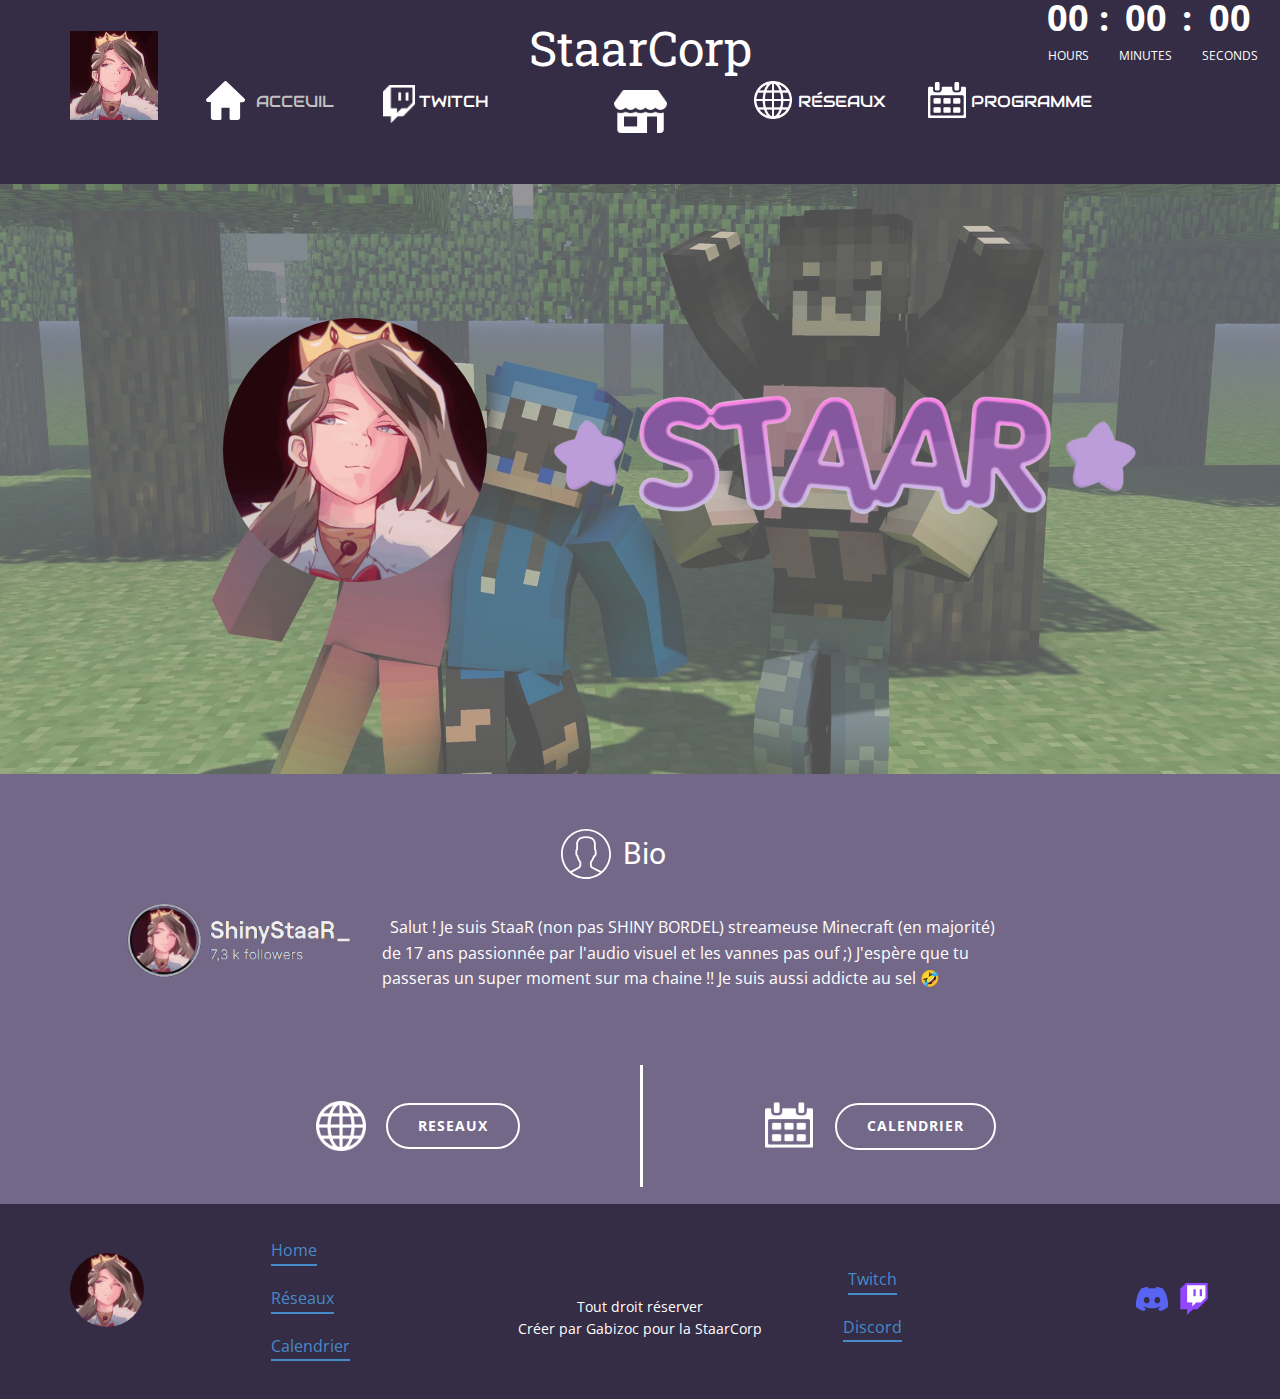
<file: StaarCorp/index.html>
<!DOCTYPE html>
<html style="font-size: 16px;" lang="fr-FR"><head>
    <meta name="viewport" content="width=device-width, initial-scale=1.0">
    <meta charset="utf-8">
    <meta name="keywords" content="StaarCorp">
    <meta name="description" content="Site officiel de Staar et de la StaarCord">
    <title>Acceuil</title>
    <link rel="stylesheet" href="nicepage.css" media="screen">
<link rel="stylesheet" href="Acceuil.css" media="screen">
    <script class="u-script" type="text/javascript" src="jquery.js" defer=""></script>
    <script class="u-script" type="text/javascript" src="nicepage.js" defer=""></script>
    <link rel="icon" href="images/Capture.PNG">
    
    <link id="u-theme-google-font" rel="stylesheet" href="https://fonts.googleapis.com/css?family=Roboto:100,100i,300,300i,400,400i,500,500i,700,700i,900,900i|Open+Sans:300,300i,400,400i,500,500i,600,600i,700,700i,800,800i">
    <link id="u-page-google-font" rel="stylesheet" href="https://fonts.googleapis.com/css?family=Roboto+Slab:100,200,300,400,500,600,700,800,900">
    
    
    
    
    
    <script type="application/ld+json">{
		"@context": "http://schema.org",
		"@type": "Organization",
		"name": "StaarCord",
		"logo": "images/Capture.PNG?rand=807e",
		"sameAs": [
				"https://discord.gg/Staar",
				"https://twitch.tv/ShinyStaar_"
		]
}</script>
    <meta name="theme-color" content="#478ac9">
    <meta property="og:title" content="Acceuil">
    <meta property="og:description" content="Site officiel de Staar et de la StaarCord">
    <meta property="og:type" content="website">
  <meta data-intl-tel-input-cdn-path="intlTelInput/"></head>
  <body data-home-page="Acceuil.html" data-home-page-title="Acceuil" class="u-body u-xl-mode" data-lang="fr"><header class="u-clearfix u-custom-color-5 u-header u-header" id="sec-f839"><div class="u-clearfix u-sheet u-valign-middle-xs u-sheet-1">
        <nav class="u-hidden-lg u-hidden-xl u-menu u-menu-one-level u-offcanvas u-menu-1">
          <div class="menu-collapse" style="font-size: 1rem; letter-spacing: 0px; font-weight: 700;">
            <a class="u-button-style u-custom-border u-custom-border-color u-custom-borders u-custom-left-right-menu-spacing u-custom-text-active-color u-custom-text-color u-custom-text-hover-color u-custom-top-bottom-menu-spacing u-nav-link" href="#" style="padding: 4px 6px; font-size: calc(1em + 8px);">
              <svg class="u-svg-link" viewBox="0 0 24 24"><use xmlns:xlink="http://www.w3.org/1999/xlink" xlink:href="#svg-2d9f"></use></svg>
              <svg class="u-svg-content" version="1.1" id="svg-2d9f" viewBox="0 0 16 16" x="0px" y="0px" xmlns:xlink="http://www.w3.org/1999/xlink" xmlns="http://www.w3.org/2000/svg"><g><rect y="1" width="16" height="2"></rect><rect y="7" width="16" height="2"></rect><rect y="13" width="16" height="2"></rect>
</g></svg>
            </a>
          </div>
          <div class="u-custom-menu u-nav-container">
            <ul class="u-nav u-spacing-20 u-unstyled u-nav-1"><li class="u-nav-item"><a class="u-button-style u-nav-link u-text-active-palette-1-base u-text-grey-90 u-text-hover-palette-2-base" href="Acceuil.html" style="padding: 10px;">Acceuil</a>
</li><li class="u-nav-item"><a class="u-button-style u-nav-link u-text-active-palette-1-base u-text-grey-90 u-text-hover-palette-2-base" href="https://www.twitch.tv/shinystaar_" style="padding: 10px;">Twitch</a>
</li><li class="u-nav-item"><a class="u-button-style u-nav-link u-text-active-palette-1-base u-text-grey-90 u-text-hover-palette-2-base" href="Programme.html" style="padding: 10px;">Programme</a>
</li><li class="u-nav-item"><a class="u-button-style u-nav-link u-text-active-palette-1-base u-text-grey-90 u-text-hover-palette-2-base" href="Réseaux.html" style="padding: 10px 11px 10px 10px;">Réseaux</a>
</li></ul>
          </div>
          <div class="u-custom-menu u-nav-container-collapse">
            <div class="u-black u-container-style u-inner-container-layout u-opacity u-opacity-95 u-sidenav">
              <div class="u-inner-container-layout u-sidenav-overflow">
                <div class="u-menu-close"></div>
                <ul class="u-align-center u-nav u-popupmenu-items u-unstyled u-nav-2"><li class="u-nav-item"><a class="u-button-style u-nav-link" href="Acceuil.html">Acceuil</a>
</li><li class="u-nav-item"><a class="u-button-style u-nav-link" href="https://www.twitch.tv/shinystaar_">Twitch</a>
</li><li class="u-nav-item"><a class="u-button-style u-nav-link" href="Programme.html">Programme</a>
</li><li class="u-nav-item"><a class="u-button-style u-nav-link" href="Réseaux.html">Réseaux</a>
</li></ul>
              </div>
            </div>
            <div class="u-black u-menu-overlay u-opacity u-opacity-70"></div>
          </div>
        </nav>
        <div class="u-countdown u-hidden-md u-hidden-sm u-hidden-xs u-countdown-1" data-timer-id="2d68" data-type="to-date" data-target-date="Mon, 01 May 2023 13:00:56 GMT" data-for="everyone" data-direction="down" data-time-left="750m" data-target-number="100" data-start-time="Fri Apr 07 2023 19:45:50 GMT+0200 (Paris, Madrid (heure d’été))" data-frequency="1s" data-after-count="none" data-redirect-url="https://">
          <div class="u-countdown-wrapper u-spacing-20">
            <div class="u-countdown-item u-countdown-years u-hidden u-spacing-10">
              <div class="u-countdown-counter u-countdown-counter-1"><div class="u-countdown-number">0</div><div class="u-countdown-number u-hidden">0</div></div>
              <div class="u-countdown-label u-countdown-label-1">Years</div>
            </div>
            <div class="u-countdown-separator u-hidden u-countdown-separator-1">:</div>
            <div class="u-countdown-days u-countdown-item u-spacing-10">
              <div class="u-countdown-counter u-countdown-counter-2"><div class="u-countdown-number">2</div><div class="u-countdown-number u-hidden">6</div><div class="u-countdown-number u-hidden">0</div></div>
              <div class="u-countdown-label u-countdown-label-2">Days</div>
            </div>
            <div class="u-countdown-separator u-countdown-separator-2">:</div>
            <div class="u-countdown-hours u-countdown-item u-spacing-10">
              <div class="u-countdown-counter u-countdown-counter-3"><div class="u-countdown-number">1</div><div class="u-countdown-number">9</div></div>
              <div class="u-countdown-label u-countdown-label-3">Hours</div>
            </div>
            <div class="u-countdown-separator u-countdown-separator-3">:</div>
            <div class="u-countdown-item u-countdown-minutes u-spacing-10">
              <div class="u-countdown-counter u-countdown-counter-4"><div class="u-countdown-number">5</div><div class="u-countdown-number">4</div></div>
              <div class="u-countdown-label u-countdown-label-4">Minutes</div>
            </div>
            <div class="u-countdown-separator u-countdown-separator-4">:</div>
            <div class="u-countdown-item u-countdown-seconds u-spacing-10">
              <div class="u-countdown-counter u-countdown-counter-5"><div class="u-countdown-number">1</div><div class="u-countdown-number">3</div></div>
              <div class="u-countdown-label u-countdown-label-5">Seconds</div>
            </div>
            <div class="u-countdown-separator u-hidden u-countdown-separator-5">:</div>
            <div class="u-countdown-item u-countdown-numbers u-hidden u-spacing-10">
              <div class="u-countdown-counter u-countdown-counter-6"><div class="u-countdown-number">0</div><div class="u-countdown-number">0</div></div>
              <div class="u-countdown-label u-countdown-label-6">Items</div>
            </div>
          </div>
          <div class="u-countdown-message u-hidden">
            <p>Sorry, the time is up.</p>
          </div>
        </div>
        <h1 class="u-custom-font u-font-roboto-slab u-text u-text-default-lg u-text-default-md u-text-default-sm u-text-default-xl u-text-1">StaarCorp</h1>
        <a href="Acceuil.html" class="u-hidden-xs u-hover-feature u-image u-logo u-image-1" data-image-width="658" data-image-height="664" title="Acceuil">
          <img src="images/Capture.PNG?rand=807e" class="u-logo-image u-logo-image-1">
        </a>
        <div class="u-hidden-md u-hidden-sm u-hidden-xs u-shape u-shape-svg u-text-white u-shape-1">
          <svg class="u-svg-link" preserveAspectRatio="none" viewBox="0 0 160 160" style=""><use xmlns:xlink="http://www.w3.org/1999/xlink" xlink:href="#svg-5a3e"></use></svg>
          <svg class="u-svg-content" viewBox="0 0 160 160" x="0px" y="0px" id="svg-5a3e"><path d="M157.5,72.3l-74-70.9c-1.9-1.9-5-1.9-6.9,0l-74.1,71C0.9,74,0,76.1,0,78.3c0,4.6,3.7,8.3,8.3,8.3H20V150c0,5.5,4.5,10,10,10
	h28.3c2.8,0,5-2.2,5-5v-43.3c0-0.9,0.7-1.7,1.7-1.7h30c0.9,0,1.7,0.8,1.7,1.7V155c0,2.8,2.2,5,5,5H130c5.5,0,10-4.5,10-10V86.7h11.7
	c4.6,0,8.3-3.7,8.3-8.3C160,76.1,159.1,74,157.5,72.3z"></path></svg>
        </div>
        <nav class="u-hidden-md u-hidden-sm u-hidden-xs u-menu u-menu-one-level u-offcanvas u-menu-2" data-position="">
          <div class="menu-collapse u-custom-font" style="font-family: Audiowide-Regular; text-transform: uppercase;">
            <a class="u-button-style u-custom-left-right-menu-spacing u-custom-text-active-color u-custom-text-hover-color u-nav-link" href="#">
              <svg class="u-svg-link" viewBox="0 0 24 24"><use xmlns:xlink="http://www.w3.org/1999/xlink" xlink:href="#svg-9d0c"></use></svg>
              <svg class="u-svg-content" version="1.1" id="svg-9d0c" viewBox="0 0 16 16" x="0px" y="0px" xmlns:xlink="http://www.w3.org/1999/xlink" xmlns="http://www.w3.org/2000/svg"><g><rect y="1" width="16" height="2"></rect><rect y="7" width="16" height="2"></rect><rect y="13" width="16" height="2"></rect>
</g></svg>
            </a>
          </div>
          <div class="u-custom-menu u-nav-container">
            <ul class="u-custom-font u-nav u-spacing-63 u-unstyled u-nav-3"><li class="u-nav-item"><a class="u-button-style u-nav-link u-text-active-grey-25 u-text-hover-grey-30" href="Acceuil.html" style="padding: 10px 11px;">Acceuil</a>
</li><li class="u-nav-item"><a class="u-button-style u-nav-link u-text-active-grey-25 u-text-hover-grey-30" href="https://www.twitch.tv/shinystaar_" target="_blank" style="padding: 10px 11px;">Twitch</a>
</li></ul>
          </div>
          <div class="u-custom-menu u-nav-container-collapse">
            <div class="u-black u-container-style u-inner-container-layout u-opacity u-opacity-95 u-sidenav">
              <div class="u-inner-container-layout u-sidenav-overflow">
                <div class="u-menu-close"></div>
                <ul class="u-align-center u-nav u-popupmenu-items u-unstyled u-nav-4"><li class="u-nav-item"><a class="u-button-style u-nav-link" href="Acceuil.html">Acceuil</a>
</li><li class="u-nav-item"><a class="u-button-style u-nav-link" href="https://www.twitch.tv/shinystaar_" target="_blank">Twitch</a>
</li></ul>
              </div>
            </div>
            <div class="u-black u-menu-overlay u-opacity u-opacity-70"></div>
          </div>
        </nav>
        <img class="u-hidden-md u-hidden-sm u-hidden-xs u-image u-image-contain u-image-default u-image-2" src="images/image2.png" alt="" data-image-width="533" data-image-height="622">
        <nav class="u-hidden-md u-hidden-sm u-hidden-xs u-menu u-menu-one-level u-offcanvas u-menu-3" data-position="">
          <div class="menu-collapse u-custom-font" style="font-family: Audiowide-Regular; text-transform: uppercase;">
            <a class="u-button-style u-custom-left-right-menu-spacing u-custom-text-active-color u-custom-text-hover-color u-nav-link" href="#" style="padding: 6px 12px; font-size: calc(1em + 12px);">
              <svg class="u-svg-link" viewBox="0 0 24 24"><use xmlns:xlink="http://www.w3.org/1999/xlink" xlink:href="#svg-c060"></use></svg>
              <svg class="u-svg-content" version="1.1" id="svg-c060" viewBox="0 0 16 16" x="0px" y="0px" xmlns:xlink="http://www.w3.org/1999/xlink" xmlns="http://www.w3.org/2000/svg"><g><rect y="1" width="16" height="2"></rect><rect y="7" width="16" height="2"></rect><rect y="13" width="16" height="2"></rect>
</g></svg>
            </a>
          </div>
          <div class="u-custom-menu u-nav-container">
            <ul class="u-custom-font u-nav u-spacing-63 u-unstyled u-nav-5"><li class="u-nav-item"><a class="u-button-style u-nav-link u-text-active-grey-25 u-text-hover-grey-30" href="Réseaux.html" style="padding: 10px 11px;">Réseaux</a>
</li><li class="u-nav-item"><a class="u-button-style u-nav-link u-text-active-grey-25 u-text-hover-grey-30" href="Programme.html" style="padding: 10px 19px 10px 11px;">Programme</a>
</li></ul>
          </div>
          <div class="u-custom-menu u-nav-container-collapse">
            <div class="u-black u-container-style u-inner-container-layout u-opacity u-opacity-95 u-sidenav">
              <div class="u-inner-container-layout u-sidenav-overflow">
                <div class="u-menu-close"></div>
                <ul class="u-align-center u-nav u-popupmenu-items u-unstyled u-nav-6"><li class="u-nav-item"><a class="u-button-style u-nav-link" href="Réseaux.html">Réseaux</a>
</li><li class="u-nav-item"><a class="u-button-style u-nav-link" href="Programme.html">Programme</a>
</li></ul>
              </div>
            </div>
            <div class="u-black u-menu-overlay u-opacity u-opacity-70"></div>
          </div>
        </nav><span class="u-file-icon u-hidden-md u-hidden-sm u-hidden-xs u-icon u-text-white u-icon-1"><img src="images/69934-fbeeb5ae.png" alt=""></span><span class="u-file-icon u-hidden-md u-hidden-sm u-hidden-xs u-icon u-text-white u-icon-2" data-href="Soon.html" data-target="_blank"><img src="images/726570-b6b5e66d.png" alt=""></span><span class="u-file-icon u-hidden-md u-hidden-sm u-hidden-xs u-icon u-text-white u-icon-3"><img src="images/3138305-babe44f8.png" alt=""></span>
        <img class="u-hidden-lg u-hidden-md u-hidden-sm u-hidden-xl u-image u-image-default u-image-3" src="images/Capture.PNG?rand=e3ec" alt="" data-image-width="658" data-image-height="664">
      </div></header>
    <section class="u-clearfix u-image u-valign-middle-xs u-section-1" id="sec-57d6" data-image-width="3840" data-image-height="2160">
      <div class="u-container-style u-custom-color-7 u-expanded-width-md u-expanded-width-sm u-expanded-width-xl u-expanded-width-xs u-group u-shape-rectangle u-group-1">
        <div class="u-container-layout u-container-layout-1">
          <img class="u-image u-image-circle u-image-1" src="images/Capture.PNG?rand=5e1d" alt="" data-image-width="658" data-image-height="664">
          <img class="u-image u-image-contain u-image-default u-image-2" src="images/image_2023-04-08_170501797-removebg-preview.png" alt="" data-image-width="1073" data-image-height="232">
        </div>
      </div>
    </section>
    <section class="u-clearfix u-custom-color-6 u-hidden u-section-2" id="sec-6224">
      <div class="u-clearfix u-sheet u-sheet-1">
        <h3 class="u-text u-text-default u-text-1">Derniére Publication :</h3>
        <div class="u-container-style u-custom-color-9 u-group u-radius-43 u-shape-round u-group-1">
          <div class="u-container-layout u-container-layout-1"><span class="u-file-icon u-icon u-icon-1"><img src="images/1384063.png" alt=""></span>
            <h2 class="u-custom-font u-subtitle u-text u-text-2">Instagram : </h2>
            <p class="u-small-text u-text u-text-variant u-text-3"> Woaaah mais ça fait 2 ans que je stream sur&nbsp;<a class="_a6hd notranslate u-active-none u-border-none u-btn u-button-style u-hover-none u-none u-text-palette-1-base x11i5rnm x16tdsg8 x18d9i69 x1a2a7pz x1b1mbwd x1hl2dhg x1i10hfl x1mh8g0r x1ypdohk x4uap5 x6umtig x9f619 xaqea5y xat24cr xav7gou xdj266r xe8uvvx xexx8yu xggy1nq xjbqb8w xkhd6sd xt0psk2 u-btn-1" href="https://www.instagram.com/twitch.france/?next=%2F" role="link" tabindex="0">@twitch.france</a>&nbsp;enfaite ? 😎 j’ai donc choppé mon téléphone et fait des conneries devant pour feter ça 💪😂 En plus de ça je l’ai jamais dis ici mais on est&nbsp;<a class="_a6hd notranslate u-active-none u-border-none u-btn u-button-style u-hover-none u-none u-text-palette-1-base x11i5rnm x16tdsg8 x18d9i69 x1a2a7pz x1b1mbwd x1hl2dhg x1i10hfl x1mh8g0r x1ypdohk x4uap5 x6umtig x9f619 xaqea5y xat24cr xav7gou xdj266r xe8uvvx xexx8yu xggy1nq xjbqb8w xkhd6sd xt0psk2 u-btn-2" href="https://www.instagram.com/discord_fr/?next=%2F" role="link" tabindex="0">@discord_fr</a>&nbsp;Partner aussi ! C’est pas fou tout ça ? 🤔Je suis extrêmement contente d’avoir une commu aussi cool que vous &lt;3 vous êtes des individus geniaux 😄 La derniere photo est pepite askip
            </p>
            <img class="u-image u-image-default u-image-1" src="images/Insta1.PNG" alt="" data-image-width="794" data-image-height="772">
          </div>
        </div>
        <div class="u-container-style u-custom-color-9 u-group u-radius-43 u-shape-round u-group-2">
          <div class="u-container-layout u-container-layout-2"><span class="u-file-icon u-icon u-icon-2"><img src="images/3046126.png" alt=""></span>
            <h2 class="u-custom-font u-subtitle u-text u-text-4">TikTok: </h2>
            <p class="u-small-text u-text u-text-variant u-text-5"> Comment je les aimessss &lt;3 ils se reconnaitront ☀️</p>
            <div class="u-uploaded-video u-video u-video-contain u-video-1">
              <div class="embed-responsive">
                <video class="embed-responsive-item">
                  <source src="files/Download.mp4" type="video/mp4">
                  <p>Your browser does not support HTML5 video.</p>
                </video>
                <button class="u-video-poster"></button>
              </div>
            </div>
          </div>
        </div>
        <div class="u-container-style u-custom-color-9 u-group u-radius-43 u-shape-round u-group-3">
          <div class="u-container-layout u-container-layout-3"><span class="u-file-icon u-icon u-icon-3"><img src="images/733579.png" alt=""></span>
            <h2 class="u-custom-font u-subtitle u-text u-text-6">Twitter : </h2>
            <p class="u-small-text u-text u-text-variant u-text-7"> Un seul mot : MERCI !!!! &lt;3 
Cette dernière année a été folle pour moi, je vous remercie pour tout &lt;3 vous êtes la communauté dont j'ai toujours rêvé, je suis extrêmement reconnaissante de ce qu'il m'arrive et vous avez ma promesse ; je ne vous décaverai pas</p>
            <img class="u-image u-image-default u-image-2" src="images/twt1.png" alt="" data-image-width="312" data-image-height="115">
          </div>
        </div>
        <div class="u-container-style u-custom-color-9 u-group u-radius-43 u-shape-round u-group-4">
          <div class="u-container-layout u-container-layout-4"><span class="u-file-icon u-icon u-icon-4"><img src="images/3670147.png" alt=""></span>
            <h2 class="u-custom-font u-subtitle u-text u-text-8">YouTube: </h2>
            <p class="u-small-text u-text u-text-variant u-text-9"> C​e groupe de potes ... </p>
            <div class="u-uploaded-video u-video u-video-contain u-video-2">
              <div class="embed-responsive">
                <video class="embed-responsive-item">
                  <source src="files/Download.mp4" type="video/mp4">
                  <p>Your browser does not support HTML5 video.</p>
                </video>
                <button class="u-video-poster"></button>
              </div>
            </div>
          </div>
        </div>
      </div>
    </section>
    <section class="u-clearfix u-custom-color-6 u-section-3" id="sec-1dfb">
      <div class="u-clearfix u-sheet u-valign-middle-md u-valign-middle-sm u-sheet-1"><span class="u-icon u-icon-1"><svg class="u-svg-link" preserveAspectRatio="xMidYMin slice" viewBox="0 0 55 55" style=""><use xmlns:xlink="http://www.w3.org/1999/xlink" xlink:href="#svg-bc8c"></use></svg><svg class="u-svg-content" viewBox="0 0 55 55" x="0px" y="0px" id="svg-bc8c" style="enable-background:new 0 0 55 55;"><path d="M55,27.5C55,12.337,42.663,0,27.5,0S0,12.337,0,27.5c0,8.009,3.444,15.228,8.926,20.258l-0.026,0.023l0.892,0.752
	c0.058,0.049,0.121,0.089,0.179,0.137c0.474,0.393,0.965,0.766,1.465,1.127c0.162,0.117,0.324,0.234,0.489,0.348
	c0.534,0.368,1.082,0.717,1.642,1.048c0.122,0.072,0.245,0.142,0.368,0.212c0.613,0.349,1.239,0.678,1.88,0.98
	c0.047,0.022,0.095,0.042,0.142,0.064c2.089,0.971,4.319,1.684,6.651,2.105c0.061,0.011,0.122,0.022,0.184,0.033
	c0.724,0.125,1.456,0.225,2.197,0.292c0.09,0.008,0.18,0.013,0.271,0.021C25.998,54.961,26.744,55,27.5,55
	c0.749,0,1.488-0.039,2.222-0.098c0.093-0.008,0.186-0.013,0.279-0.021c0.735-0.067,1.461-0.164,2.178-0.287
	c0.062-0.011,0.125-0.022,0.187-0.034c2.297-0.412,4.495-1.109,6.557-2.055c0.076-0.035,0.153-0.068,0.229-0.104
	c0.617-0.29,1.22-0.603,1.811-0.936c0.147-0.083,0.293-0.167,0.439-0.253c0.538-0.317,1.067-0.648,1.581-1
	c0.185-0.126,0.366-0.259,0.549-0.391c0.439-0.316,0.87-0.642,1.289-0.983c0.093-0.075,0.193-0.14,0.284-0.217l0.915-0.764
	l-0.027-0.023C51.523,42.802,55,35.55,55,27.5z M2,27.5C2,13.439,13.439,2,27.5,2S53,13.439,53,27.5
	c0,7.577-3.325,14.389-8.589,19.063c-0.294-0.203-0.59-0.385-0.893-0.537l-8.467-4.233c-0.76-0.38-1.232-1.144-1.232-1.993v-2.957
	c0.196-0.242,0.403-0.516,0.617-0.817c1.096-1.548,1.975-3.27,2.616-5.123c1.267-0.602,2.085-1.864,2.085-3.289v-3.545
	c0-0.867-0.318-1.708-0.887-2.369v-4.667c0.052-0.519,0.236-3.448-1.883-5.864C34.524,9.065,31.541,8,27.5,8
	s-7.024,1.065-8.867,3.168c-2.119,2.416-1.935,5.345-1.883,5.864v4.667c-0.568,0.661-0.887,1.502-0.887,2.369v3.545
	c0,1.101,0.494,2.128,1.34,2.821c0.81,3.173,2.477,5.575,3.093,6.389v2.894c0,0.816-0.445,1.566-1.162,1.958l-7.907,4.313
	c-0.252,0.137-0.502,0.297-0.752,0.476C5.276,41.792,2,35.022,2,27.5z M42.459,48.132c-0.35,0.254-0.706,0.5-1.067,0.735
	c-0.166,0.108-0.331,0.216-0.5,0.321c-0.472,0.292-0.952,0.57-1.442,0.83c-0.108,0.057-0.217,0.111-0.326,0.167
	c-1.126,0.577-2.291,1.073-3.488,1.476c-0.042,0.014-0.084,0.029-0.127,0.043c-0.627,0.208-1.262,0.393-1.904,0.552
	c-0.002,0-0.004,0.001-0.006,0.001c-0.648,0.16-1.304,0.293-1.964,0.402c-0.018,0.003-0.036,0.007-0.054,0.01
	c-0.621,0.101-1.247,0.174-1.875,0.229c-0.111,0.01-0.222,0.017-0.334,0.025C28.751,52.97,28.127,53,27.5,53
	c-0.634,0-1.266-0.031-1.895-0.078c-0.109-0.008-0.218-0.015-0.326-0.025c-0.634-0.056-1.265-0.131-1.89-0.233
	c-0.028-0.005-0.056-0.01-0.084-0.015c-1.322-0.221-2.623-0.546-3.89-0.971c-0.039-0.013-0.079-0.027-0.118-0.04
	c-0.629-0.214-1.251-0.451-1.862-0.713c-0.004-0.002-0.009-0.004-0.013-0.006c-0.578-0.249-1.145-0.525-1.705-0.816
	c-0.073-0.038-0.147-0.074-0.219-0.113c-0.511-0.273-1.011-0.568-1.504-0.876c-0.146-0.092-0.291-0.185-0.435-0.279
	c-0.454-0.297-0.902-0.606-1.338-0.933c-0.045-0.034-0.088-0.07-0.133-0.104c0.032-0.018,0.064-0.036,0.096-0.054l7.907-4.313
	c1.36-0.742,2.205-2.165,2.205-3.714l-0.001-3.602l-0.23-0.278c-0.022-0.025-2.184-2.655-3.001-6.216l-0.091-0.396l-0.341-0.221
	c-0.481-0.311-0.769-0.831-0.769-1.392v-3.545c0-0.465,0.197-0.898,0.557-1.223l0.33-0.298v-5.57l-0.009-0.131
	c-0.003-0.024-0.298-2.429,1.396-4.36C21.583,10.837,24.061,10,27.5,10c3.426,0,5.896,0.83,7.346,2.466
	c1.692,1.911,1.415,4.361,1.413,4.381l-0.009,5.701l0.33,0.298c0.359,0.324,0.557,0.758,0.557,1.223v3.545
	c0,0.713-0.485,1.36-1.181,1.575l-0.497,0.153l-0.16,0.495c-0.59,1.833-1.43,3.526-2.496,5.032c-0.262,0.37-0.517,0.698-0.736,0.949
	l-0.248,0.283V39.8c0,1.612,0.896,3.062,2.338,3.782l8.467,4.233c0.054,0.027,0.107,0.055,0.16,0.083
	C42.677,47.979,42.567,48.054,42.459,48.132z"></path></svg></span>
        <h5 class="u-text u-text-1">Bio</h5>
        <img class="u-image u-image-contain u-image-default u-image-1" src="images/image_2023-04-07_194914992-removebg-preview.png" alt="" data-image-width="396" data-image-height="143">
        <p class="u-text u-text-2"> &nbsp;​ Salut ! Je suis StaaR (non pas SHINY BORDEL) streameuse Minecraft (en majorité) de 17 ans passionnée par l'audio visuel et les vannes pas ouf ;) J'espère que tu passeras un super moment sur ma chaine !! Je suis aussi addicte au sel 🤣</p>
      </div>
    </section>
    <section class="u-clearfix u-custom-color-6 u-section-4" id="sec-9343">
      <div class="u-clearfix u-sheet u-sheet-1"><span class="u-file-icon u-hidden-xs u-icon u-text-white u-icon-1" data-href="Programme.html"><img src="images/69934-fbeeb5ae.png" alt=""></span>
        <a href="Programme.html" class="u-border-2 u-border-hover-white u-border-white u-btn u-btn-round u-button-style u-none u-radius-50 u-btn-1">Reseaux</a>
        <a href="Programme.html" class="u-border-2 u-border-hover-white u-border-white u-btn u-btn-round u-button-style u-none u-radius-50 u-btn-2">Calendrier</a><span class="u-file-icon u-hidden-xs u-icon u-text-white u-icon-2" data-href="Réseaux.html"><img src="images/3138305-babe44f8.png" alt=""></span>
        <div class="u-border-3 u-border-white u-hidden-xs u-line u-line-vertical u-line-1"></div>
      </div>
    </section>
    
    
    <footer class="u-align-center u-clearfix u-custom-color-5 u-footer u-footer" id="sec-8102"><div class="u-clearfix u-sheet u-sheet-1">
        <p class="u-small-text u-text u-text-variant u-text-1">Tout droit réserver<br>Créer par Gabizoc pour la StaarCorp
        </p>
        <img class="u-image u-image-circle u-image-1" src="images/Capture.PNG?rand=c36b" alt="" data-image-width="658" data-image-height="664">
        <div class="u-social-icons u-spacing-10 u-social-icons-1">
          <a class="u-social-url" title="Discord" target="_blank" href="https://discord.gg/Staar"><span class="u-file-icon u-icon u-social-facebook u-social-icon u-icon-1"><img src="images/5968756.png" alt=""></span>
          </a>
          <a class="u-social-url" title="instagram" target="_blank" href="https://twitch.tv/ShinyStaar_"><span class="u-file-icon u-icon u-social-icon u-social-instagram u-icon-2"><img src="images/5968819.png" alt=""></span>
          </a>
        </div>
        <a href="Acceuil.html" class="u-active-none u-border-2 u-border-no-left u-border-no-right u-border-no-top u-border-palette-1-base u-bottom-left-radius-0 u-bottom-right-radius-0 u-btn u-btn-rectangle u-button-style u-hover-none u-none u-radius-0 u-top-left-radius-0 u-top-right-radius-0 u-btn-1">Home</a>
        <a href="Réseaux.html" class="u-active-none u-border-2 u-border-no-left u-border-no-right u-border-no-top u-border-palette-1-base u-bottom-left-radius-0 u-bottom-right-radius-0 u-btn u-btn-rectangle u-button-style u-hover-none u-none u-radius-0 u-top-left-radius-0 u-top-right-radius-0 u-btn-2">Réseaux</a>
        <a href="Programme.html" class="u-active-none u-border-2 u-border-no-left u-border-no-right u-border-no-top u-border-palette-1-base u-bottom-left-radius-0 u-bottom-right-radius-0 u-btn u-btn-rectangle u-button-style u-hover-none u-none u-radius-0 u-top-left-radius-0 u-top-right-radius-0 u-btn-3">Calendrier</a>
        <a href="https://twitch.tv/ShinyStaar_" class="u-active-none u-border-2 u-border-no-left u-border-no-right u-border-no-top u-border-palette-1-base u-bottom-left-radius-0 u-bottom-right-radius-0 u-btn u-btn-rectangle u-button-style u-hover-none u-none u-radius-0 u-top-left-radius-0 u-top-right-radius-0 u-btn-4">Twitch</a>
        <a href="https://discord.gg/Staar" class="u-active-none u-border-2 u-border-no-left u-border-no-right u-border-no-top u-border-palette-1-base u-bottom-left-radius-0 u-bottom-right-radius-0 u-btn u-btn-rectangle u-button-style u-hover-none u-none u-radius-0 u-top-left-radius-0 u-top-right-radius-0 u-btn-5" target="_blank">Discord</a>
      </div></footer>
  
</body></html>
</file>
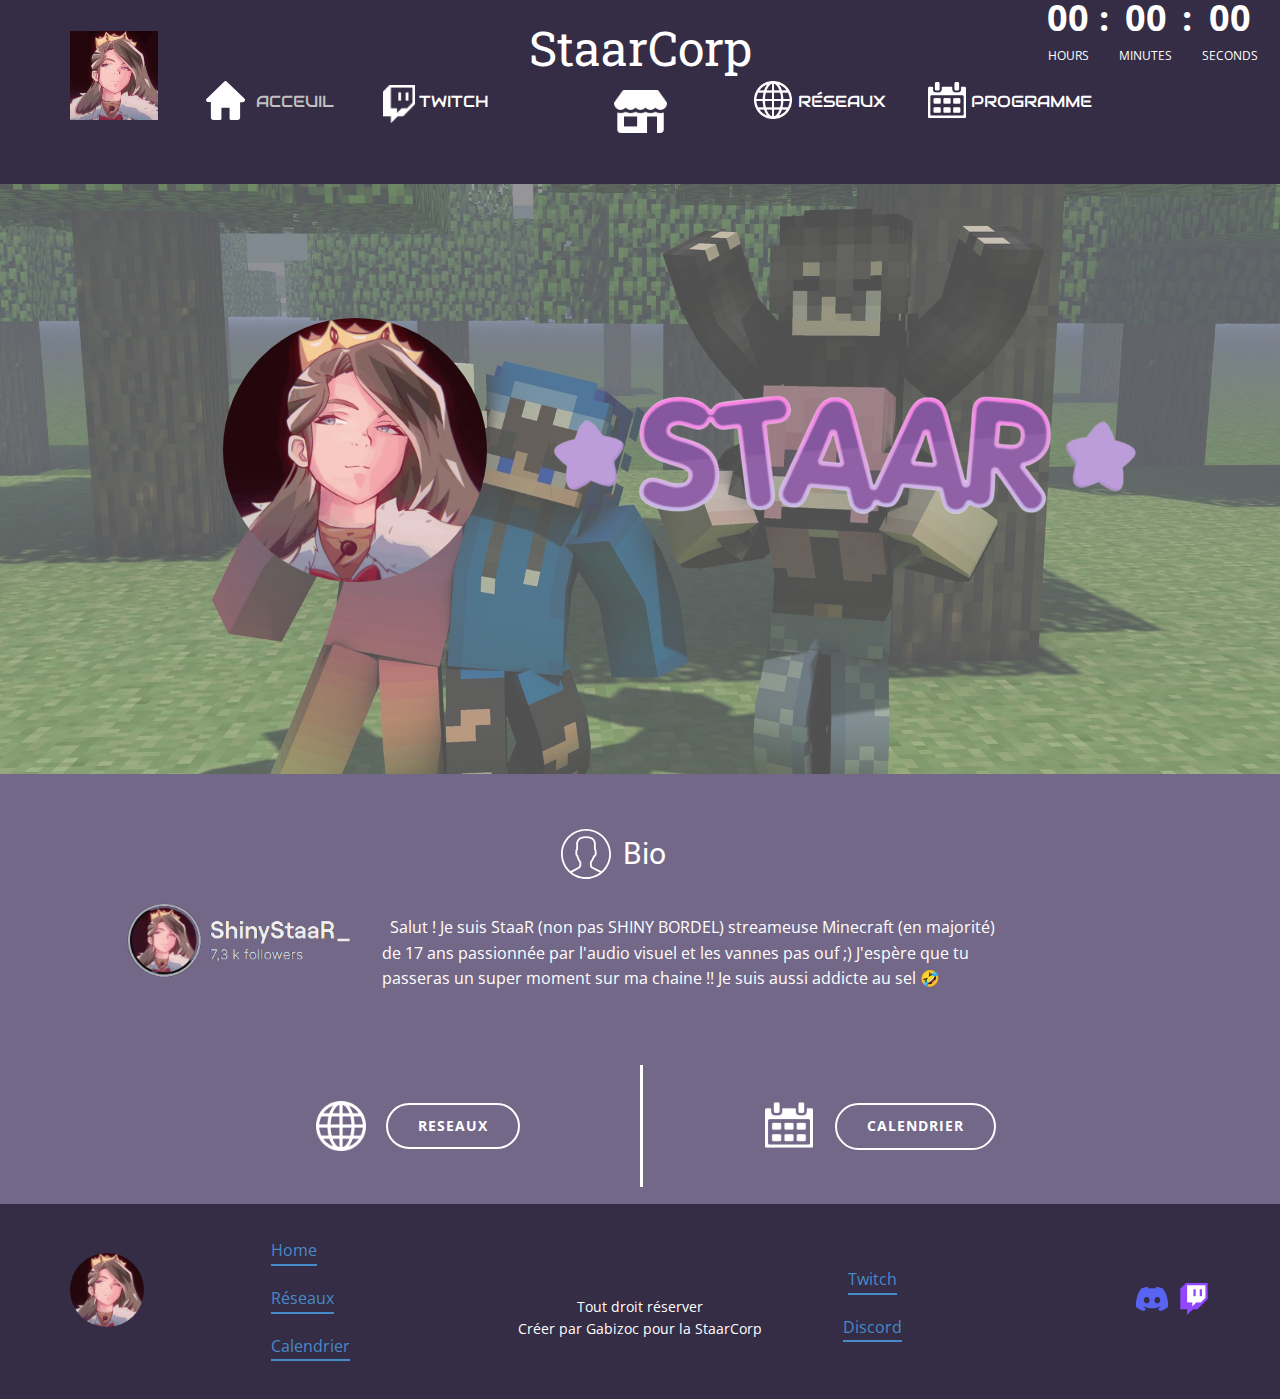
<file: StaarCorp/Acceuil.html>
<!DOCTYPE html>
<html style="font-size: 16px;" lang="fr-FR"><head>
    <meta name="viewport" content="width=device-width, initial-scale=1.0">
    <meta charset="utf-8">
    <meta name="keywords" content="StaarCorp">
    <meta name="description" content="Site officiel de Staar et de la StaarCord">
    <title>Acceuil</title>
    <link rel="stylesheet" href="nicepage.css" media="screen">
<link rel="stylesheet" href="Acceuil.css" media="screen">
    <script class="u-script" type="text/javascript" src="jquery.js" defer=""></script>
    <script class="u-script" type="text/javascript" src="nicepage.js" defer=""></script>
    <link rel="icon" href="images/Capture.PNG">
    
    <link id="u-theme-google-font" rel="stylesheet" href="https://fonts.googleapis.com/css?family=Roboto:100,100i,300,300i,400,400i,500,500i,700,700i,900,900i|Open+Sans:300,300i,400,400i,500,500i,600,600i,700,700i,800,800i">
    <link id="u-page-google-font" rel="stylesheet" href="https://fonts.googleapis.com/css?family=Roboto+Slab:100,200,300,400,500,600,700,800,900">
    
    
    
    
    
    <script type="application/ld+json">{
		"@context": "http://schema.org",
		"@type": "Organization",
		"name": "StaarCord",
		"logo": "images/Capture.PNG?rand=807e",
		"sameAs": [
				"https://discord.gg/Staar",
				"https://twitch.tv/ShinyStaar_"
		]
}</script>
    <meta name="theme-color" content="#478ac9">
    <meta property="og:title" content="Acceuil">
    <meta property="og:description" content="Site officiel de Staar et de la StaarCord">
    <meta property="og:type" content="website">
  <meta data-intl-tel-input-cdn-path="intlTelInput/"></head>
  <body class="u-body u-xl-mode" data-lang="fr"><header class="u-clearfix u-custom-color-5 u-header u-header" id="sec-f839"><div class="u-clearfix u-sheet u-valign-middle-xs u-sheet-1">
        <nav class="u-hidden-lg u-hidden-xl u-menu u-menu-one-level u-offcanvas u-menu-1">
          <div class="menu-collapse" style="font-size: 1rem; letter-spacing: 0px; font-weight: 700;">
            <a class="u-button-style u-custom-border u-custom-border-color u-custom-borders u-custom-left-right-menu-spacing u-custom-text-active-color u-custom-text-color u-custom-text-hover-color u-custom-top-bottom-menu-spacing u-nav-link" href="#" style="padding: 4px 6px; font-size: calc(1em + 8px);">
              <svg class="u-svg-link" viewBox="0 0 24 24"><use xmlns:xlink="http://www.w3.org/1999/xlink" xlink:href="#svg-2d9f"></use></svg>
              <svg class="u-svg-content" version="1.1" id="svg-2d9f" viewBox="0 0 16 16" x="0px" y="0px" xmlns:xlink="http://www.w3.org/1999/xlink" xmlns="http://www.w3.org/2000/svg"><g><rect y="1" width="16" height="2"></rect><rect y="7" width="16" height="2"></rect><rect y="13" width="16" height="2"></rect>
</g></svg>
            </a>
          </div>
          <div class="u-custom-menu u-nav-container">
            <ul class="u-nav u-spacing-20 u-unstyled u-nav-1"><li class="u-nav-item"><a class="u-button-style u-nav-link u-text-active-palette-1-base u-text-grey-90 u-text-hover-palette-2-base" href="Acceuil.html" style="padding: 10px;">Acceuil</a>
</li><li class="u-nav-item"><a class="u-button-style u-nav-link u-text-active-palette-1-base u-text-grey-90 u-text-hover-palette-2-base" href="https://www.twitch.tv/shinystaar_" style="padding: 10px;">Twitch</a>
</li><li class="u-nav-item"><a class="u-button-style u-nav-link u-text-active-palette-1-base u-text-grey-90 u-text-hover-palette-2-base" href="Programme.html" style="padding: 10px;">Programme</a>
</li><li class="u-nav-item"><a class="u-button-style u-nav-link u-text-active-palette-1-base u-text-grey-90 u-text-hover-palette-2-base" href="Réseaux.html" style="padding: 10px 11px 10px 10px;">Réseaux</a>
</li></ul>
          </div>
          <div class="u-custom-menu u-nav-container-collapse">
            <div class="u-black u-container-style u-inner-container-layout u-opacity u-opacity-95 u-sidenav">
              <div class="u-inner-container-layout u-sidenav-overflow">
                <div class="u-menu-close"></div>
                <ul class="u-align-center u-nav u-popupmenu-items u-unstyled u-nav-2"><li class="u-nav-item"><a class="u-button-style u-nav-link" href="Acceuil.html">Acceuil</a>
</li><li class="u-nav-item"><a class="u-button-style u-nav-link" href="https://www.twitch.tv/shinystaar_">Twitch</a>
</li><li class="u-nav-item"><a class="u-button-style u-nav-link" href="Programme.html">Programme</a>
</li><li class="u-nav-item"><a class="u-button-style u-nav-link" href="Réseaux.html">Réseaux</a>
</li></ul>
              </div>
            </div>
            <div class="u-black u-menu-overlay u-opacity u-opacity-70"></div>
          </div>
        </nav>
        <div class="u-countdown u-hidden-md u-hidden-sm u-hidden-xs u-countdown-1" data-timer-id="2d68" data-type="to-date" data-target-date="Mon, 01 May 2023 13:00:56 GMT" data-for="everyone" data-direction="down" data-time-left="750m" data-target-number="100" data-start-time="Fri Apr 07 2023 19:45:50 GMT+0200 (Paris, Madrid (heure d’été))" data-frequency="1s" data-after-count="none" data-redirect-url="https://">
          <div class="u-countdown-wrapper u-spacing-20">
            <div class="u-countdown-item u-countdown-years u-hidden u-spacing-10">
              <div class="u-countdown-counter u-countdown-counter-1"><div class="u-countdown-number">0</div><div class="u-countdown-number u-hidden">0</div></div>
              <div class="u-countdown-label u-countdown-label-1">Years</div>
            </div>
            <div class="u-countdown-separator u-hidden u-countdown-separator-1">:</div>
            <div class="u-countdown-days u-countdown-item u-spacing-10">
              <div class="u-countdown-counter u-countdown-counter-2"><div class="u-countdown-number">2</div><div class="u-countdown-number u-hidden">6</div><div class="u-countdown-number u-hidden">0</div></div>
              <div class="u-countdown-label u-countdown-label-2">Days</div>
            </div>
            <div class="u-countdown-separator u-countdown-separator-2">:</div>
            <div class="u-countdown-hours u-countdown-item u-spacing-10">
              <div class="u-countdown-counter u-countdown-counter-3"><div class="u-countdown-number">1</div><div class="u-countdown-number">9</div></div>
              <div class="u-countdown-label u-countdown-label-3">Hours</div>
            </div>
            <div class="u-countdown-separator u-countdown-separator-3">:</div>
            <div class="u-countdown-item u-countdown-minutes u-spacing-10">
              <div class="u-countdown-counter u-countdown-counter-4"><div class="u-countdown-number">5</div><div class="u-countdown-number">4</div></div>
              <div class="u-countdown-label u-countdown-label-4">Minutes</div>
            </div>
            <div class="u-countdown-separator u-countdown-separator-4">:</div>
            <div class="u-countdown-item u-countdown-seconds u-spacing-10">
              <div class="u-countdown-counter u-countdown-counter-5"><div class="u-countdown-number">1</div><div class="u-countdown-number">3</div></div>
              <div class="u-countdown-label u-countdown-label-5">Seconds</div>
            </div>
            <div class="u-countdown-separator u-hidden u-countdown-separator-5">:</div>
            <div class="u-countdown-item u-countdown-numbers u-hidden u-spacing-10">
              <div class="u-countdown-counter u-countdown-counter-6"><div class="u-countdown-number">0</div><div class="u-countdown-number">0</div></div>
              <div class="u-countdown-label u-countdown-label-6">Items</div>
            </div>
          </div>
          <div class="u-countdown-message u-hidden">
            <p>Sorry, the time is up.</p>
          </div>
        </div>
        <h1 class="u-custom-font u-font-roboto-slab u-text u-text-default-lg u-text-default-md u-text-default-sm u-text-default-xl u-text-1">StaarCorp</h1>
        <a href="Acceuil.html" class="u-hidden-xs u-hover-feature u-image u-logo u-image-1" data-image-width="658" data-image-height="664" title="Acceuil">
          <img src="images/Capture.PNG?rand=807e" class="u-logo-image u-logo-image-1">
        </a>
        <div class="u-hidden-md u-hidden-sm u-hidden-xs u-shape u-shape-svg u-text-white u-shape-1">
          <svg class="u-svg-link" preserveAspectRatio="none" viewBox="0 0 160 160" style=""><use xmlns:xlink="http://www.w3.org/1999/xlink" xlink:href="#svg-5a3e"></use></svg>
          <svg class="u-svg-content" viewBox="0 0 160 160" x="0px" y="0px" id="svg-5a3e"><path d="M157.5,72.3l-74-70.9c-1.9-1.9-5-1.9-6.9,0l-74.1,71C0.9,74,0,76.1,0,78.3c0,4.6,3.7,8.3,8.3,8.3H20V150c0,5.5,4.5,10,10,10
	h28.3c2.8,0,5-2.2,5-5v-43.3c0-0.9,0.7-1.7,1.7-1.7h30c0.9,0,1.7,0.8,1.7,1.7V155c0,2.8,2.2,5,5,5H130c5.5,0,10-4.5,10-10V86.7h11.7
	c4.6,0,8.3-3.7,8.3-8.3C160,76.1,159.1,74,157.5,72.3z"></path></svg>
        </div>
        <nav class="u-hidden-md u-hidden-sm u-hidden-xs u-menu u-menu-one-level u-offcanvas u-menu-2" data-position="">
          <div class="menu-collapse u-custom-font" style="font-family: Audiowide-Regular; text-transform: uppercase;">
            <a class="u-button-style u-custom-left-right-menu-spacing u-custom-text-active-color u-custom-text-hover-color u-nav-link" href="#">
              <svg class="u-svg-link" viewBox="0 0 24 24"><use xmlns:xlink="http://www.w3.org/1999/xlink" xlink:href="#svg-9d0c"></use></svg>
              <svg class="u-svg-content" version="1.1" id="svg-9d0c" viewBox="0 0 16 16" x="0px" y="0px" xmlns:xlink="http://www.w3.org/1999/xlink" xmlns="http://www.w3.org/2000/svg"><g><rect y="1" width="16" height="2"></rect><rect y="7" width="16" height="2"></rect><rect y="13" width="16" height="2"></rect>
</g></svg>
            </a>
          </div>
          <div class="u-custom-menu u-nav-container">
            <ul class="u-custom-font u-nav u-spacing-63 u-unstyled u-nav-3"><li class="u-nav-item"><a class="u-button-style u-nav-link u-text-active-grey-25 u-text-hover-grey-30" href="Acceuil.html" style="padding: 10px 11px;">Acceuil</a>
</li><li class="u-nav-item"><a class="u-button-style u-nav-link u-text-active-grey-25 u-text-hover-grey-30" href="https://www.twitch.tv/shinystaar_" target="_blank" style="padding: 10px 11px;">Twitch</a>
</li></ul>
          </div>
          <div class="u-custom-menu u-nav-container-collapse">
            <div class="u-black u-container-style u-inner-container-layout u-opacity u-opacity-95 u-sidenav">
              <div class="u-inner-container-layout u-sidenav-overflow">
                <div class="u-menu-close"></div>
                <ul class="u-align-center u-nav u-popupmenu-items u-unstyled u-nav-4"><li class="u-nav-item"><a class="u-button-style u-nav-link" href="Acceuil.html">Acceuil</a>
</li><li class="u-nav-item"><a class="u-button-style u-nav-link" href="https://www.twitch.tv/shinystaar_" target="_blank">Twitch</a>
</li></ul>
              </div>
            </div>
            <div class="u-black u-menu-overlay u-opacity u-opacity-70"></div>
          </div>
        </nav>
        <img class="u-hidden-md u-hidden-sm u-hidden-xs u-image u-image-contain u-image-default u-image-2" src="images/image2.png" alt="" data-image-width="533" data-image-height="622">
        <nav class="u-hidden-md u-hidden-sm u-hidden-xs u-menu u-menu-one-level u-offcanvas u-menu-3" data-position="">
          <div class="menu-collapse u-custom-font" style="font-family: Audiowide-Regular; text-transform: uppercase;">
            <a class="u-button-style u-custom-left-right-menu-spacing u-custom-text-active-color u-custom-text-hover-color u-nav-link" href="#" style="padding: 6px 12px; font-size: calc(1em + 12px);">
              <svg class="u-svg-link" viewBox="0 0 24 24"><use xmlns:xlink="http://www.w3.org/1999/xlink" xlink:href="#svg-c060"></use></svg>
              <svg class="u-svg-content" version="1.1" id="svg-c060" viewBox="0 0 16 16" x="0px" y="0px" xmlns:xlink="http://www.w3.org/1999/xlink" xmlns="http://www.w3.org/2000/svg"><g><rect y="1" width="16" height="2"></rect><rect y="7" width="16" height="2"></rect><rect y="13" width="16" height="2"></rect>
</g></svg>
            </a>
          </div>
          <div class="u-custom-menu u-nav-container">
            <ul class="u-custom-font u-nav u-spacing-63 u-unstyled u-nav-5"><li class="u-nav-item"><a class="u-button-style u-nav-link u-text-active-grey-25 u-text-hover-grey-30" href="Réseaux.html" style="padding: 10px 11px;">Réseaux</a>
</li><li class="u-nav-item"><a class="u-button-style u-nav-link u-text-active-grey-25 u-text-hover-grey-30" href="Programme.html" style="padding: 10px 19px 10px 11px;">Programme</a>
</li></ul>
          </div>
          <div class="u-custom-menu u-nav-container-collapse">
            <div class="u-black u-container-style u-inner-container-layout u-opacity u-opacity-95 u-sidenav">
              <div class="u-inner-container-layout u-sidenav-overflow">
                <div class="u-menu-close"></div>
                <ul class="u-align-center u-nav u-popupmenu-items u-unstyled u-nav-6"><li class="u-nav-item"><a class="u-button-style u-nav-link" href="Réseaux.html">Réseaux</a>
</li><li class="u-nav-item"><a class="u-button-style u-nav-link" href="Programme.html">Programme</a>
</li></ul>
              </div>
            </div>
            <div class="u-black u-menu-overlay u-opacity u-opacity-70"></div>
          </div>
        </nav><span class="u-file-icon u-hidden-md u-hidden-sm u-hidden-xs u-icon u-text-white u-icon-1"><img src="images/69934-fbeeb5ae.png" alt=""></span><span class="u-file-icon u-hidden-md u-hidden-sm u-hidden-xs u-icon u-text-white u-icon-2" data-href="Soon.html" data-target="_blank"><img src="images/726570-b6b5e66d.png" alt=""></span><span class="u-file-icon u-hidden-md u-hidden-sm u-hidden-xs u-icon u-text-white u-icon-3"><img src="images/3138305-babe44f8.png" alt=""></span>
        <img class="u-hidden-lg u-hidden-md u-hidden-sm u-hidden-xl u-image u-image-default u-image-3" src="images/Capture.PNG?rand=e3ec" alt="" data-image-width="658" data-image-height="664">
      </div></header>
    <section class="u-clearfix u-image u-valign-middle-xs u-section-1" id="sec-57d6" data-image-width="3840" data-image-height="2160">
      <div class="u-container-style u-custom-color-7 u-expanded-width-md u-expanded-width-sm u-expanded-width-xl u-expanded-width-xs u-group u-shape-rectangle u-group-1">
        <div class="u-container-layout u-container-layout-1">
          <img class="u-image u-image-circle u-image-1" src="images/Capture.PNG?rand=5e1d" alt="" data-image-width="658" data-image-height="664">
          <img class="u-image u-image-contain u-image-default u-image-2" src="images/image_2023-04-08_170501797-removebg-preview.png" alt="" data-image-width="1073" data-image-height="232">
        </div>
      </div>
    </section>
    <section class="u-clearfix u-custom-color-6 u-hidden u-section-2" id="sec-6224">
      <div class="u-clearfix u-sheet u-sheet-1">
        <h3 class="u-text u-text-default u-text-1">Derniére Publication :</h3>
        <div class="u-container-style u-custom-color-9 u-group u-radius-43 u-shape-round u-group-1">
          <div class="u-container-layout u-container-layout-1"><span class="u-file-icon u-icon u-icon-1"><img src="images/1384063.png" alt=""></span>
            <h2 class="u-custom-font u-subtitle u-text u-text-2">Instagram : </h2>
            <p class="u-small-text u-text u-text-variant u-text-3"> Woaaah mais ça fait 2 ans que je stream sur&nbsp;<a class="_a6hd notranslate u-active-none u-border-none u-btn u-button-style u-hover-none u-none u-text-palette-1-base x11i5rnm x16tdsg8 x18d9i69 x1a2a7pz x1b1mbwd x1hl2dhg x1i10hfl x1mh8g0r x1ypdohk x4uap5 x6umtig x9f619 xaqea5y xat24cr xav7gou xdj266r xe8uvvx xexx8yu xggy1nq xjbqb8w xkhd6sd xt0psk2 u-btn-1" href="https://www.instagram.com/twitch.france/?next=%2F" role="link" tabindex="0">@twitch.france</a>&nbsp;enfaite ? 😎 j’ai donc choppé mon téléphone et fait des conneries devant pour feter ça 💪😂 En plus de ça je l’ai jamais dis ici mais on est&nbsp;<a class="_a6hd notranslate u-active-none u-border-none u-btn u-button-style u-hover-none u-none u-text-palette-1-base x11i5rnm x16tdsg8 x18d9i69 x1a2a7pz x1b1mbwd x1hl2dhg x1i10hfl x1mh8g0r x1ypdohk x4uap5 x6umtig x9f619 xaqea5y xat24cr xav7gou xdj266r xe8uvvx xexx8yu xggy1nq xjbqb8w xkhd6sd xt0psk2 u-btn-2" href="https://www.instagram.com/discord_fr/?next=%2F" role="link" tabindex="0">@discord_fr</a>&nbsp;Partner aussi ! C’est pas fou tout ça ? 🤔Je suis extrêmement contente d’avoir une commu aussi cool que vous &lt;3 vous êtes des individus geniaux 😄 La derniere photo est pepite askip
            </p>
            <img class="u-image u-image-default u-image-1" src="images/Insta1.PNG" alt="" data-image-width="794" data-image-height="772">
          </div>
        </div>
        <div class="u-container-style u-custom-color-9 u-group u-radius-43 u-shape-round u-group-2">
          <div class="u-container-layout u-container-layout-2"><span class="u-file-icon u-icon u-icon-2"><img src="images/3046126.png" alt=""></span>
            <h2 class="u-custom-font u-subtitle u-text u-text-4">TikTok: </h2>
            <p class="u-small-text u-text u-text-variant u-text-5"> Comment je les aimessss &lt;3 ils se reconnaitront ☀️</p>
            <div class="u-uploaded-video u-video u-video-contain u-video-1">
              <div class="embed-responsive">
                <video class="embed-responsive-item">
                  <source src="files/Download.mp4" type="video/mp4">
                  <p>Your browser does not support HTML5 video.</p>
                </video>
                <button class="u-video-poster"></button>
              </div>
            </div>
          </div>
        </div>
        <div class="u-container-style u-custom-color-9 u-group u-radius-43 u-shape-round u-group-3">
          <div class="u-container-layout u-container-layout-3"><span class="u-file-icon u-icon u-icon-3"><img src="images/733579.png" alt=""></span>
            <h2 class="u-custom-font u-subtitle u-text u-text-6">Twitter : </h2>
            <p class="u-small-text u-text u-text-variant u-text-7"> Un seul mot : MERCI !!!! &lt;3 
Cette dernière année a été folle pour moi, je vous remercie pour tout &lt;3 vous êtes la communauté dont j'ai toujours rêvé, je suis extrêmement reconnaissante de ce qu'il m'arrive et vous avez ma promesse ; je ne vous décaverai pas</p>
            <img class="u-image u-image-default u-image-2" src="images/twt1.png" alt="" data-image-width="312" data-image-height="115">
          </div>
        </div>
        <div class="u-container-style u-custom-color-9 u-group u-radius-43 u-shape-round u-group-4">
          <div class="u-container-layout u-container-layout-4"><span class="u-file-icon u-icon u-icon-4"><img src="images/3670147.png" alt=""></span>
            <h2 class="u-custom-font u-subtitle u-text u-text-8">YouTube: </h2>
            <p class="u-small-text u-text u-text-variant u-text-9"> C​e groupe de potes ... </p>
            <div class="u-uploaded-video u-video u-video-contain u-video-2">
              <div class="embed-responsive">
                <video class="embed-responsive-item">
                  <source src="files/Download.mp4" type="video/mp4">
                  <p>Your browser does not support HTML5 video.</p>
                </video>
                <button class="u-video-poster"></button>
              </div>
            </div>
          </div>
        </div>
      </div>
    </section>
    <section class="u-clearfix u-custom-color-6 u-section-3" id="sec-1dfb">
      <div class="u-clearfix u-sheet u-valign-middle-md u-valign-middle-sm u-sheet-1"><span class="u-icon u-icon-1"><svg class="u-svg-link" preserveAspectRatio="xMidYMin slice" viewBox="0 0 55 55" style=""><use xmlns:xlink="http://www.w3.org/1999/xlink" xlink:href="#svg-bc8c"></use></svg><svg class="u-svg-content" viewBox="0 0 55 55" x="0px" y="0px" id="svg-bc8c" style="enable-background:new 0 0 55 55;"><path d="M55,27.5C55,12.337,42.663,0,27.5,0S0,12.337,0,27.5c0,8.009,3.444,15.228,8.926,20.258l-0.026,0.023l0.892,0.752
	c0.058,0.049,0.121,0.089,0.179,0.137c0.474,0.393,0.965,0.766,1.465,1.127c0.162,0.117,0.324,0.234,0.489,0.348
	c0.534,0.368,1.082,0.717,1.642,1.048c0.122,0.072,0.245,0.142,0.368,0.212c0.613,0.349,1.239,0.678,1.88,0.98
	c0.047,0.022,0.095,0.042,0.142,0.064c2.089,0.971,4.319,1.684,6.651,2.105c0.061,0.011,0.122,0.022,0.184,0.033
	c0.724,0.125,1.456,0.225,2.197,0.292c0.09,0.008,0.18,0.013,0.271,0.021C25.998,54.961,26.744,55,27.5,55
	c0.749,0,1.488-0.039,2.222-0.098c0.093-0.008,0.186-0.013,0.279-0.021c0.735-0.067,1.461-0.164,2.178-0.287
	c0.062-0.011,0.125-0.022,0.187-0.034c2.297-0.412,4.495-1.109,6.557-2.055c0.076-0.035,0.153-0.068,0.229-0.104
	c0.617-0.29,1.22-0.603,1.811-0.936c0.147-0.083,0.293-0.167,0.439-0.253c0.538-0.317,1.067-0.648,1.581-1
	c0.185-0.126,0.366-0.259,0.549-0.391c0.439-0.316,0.87-0.642,1.289-0.983c0.093-0.075,0.193-0.14,0.284-0.217l0.915-0.764
	l-0.027-0.023C51.523,42.802,55,35.55,55,27.5z M2,27.5C2,13.439,13.439,2,27.5,2S53,13.439,53,27.5
	c0,7.577-3.325,14.389-8.589,19.063c-0.294-0.203-0.59-0.385-0.893-0.537l-8.467-4.233c-0.76-0.38-1.232-1.144-1.232-1.993v-2.957
	c0.196-0.242,0.403-0.516,0.617-0.817c1.096-1.548,1.975-3.27,2.616-5.123c1.267-0.602,2.085-1.864,2.085-3.289v-3.545
	c0-0.867-0.318-1.708-0.887-2.369v-4.667c0.052-0.519,0.236-3.448-1.883-5.864C34.524,9.065,31.541,8,27.5,8
	s-7.024,1.065-8.867,3.168c-2.119,2.416-1.935,5.345-1.883,5.864v4.667c-0.568,0.661-0.887,1.502-0.887,2.369v3.545
	c0,1.101,0.494,2.128,1.34,2.821c0.81,3.173,2.477,5.575,3.093,6.389v2.894c0,0.816-0.445,1.566-1.162,1.958l-7.907,4.313
	c-0.252,0.137-0.502,0.297-0.752,0.476C5.276,41.792,2,35.022,2,27.5z M42.459,48.132c-0.35,0.254-0.706,0.5-1.067,0.735
	c-0.166,0.108-0.331,0.216-0.5,0.321c-0.472,0.292-0.952,0.57-1.442,0.83c-0.108,0.057-0.217,0.111-0.326,0.167
	c-1.126,0.577-2.291,1.073-3.488,1.476c-0.042,0.014-0.084,0.029-0.127,0.043c-0.627,0.208-1.262,0.393-1.904,0.552
	c-0.002,0-0.004,0.001-0.006,0.001c-0.648,0.16-1.304,0.293-1.964,0.402c-0.018,0.003-0.036,0.007-0.054,0.01
	c-0.621,0.101-1.247,0.174-1.875,0.229c-0.111,0.01-0.222,0.017-0.334,0.025C28.751,52.97,28.127,53,27.5,53
	c-0.634,0-1.266-0.031-1.895-0.078c-0.109-0.008-0.218-0.015-0.326-0.025c-0.634-0.056-1.265-0.131-1.89-0.233
	c-0.028-0.005-0.056-0.01-0.084-0.015c-1.322-0.221-2.623-0.546-3.89-0.971c-0.039-0.013-0.079-0.027-0.118-0.04
	c-0.629-0.214-1.251-0.451-1.862-0.713c-0.004-0.002-0.009-0.004-0.013-0.006c-0.578-0.249-1.145-0.525-1.705-0.816
	c-0.073-0.038-0.147-0.074-0.219-0.113c-0.511-0.273-1.011-0.568-1.504-0.876c-0.146-0.092-0.291-0.185-0.435-0.279
	c-0.454-0.297-0.902-0.606-1.338-0.933c-0.045-0.034-0.088-0.07-0.133-0.104c0.032-0.018,0.064-0.036,0.096-0.054l7.907-4.313
	c1.36-0.742,2.205-2.165,2.205-3.714l-0.001-3.602l-0.23-0.278c-0.022-0.025-2.184-2.655-3.001-6.216l-0.091-0.396l-0.341-0.221
	c-0.481-0.311-0.769-0.831-0.769-1.392v-3.545c0-0.465,0.197-0.898,0.557-1.223l0.33-0.298v-5.57l-0.009-0.131
	c-0.003-0.024-0.298-2.429,1.396-4.36C21.583,10.837,24.061,10,27.5,10c3.426,0,5.896,0.83,7.346,2.466
	c1.692,1.911,1.415,4.361,1.413,4.381l-0.009,5.701l0.33,0.298c0.359,0.324,0.557,0.758,0.557,1.223v3.545
	c0,0.713-0.485,1.36-1.181,1.575l-0.497,0.153l-0.16,0.495c-0.59,1.833-1.43,3.526-2.496,5.032c-0.262,0.37-0.517,0.698-0.736,0.949
	l-0.248,0.283V39.8c0,1.612,0.896,3.062,2.338,3.782l8.467,4.233c0.054,0.027,0.107,0.055,0.16,0.083
	C42.677,47.979,42.567,48.054,42.459,48.132z"></path></svg></span>
        <h5 class="u-text u-text-1">Bio</h5>
        <img class="u-image u-image-contain u-image-default u-image-1" src="images/image_2023-04-07_194914992-removebg-preview.png" alt="" data-image-width="396" data-image-height="143">
        <p class="u-text u-text-2"> &nbsp;​ Salut ! Je suis StaaR (non pas SHINY BORDEL) streameuse Minecraft (en majorité) de 17 ans passionnée par l'audio visuel et les vannes pas ouf ;) J'espère que tu passeras un super moment sur ma chaine !! Je suis aussi addicte au sel 🤣</p>
      </div>
    </section>
    <section class="u-clearfix u-custom-color-6 u-section-4" id="sec-9343">
      <div class="u-clearfix u-sheet u-sheet-1"><span class="u-file-icon u-hidden-xs u-icon u-text-white u-icon-1" data-href="Programme.html"><img src="images/69934-fbeeb5ae.png" alt=""></span>
        <a href="Programme.html" class="u-border-2 u-border-hover-white u-border-white u-btn u-btn-round u-button-style u-none u-radius-50 u-btn-1">Reseaux</a>
        <a href="Programme.html" class="u-border-2 u-border-hover-white u-border-white u-btn u-btn-round u-button-style u-none u-radius-50 u-btn-2">Calendrier</a><span class="u-file-icon u-hidden-xs u-icon u-text-white u-icon-2" data-href="Réseaux.html"><img src="images/3138305-babe44f8.png" alt=""></span>
        <div class="u-border-3 u-border-white u-hidden-xs u-line u-line-vertical u-line-1"></div>
      </div>
    </section>
    
    
    <footer class="u-align-center u-clearfix u-custom-color-5 u-footer u-footer" id="sec-8102"><div class="u-clearfix u-sheet u-sheet-1">
        <p class="u-small-text u-text u-text-variant u-text-1">Tout droit réserver<br>Créer par Gabizoc pour la StaarCorp
        </p>
        <img class="u-image u-image-circle u-image-1" src="images/Capture.PNG?rand=c36b" alt="" data-image-width="658" data-image-height="664">
        <div class="u-social-icons u-spacing-10 u-social-icons-1">
          <a class="u-social-url" title="Discord" target="_blank" href="https://discord.gg/Staar"><span class="u-file-icon u-icon u-social-facebook u-social-icon u-icon-1"><img src="images/5968756.png" alt=""></span>
          </a>
          <a class="u-social-url" title="instagram" target="_blank" href="https://twitch.tv/ShinyStaar_"><span class="u-file-icon u-icon u-social-icon u-social-instagram u-icon-2"><img src="images/5968819.png" alt=""></span>
          </a>
        </div>
        <a href="Acceuil.html" class="u-active-none u-border-2 u-border-no-left u-border-no-right u-border-no-top u-border-palette-1-base u-bottom-left-radius-0 u-bottom-right-radius-0 u-btn u-btn-rectangle u-button-style u-hover-none u-none u-radius-0 u-top-left-radius-0 u-top-right-radius-0 u-btn-1">Home</a>
        <a href="Réseaux.html" class="u-active-none u-border-2 u-border-no-left u-border-no-right u-border-no-top u-border-palette-1-base u-bottom-left-radius-0 u-bottom-right-radius-0 u-btn u-btn-rectangle u-button-style u-hover-none u-none u-radius-0 u-top-left-radius-0 u-top-right-radius-0 u-btn-2">Réseaux</a>
        <a href="Programme.html" class="u-active-none u-border-2 u-border-no-left u-border-no-right u-border-no-top u-border-palette-1-base u-bottom-left-radius-0 u-bottom-right-radius-0 u-btn u-btn-rectangle u-button-style u-hover-none u-none u-radius-0 u-top-left-radius-0 u-top-right-radius-0 u-btn-3">Calendrier</a>
        <a href="https://twitch.tv/ShinyStaar_" class="u-active-none u-border-2 u-border-no-left u-border-no-right u-border-no-top u-border-palette-1-base u-bottom-left-radius-0 u-bottom-right-radius-0 u-btn u-btn-rectangle u-button-style u-hover-none u-none u-radius-0 u-top-left-radius-0 u-top-right-radius-0 u-btn-4">Twitch</a>
        <a href="https://discord.gg/Staar" class="u-active-none u-border-2 u-border-no-left u-border-no-right u-border-no-top u-border-palette-1-base u-bottom-left-radius-0 u-bottom-right-radius-0 u-btn u-btn-rectangle u-button-style u-hover-none u-none u-radius-0 u-top-left-radius-0 u-top-right-radius-0 u-btn-5" target="_blank">Discord</a>
      </div></footer>
  
</body></html>
</file>
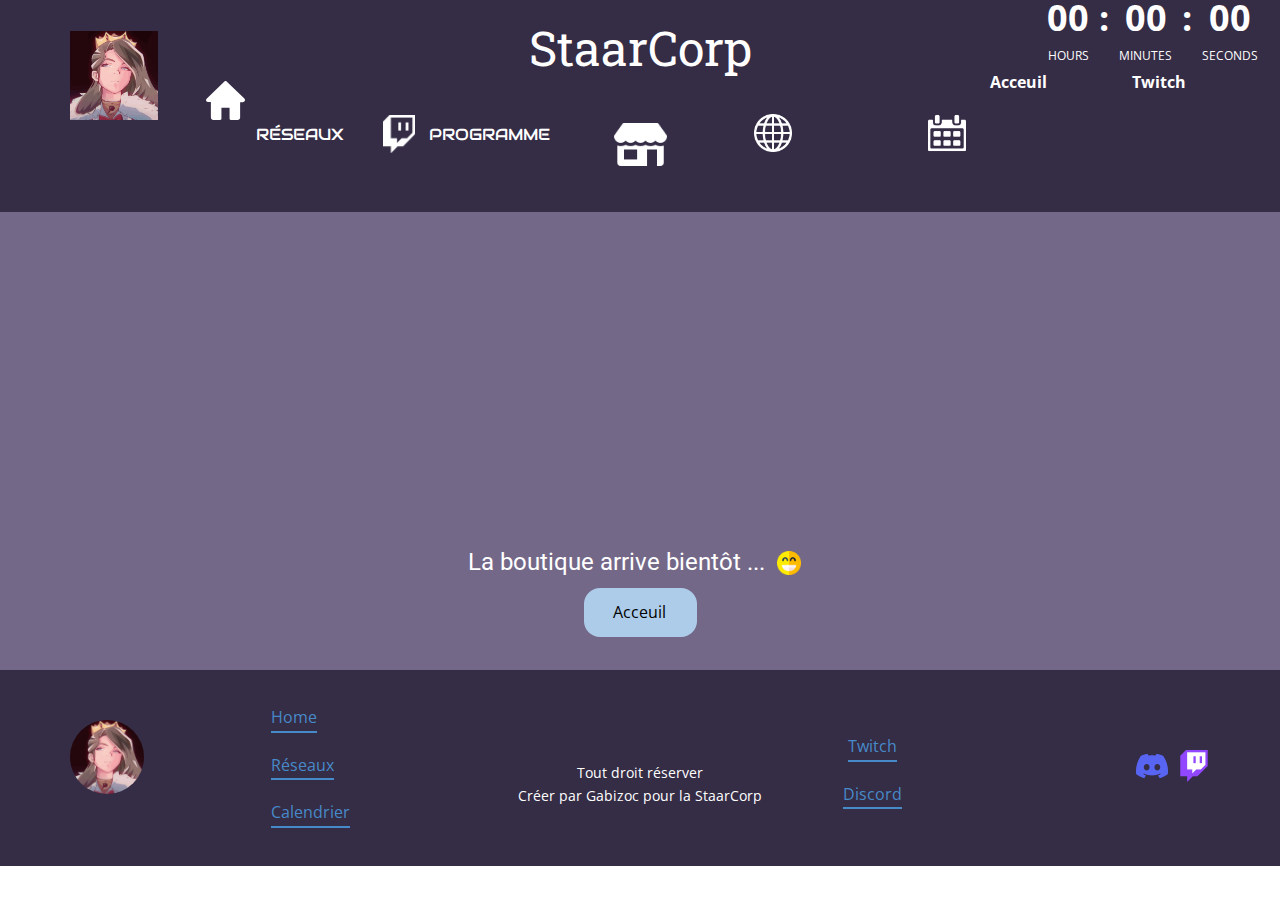
<file: StaarCorp/Page-1.html>
<!DOCTYPE html>
<html style="font-size: 16px;" lang="fr-FR"><head>
    <meta name="viewport" content="width=device-width, initial-scale=1.0">
    <meta charset="utf-8">
    <meta name="keywords" content="Staar, StaarCord, Twitch Staar, ShinyStaar">
    <meta name="description" content="Site officiel de Staar et de la StaarCord">
    <title>Page 1</title>
    <link rel="stylesheet" href="nicepage.css" media="screen">
<link rel="stylesheet" href="Page-1.css" media="screen">
    <script class="u-script" type="text/javascript" src="jquery.js" defer=""></script>
    <script class="u-script" type="text/javascript" src="nicepage.js" defer=""></script>
    <link rel="icon" href="images/Capture.PNG">
    <link id="u-theme-google-font" rel="stylesheet" href="https://fonts.googleapis.com/css?family=Roboto:100,100i,300,300i,400,400i,500,500i,700,700i,900,900i|Open+Sans:300,300i,400,400i,500,500i,600,600i,700,700i,800,800i">
    <link id="u-page-google-font" rel="stylesheet" href="https://fonts.googleapis.com/css?family=Roboto+Slab:100,200,300,400,500,600,700,800,900">
    
    
    <script type="application/ld+json">{
		"@context": "http://schema.org",
		"@type": "Organization",
		"name": "StaarCord",
		"logo": "images/Capture.PNG?rand=807e",
		"sameAs": [
				"https://discord.gg/Staar",
				"https://twitch.tv/ShinyStaar_"
		]
}</script>
    <meta name="theme-color" content="#478ac9">
    <meta property="og:title" content="Page 1">
    <meta property="og:description" content="Site officiel de Staar et de la StaarCord">
    <meta property="og:type" content="website">
  <meta data-intl-tel-input-cdn-path="intlTelInput/"></head>
  <body class="u-body u-xl-mode" data-lang="fr"><header class="u-clearfix u-custom-color-5 u-header u-header" id="sec-f839"><div class="u-clearfix u-sheet u-sheet-1">
        <div class="u-countdown u-countdown-1" data-timer-id="2d68" data-type="to-date" data-target-date="Mon, 01 May 2023 13:00:56 GMT" data-for="everyone" data-direction="down" data-time-left="750m" data-target-number="100" data-start-time="Fri Apr 07 2023 19:45:50 GMT+0200 (Paris, Madrid (heure d’été))" data-frequency="1s" data-after-count="none" data-redirect-url="https://">
          <div class="u-countdown-wrapper u-spacing-20">
            <div class="u-countdown-item u-countdown-years u-hidden u-spacing-10">
              <div class="u-countdown-counter u-countdown-counter-1"><div class="u-countdown-number">0</div><div class="u-countdown-number u-hidden">0</div></div>
              <div class="u-countdown-label u-countdown-label-1">Years</div>
            </div>
            <div class="u-countdown-separator u-hidden u-countdown-separator-1">:</div>
            <div class="u-countdown-days u-countdown-item u-spacing-10">
              <div class="u-countdown-counter u-countdown-counter-2"><div class="u-countdown-number">2</div><div class="u-countdown-number u-hidden">6</div><div class="u-countdown-number u-hidden">0</div></div>
              <div class="u-countdown-label u-countdown-label-2">Days</div>
            </div>
            <div class="u-countdown-separator u-countdown-separator-2">:</div>
            <div class="u-countdown-hours u-countdown-item u-spacing-10">
              <div class="u-countdown-counter u-countdown-counter-3"><div class="u-countdown-number">1</div><div class="u-countdown-number">9</div></div>
              <div class="u-countdown-label u-countdown-label-3">Hours</div>
            </div>
            <div class="u-countdown-separator u-countdown-separator-3">:</div>
            <div class="u-countdown-item u-countdown-minutes u-spacing-10">
              <div class="u-countdown-counter u-countdown-counter-4"><div class="u-countdown-number">5</div><div class="u-countdown-number">4</div></div>
              <div class="u-countdown-label u-countdown-label-4">Minutes</div>
            </div>
            <div class="u-countdown-separator u-countdown-separator-4">:</div>
            <div class="u-countdown-item u-countdown-seconds u-spacing-10">
              <div class="u-countdown-counter u-countdown-counter-5"><div class="u-countdown-number">1</div><div class="u-countdown-number">3</div></div>
              <div class="u-countdown-label u-countdown-label-5">Seconds</div>
            </div>
            <div class="u-countdown-separator u-hidden u-countdown-separator-5">:</div>
            <div class="u-countdown-item u-countdown-numbers u-hidden u-spacing-10">
              <div class="u-countdown-counter u-countdown-counter-6"><div class="u-countdown-number">0</div><div class="u-countdown-number">0</div></div>
              <div class="u-countdown-label u-countdown-label-6">Items</div>
            </div>
          </div>
          <div class="u-countdown-message u-hidden">
            <p>Sorry, the time is up.</p>
          </div>
        </div>
        <h1 class="u-custom-font u-font-roboto-slab u-text u-text-default u-text-1">StaarCorp</h1>
        <a href="Acceuil.html" class="u-hover-feature u-image u-logo u-image-1" data-image-width="658" data-image-height="664" title="Acceuil">
          <img src="images/Capture.PNG?rand=807e" class="u-logo-image u-logo-image-1">
        </a>
        <div class="u-shape u-shape-svg u-text-white u-shape-1">
          <svg class="u-svg-link" preserveAspectRatio="none" viewBox="0 0 160 160" style=""><use xmlns:xlink="http://www.w3.org/1999/xlink" xlink:href="#svg-5a3e"></use></svg>
          <svg class="u-svg-content" viewBox="0 0 160 160" x="0px" y="0px" id="svg-5a3e"><path d="M157.5,72.3l-74-70.9c-1.9-1.9-5-1.9-6.9,0l-74.1,71C0.9,74,0,76.1,0,78.3c0,4.6,3.7,8.3,8.3,8.3H20V150c0,5.5,4.5,10,10,10
	h28.3c2.8,0,5-2.2,5-5v-43.3c0-0.9,0.7-1.7,1.7-1.7h30c0.9,0,1.7,0.8,1.7,1.7V155c0,2.8,2.2,5,5,5H130c5.5,0,10-4.5,10-10V86.7h11.7
	c4.6,0,8.3-3.7,8.3-8.3C160,76.1,159.1,74,157.5,72.3z"></path></svg>
        </div>
        <nav class="u-menu u-menu-one-level u-offcanvas u-menu-1" data-position="">
          <div class="menu-collapse u-custom-font" style="font-family: Audiowide-Regular; text-transform: uppercase;">
            <a class="u-button-style u-custom-left-right-menu-spacing u-custom-text-active-color u-custom-text-hover-color u-nav-link" href="#">
              <svg class="u-svg-link" viewBox="0 0 24 24"><use xmlns:xlink="http://www.w3.org/1999/xlink" xlink:href="#svg-9d0c"></use></svg>
              <svg class="u-svg-content" version="1.1" id="svg-9d0c" viewBox="0 0 16 16" x="0px" y="0px" xmlns:xlink="http://www.w3.org/1999/xlink" xmlns="http://www.w3.org/2000/svg"><g><rect y="1" width="16" height="2"></rect><rect y="7" width="16" height="2"></rect><rect y="13" width="16" height="2"></rect>
</g></svg>
            </a>
          </div>
          <div class="u-custom-menu u-nav-container">
            <ul class="u-custom-font u-nav u-spacing-63 u-unstyled u-nav-1"><li class="u-nav-item"><a class="u-button-style u-nav-link u-text-active-grey-25 u-text-hover-grey-30" href="Acceuil.html" style="padding: 10px 11px;">Acceuil</a>
</li><li class="u-nav-item"><a class="u-button-style u-nav-link u-text-active-grey-25 u-text-hover-grey-30" href="https://www.twitch.tv/shinystaar_" target="_blank" style="padding: 10px 11px;">Twitch</a>
</li></ul>
          </div>
          <div class="u-custom-menu u-nav-container-collapse">
            <div class="u-black u-container-style u-inner-container-layout u-opacity u-opacity-95 u-sidenav">
              <div class="u-inner-container-layout u-sidenav-overflow">
                <div class="u-menu-close"></div>
                <ul class="u-align-center u-nav u-popupmenu-items u-unstyled u-nav-2"><li class="u-nav-item"><a class="u-button-style u-nav-link" href="Acceuil.html">Acceuil</a>
</li><li class="u-nav-item"><a class="u-button-style u-nav-link" href="https://www.twitch.tv/shinystaar_" target="_blank">Twitch</a>
</li></ul>
              </div>
            </div>
            <div class="u-black u-menu-overlay u-opacity u-opacity-70"></div>
          </div>
        </nav>
        <img class="u-image u-image-contain u-image-default u-image-2" src="images/image2.png" alt="" data-image-width="533" data-image-height="622">
        <nav class="u-menu u-menu-one-level u-offcanvas u-menu-2" data-position="">
          <div class="menu-collapse u-custom-font" style="font-family: Audiowide-Regular; text-transform: uppercase;">
            <a class="u-button-style u-custom-left-right-menu-spacing u-custom-text-active-color u-custom-text-hover-color u-nav-link" href="#">
              <svg class="u-svg-link" viewBox="0 0 24 24"><use xmlns:xlink="http://www.w3.org/1999/xlink" xlink:href="#svg-c060"></use></svg>
              <svg class="u-svg-content" version="1.1" id="svg-c060" viewBox="0 0 16 16" x="0px" y="0px" xmlns:xlink="http://www.w3.org/1999/xlink" xmlns="http://www.w3.org/2000/svg"><g><rect y="1" width="16" height="2"></rect><rect y="7" width="16" height="2"></rect><rect y="13" width="16" height="2"></rect>
</g></svg>
            </a>
          </div>
          <div class="u-custom-menu u-nav-container">
            <ul class="u-custom-font u-nav u-spacing-63 u-unstyled u-nav-3"><li class="u-nav-item"><a class="u-button-style u-nav-link u-text-active-grey-25 u-text-hover-grey-30" href="Réseaux.html" style="padding: 10px 11px;">Réseaux</a>
</li><li class="u-nav-item"><a class="u-button-style u-nav-link u-text-active-grey-25 u-text-hover-grey-30" href="Programme.html" style="padding: 10px 11px;">Programme</a>
</li></ul>
          </div>
          <div class="u-custom-menu u-nav-container-collapse">
            <div class="u-black u-container-style u-inner-container-layout u-opacity u-opacity-95 u-sidenav">
              <div class="u-inner-container-layout u-sidenav-overflow">
                <div class="u-menu-close"></div>
                <ul class="u-align-center u-nav u-popupmenu-items u-unstyled u-nav-4"><li class="u-nav-item"><a class="u-button-style u-nav-link" href="Réseaux.html">Réseaux</a>
</li><li class="u-nav-item"><a class="u-button-style u-nav-link" href="Programme.html">Programme</a>
</li></ul>
              </div>
            </div>
            <div class="u-black u-menu-overlay u-opacity u-opacity-70"></div>
          </div>
        </nav><span class="u-file-icon u-icon u-text-white u-icon-1"><img src="images/69934-fbeeb5ae.png" alt=""></span><span class="u-file-icon u-icon u-text-white u-icon-2" data-href="https://exemple.com" data-target="_blank"><img src="images/726570-b6b5e66d.png" alt=""></span><span class="u-file-icon u-icon u-text-white u-icon-3"><img src="images/3138305-babe44f8.png" alt=""></span>
      </div></header>
    <section class="u-clearfix u-custom-color-6 u-section-1" id="sec-fced">
      <div class="u-clearfix u-sheet u-sheet-1">
        <div class="u-clearfix u-custom-html u-custom-html-1">
          <iframe src="https://giphy.com/embed/YV46Vyr4Tx8j8pHW3R" width="480" height="270" frameborder="0" class="giphy-embed" allowfullscreen=""></iframe>
          <p>
            <a href="https://giphy.com/gifs/molangofficialpage-cartoon-molang-piu-YV46Vyr4Tx8j8pHW3R"></a>
          </p>
        </div>
        <h4 class="u-text u-text-default u-text-1">La boutique arrive bientôt ...&nbsp;&nbsp;<span class="u-file-icon u-icon"><img src="images/3898604.png" alt=""></span> &nbsp;
        </h4>
        <a href="Acceuil.html" class="u-btn u-btn-round u-button-style u-radius-16 u-btn-1">Acceuil</a>
      </div>
    </section>
    
    
    <footer class="u-align-center u-clearfix u-custom-color-5 u-footer u-footer" id="sec-8102"><div class="u-clearfix u-sheet u-sheet-1">
        <p class="u-small-text u-text u-text-variant u-text-1">Tout droit réserver<br>Créer par Gabizoc pour la StaarCorp
        </p>
        <img class="u-image u-image-circle u-image-1" src="images/Capture.PNG?rand=c36b" alt="" data-image-width="658" data-image-height="664">
        <div class="u-social-icons u-spacing-10 u-social-icons-1">
          <a class="u-social-url" title="Discord" target="_blank" href="https://discord.gg/Staar"><span class="u-file-icon u-icon u-social-facebook u-social-icon u-icon-1"><img src="images/5968756.png" alt=""></span>
          </a>
          <a class="u-social-url" title="instagram" target="_blank" href="https://twitch.tv/ShinyStaar_"><span class="u-file-icon u-icon u-social-icon u-social-instagram u-icon-2"><img src="images/5968819.png" alt=""></span>
          </a>
        </div>
        <a href="Acceuil.html" class="u-active-none u-border-2 u-border-no-left u-border-no-right u-border-no-top u-border-palette-1-base u-bottom-left-radius-0 u-bottom-right-radius-0 u-btn u-btn-rectangle u-button-style u-hover-none u-none u-radius-0 u-top-left-radius-0 u-top-right-radius-0 u-btn-1">Home</a>
        <a href="Réseaux.html" class="u-active-none u-border-2 u-border-no-left u-border-no-right u-border-no-top u-border-palette-1-base u-bottom-left-radius-0 u-bottom-right-radius-0 u-btn u-btn-rectangle u-button-style u-hover-none u-none u-radius-0 u-top-left-radius-0 u-top-right-radius-0 u-btn-2">Réseaux</a>
        <a href="Programme.html" class="u-active-none u-border-2 u-border-no-left u-border-no-right u-border-no-top u-border-palette-1-base u-bottom-left-radius-0 u-bottom-right-radius-0 u-btn u-btn-rectangle u-button-style u-hover-none u-none u-radius-0 u-top-left-radius-0 u-top-right-radius-0 u-btn-3">Calendrier</a>
        <a href="https://twitch.tv/ShinyStaar_" class="u-active-none u-border-2 u-border-no-left u-border-no-right u-border-no-top u-border-palette-1-base u-bottom-left-radius-0 u-bottom-right-radius-0 u-btn u-btn-rectangle u-button-style u-hover-none u-none u-radius-0 u-top-left-radius-0 u-top-right-radius-0 u-btn-4">Twitch</a>
        <a href="https://discord.gg/Staar" class="u-active-none u-border-2 u-border-no-left u-border-no-right u-border-no-top u-border-palette-1-base u-bottom-left-radius-0 u-bottom-right-radius-0 u-btn u-btn-rectangle u-button-style u-hover-none u-none u-radius-0 u-top-left-radius-0 u-top-right-radius-0 u-btn-5" target="_blank">Discord</a>
      </div></footer>
  
</body></html>
</file>
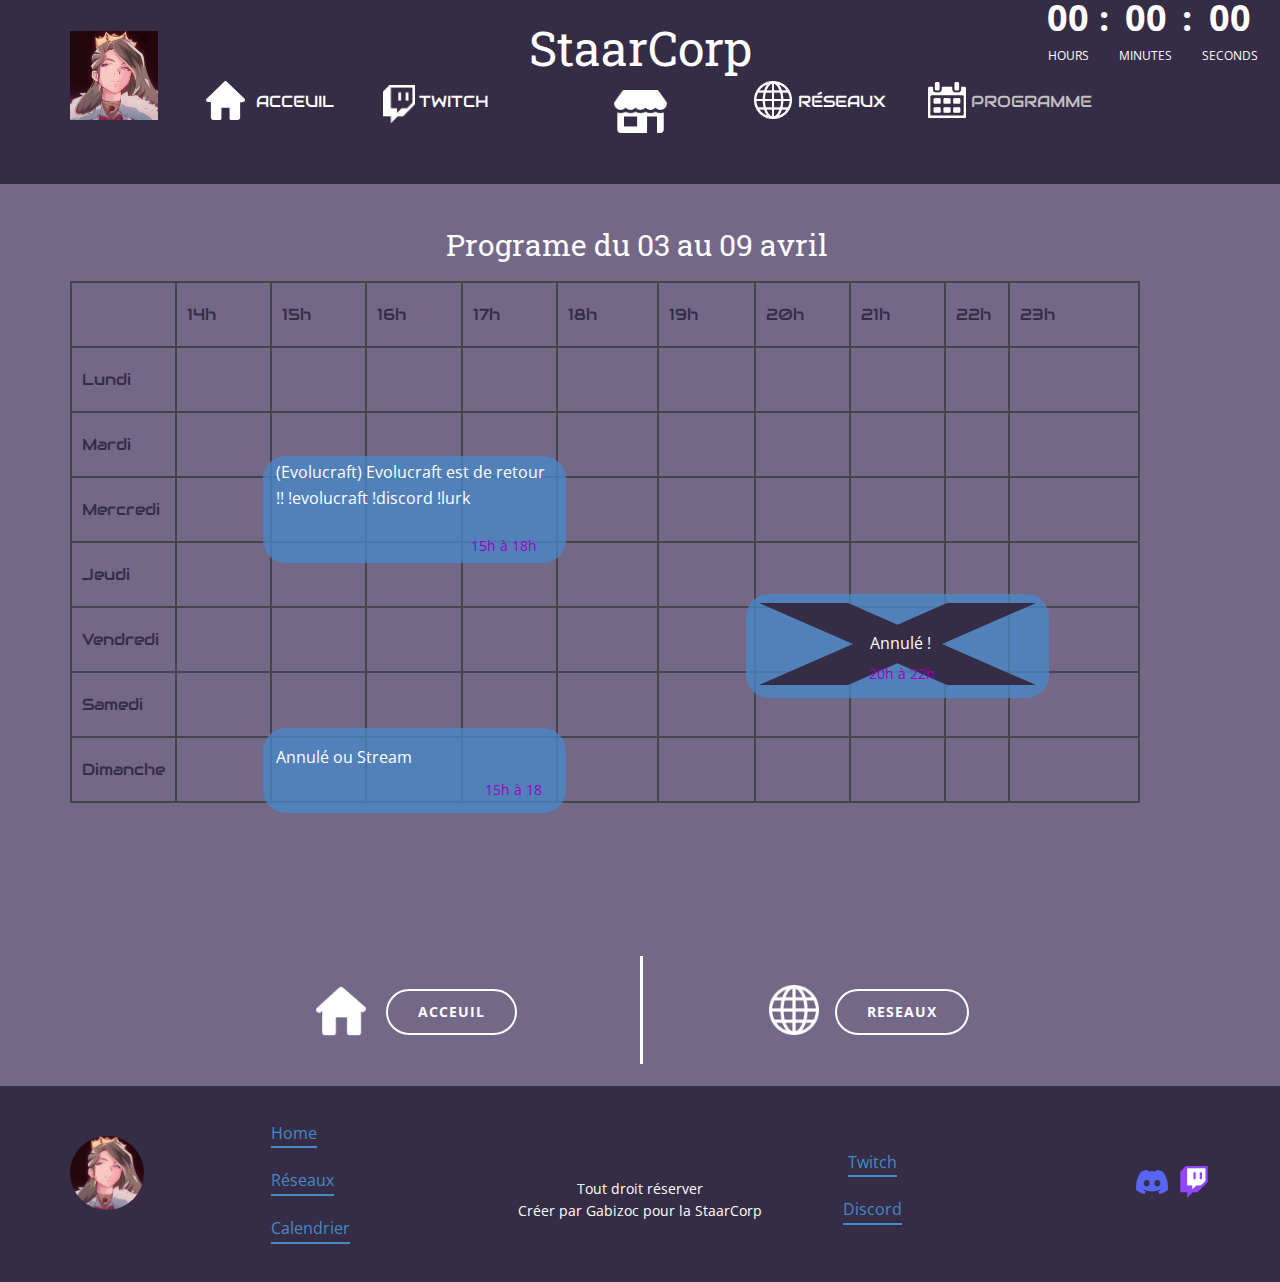
<file: StaarCorp/Programme.html>
<!DOCTYPE html>
<html style="font-size: 16px;" lang="fr-FR"><head>
    <meta name="viewport" content="width=device-width, initial-scale=1.0">
    <meta charset="utf-8">
    <meta name="keywords" content="StaarCord
">
    <meta name="description" content="Programme des lives StaartCorp">
    <meta property="og:title" content="StaarCord | Programme ">
    <meta property="og:description" content="Programme des lives StaartCorp">
    <meta property="og:image" content="images/Capture.PNG">
    <title>StaarCord | Programme </title>
    <link rel="stylesheet" href="nicepage.css" media="screen">
<link rel="stylesheet" href="Programme.css" media="screen">
    <script class="u-script" type="text/javascript" src="jquery.js" defer=""></script>
    <script class="u-script" type="text/javascript" src="nicepage.js" defer=""></script>
    <link rel="icon" href="images/Capture.PNG">
    <link id="u-theme-google-font" rel="stylesheet" href="https://fonts.googleapis.com/css?family=Roboto:100,100i,300,300i,400,400i,500,500i,700,700i,900,900i|Open+Sans:300,300i,400,400i,500,500i,600,600i,700,700i,800,800i">
    <link id="u-page-google-font" rel="stylesheet" href="https://fonts.googleapis.com/css?family=Roboto+Slab:100,200,300,400,500,600,700,800,900">
    
    
    
    
    <script type="application/ld+json">{
		"@context": "http://schema.org",
		"@type": "Organization",
		"name": "StaarCord",
		"logo": "images/Capture.PNG?rand=807e",
		"sameAs": [
				"https://discord.gg/Staar",
				"https://twitch.tv/ShinyStaar_"
		]
}</script>
    <meta name="theme-color" content="#478ac9">
    <meta property="og:type" content="website">
  <meta data-intl-tel-input-cdn-path="intlTelInput/"></head>
  <body class="u-body u-xl-mode" data-lang="fr"><header class="u-clearfix u-custom-color-5 u-header u-header" id="sec-f839"><div class="u-clearfix u-sheet u-valign-middle-xs u-sheet-1">
        <nav class="u-hidden-lg u-hidden-xl u-menu u-menu-one-level u-offcanvas u-menu-1">
          <div class="menu-collapse" style="font-size: 1rem; letter-spacing: 0px; font-weight: 700;">
            <a class="u-button-style u-custom-border u-custom-border-color u-custom-borders u-custom-left-right-menu-spacing u-custom-text-active-color u-custom-text-color u-custom-text-hover-color u-custom-top-bottom-menu-spacing u-nav-link" href="#" style="padding: 4px 6px; font-size: calc(1em + 8px);">
              <svg class="u-svg-link" viewBox="0 0 24 24"><use xmlns:xlink="http://www.w3.org/1999/xlink" xlink:href="#svg-2d9f"></use></svg>
              <svg class="u-svg-content" version="1.1" id="svg-2d9f" viewBox="0 0 16 16" x="0px" y="0px" xmlns:xlink="http://www.w3.org/1999/xlink" xmlns="http://www.w3.org/2000/svg"><g><rect y="1" width="16" height="2"></rect><rect y="7" width="16" height="2"></rect><rect y="13" width="16" height="2"></rect>
</g></svg>
            </a>
          </div>
          <div class="u-custom-menu u-nav-container">
            <ul class="u-nav u-spacing-20 u-unstyled u-nav-1"><li class="u-nav-item"><a class="u-button-style u-nav-link u-text-active-palette-1-base u-text-grey-90 u-text-hover-palette-2-base" href="Acceuil.html" style="padding: 10px;">Acceuil</a>
</li><li class="u-nav-item"><a class="u-button-style u-nav-link u-text-active-palette-1-base u-text-grey-90 u-text-hover-palette-2-base" href="https://www.twitch.tv/shinystaar_" style="padding: 10px;">Twitch</a>
</li><li class="u-nav-item"><a class="u-button-style u-nav-link u-text-active-palette-1-base u-text-grey-90 u-text-hover-palette-2-base" href="Programme.html" style="padding: 10px;">Programme</a>
</li><li class="u-nav-item"><a class="u-button-style u-nav-link u-text-active-palette-1-base u-text-grey-90 u-text-hover-palette-2-base" href="Réseaux.html" style="padding: 10px 11px 10px 10px;">Réseaux</a>
</li></ul>
          </div>
          <div class="u-custom-menu u-nav-container-collapse">
            <div class="u-black u-container-style u-inner-container-layout u-opacity u-opacity-95 u-sidenav">
              <div class="u-inner-container-layout u-sidenav-overflow">
                <div class="u-menu-close"></div>
                <ul class="u-align-center u-nav u-popupmenu-items u-unstyled u-nav-2"><li class="u-nav-item"><a class="u-button-style u-nav-link" href="Acceuil.html">Acceuil</a>
</li><li class="u-nav-item"><a class="u-button-style u-nav-link" href="https://www.twitch.tv/shinystaar_">Twitch</a>
</li><li class="u-nav-item"><a class="u-button-style u-nav-link" href="Programme.html">Programme</a>
</li><li class="u-nav-item"><a class="u-button-style u-nav-link" href="Réseaux.html">Réseaux</a>
</li></ul>
              </div>
            </div>
            <div class="u-black u-menu-overlay u-opacity u-opacity-70"></div>
          </div>
        </nav>
        <div class="u-countdown u-hidden-md u-hidden-sm u-hidden-xs u-countdown-1" data-timer-id="2d68" data-type="to-date" data-target-date="Mon, 01 May 2023 13:00:56 GMT" data-for="everyone" data-direction="down" data-time-left="750m" data-target-number="100" data-start-time="Fri Apr 07 2023 19:45:50 GMT+0200 (Paris, Madrid (heure d’été))" data-frequency="1s" data-after-count="none" data-redirect-url="https://">
          <div class="u-countdown-wrapper u-spacing-20">
            <div class="u-countdown-item u-countdown-years u-hidden u-spacing-10">
              <div class="u-countdown-counter u-countdown-counter-1"><div class="u-countdown-number">0</div><div class="u-countdown-number u-hidden">0</div></div>
              <div class="u-countdown-label u-countdown-label-1">Years</div>
            </div>
            <div class="u-countdown-separator u-hidden u-countdown-separator-1">:</div>
            <div class="u-countdown-days u-countdown-item u-spacing-10">
              <div class="u-countdown-counter u-countdown-counter-2"><div class="u-countdown-number">2</div><div class="u-countdown-number u-hidden">6</div><div class="u-countdown-number u-hidden">0</div></div>
              <div class="u-countdown-label u-countdown-label-2">Days</div>
            </div>
            <div class="u-countdown-separator u-countdown-separator-2">:</div>
            <div class="u-countdown-hours u-countdown-item u-spacing-10">
              <div class="u-countdown-counter u-countdown-counter-3"><div class="u-countdown-number">1</div><div class="u-countdown-number">9</div></div>
              <div class="u-countdown-label u-countdown-label-3">Hours</div>
            </div>
            <div class="u-countdown-separator u-countdown-separator-3">:</div>
            <div class="u-countdown-item u-countdown-minutes u-spacing-10">
              <div class="u-countdown-counter u-countdown-counter-4"><div class="u-countdown-number">5</div><div class="u-countdown-number">4</div></div>
              <div class="u-countdown-label u-countdown-label-4">Minutes</div>
            </div>
            <div class="u-countdown-separator u-countdown-separator-4">:</div>
            <div class="u-countdown-item u-countdown-seconds u-spacing-10">
              <div class="u-countdown-counter u-countdown-counter-5"><div class="u-countdown-number">1</div><div class="u-countdown-number">3</div></div>
              <div class="u-countdown-label u-countdown-label-5">Seconds</div>
            </div>
            <div class="u-countdown-separator u-hidden u-countdown-separator-5">:</div>
            <div class="u-countdown-item u-countdown-numbers u-hidden u-spacing-10">
              <div class="u-countdown-counter u-countdown-counter-6"><div class="u-countdown-number">0</div><div class="u-countdown-number">0</div></div>
              <div class="u-countdown-label u-countdown-label-6">Items</div>
            </div>
          </div>
          <div class="u-countdown-message u-hidden">
            <p>Sorry, the time is up.</p>
          </div>
        </div>
        <h1 class="u-custom-font u-font-roboto-slab u-text u-text-default-lg u-text-default-md u-text-default-sm u-text-default-xl u-text-1">StaarCorp</h1>
        <a href="Acceuil.html" class="u-hidden-xs u-hover-feature u-image u-logo u-image-1" data-image-width="658" data-image-height="664" title="Acceuil">
          <img src="images/Capture.PNG?rand=807e" class="u-logo-image u-logo-image-1">
        </a>
        <div class="u-hidden-md u-hidden-sm u-hidden-xs u-shape u-shape-svg u-text-white u-shape-1">
          <svg class="u-svg-link" preserveAspectRatio="none" viewBox="0 0 160 160" style=""><use xmlns:xlink="http://www.w3.org/1999/xlink" xlink:href="#svg-5a3e"></use></svg>
          <svg class="u-svg-content" viewBox="0 0 160 160" x="0px" y="0px" id="svg-5a3e"><path d="M157.5,72.3l-74-70.9c-1.9-1.9-5-1.9-6.9,0l-74.1,71C0.9,74,0,76.1,0,78.3c0,4.6,3.7,8.3,8.3,8.3H20V150c0,5.5,4.5,10,10,10
	h28.3c2.8,0,5-2.2,5-5v-43.3c0-0.9,0.7-1.7,1.7-1.7h30c0.9,0,1.7,0.8,1.7,1.7V155c0,2.8,2.2,5,5,5H130c5.5,0,10-4.5,10-10V86.7h11.7
	c4.6,0,8.3-3.7,8.3-8.3C160,76.1,159.1,74,157.5,72.3z"></path></svg>
        </div>
        <nav class="u-hidden-md u-hidden-sm u-hidden-xs u-menu u-menu-one-level u-offcanvas u-menu-2" data-position="">
          <div class="menu-collapse u-custom-font" style="font-family: Audiowide-Regular; text-transform: uppercase;">
            <a class="u-button-style u-custom-left-right-menu-spacing u-custom-text-active-color u-custom-text-hover-color u-nav-link" href="#">
              <svg class="u-svg-link" viewBox="0 0 24 24"><use xmlns:xlink="http://www.w3.org/1999/xlink" xlink:href="#svg-9d0c"></use></svg>
              <svg class="u-svg-content" version="1.1" id="svg-9d0c" viewBox="0 0 16 16" x="0px" y="0px" xmlns:xlink="http://www.w3.org/1999/xlink" xmlns="http://www.w3.org/2000/svg"><g><rect y="1" width="16" height="2"></rect><rect y="7" width="16" height="2"></rect><rect y="13" width="16" height="2"></rect>
</g></svg>
            </a>
          </div>
          <div class="u-custom-menu u-nav-container">
            <ul class="u-custom-font u-nav u-spacing-63 u-unstyled u-nav-3"><li class="u-nav-item"><a class="u-button-style u-nav-link u-text-active-grey-25 u-text-hover-grey-30" href="Acceuil.html" style="padding: 10px 11px;">Acceuil</a>
</li><li class="u-nav-item"><a class="u-button-style u-nav-link u-text-active-grey-25 u-text-hover-grey-30" href="https://www.twitch.tv/shinystaar_" target="_blank" style="padding: 10px 11px;">Twitch</a>
</li></ul>
          </div>
          <div class="u-custom-menu u-nav-container-collapse">
            <div class="u-black u-container-style u-inner-container-layout u-opacity u-opacity-95 u-sidenav">
              <div class="u-inner-container-layout u-sidenav-overflow">
                <div class="u-menu-close"></div>
                <ul class="u-align-center u-nav u-popupmenu-items u-unstyled u-nav-4"><li class="u-nav-item"><a class="u-button-style u-nav-link" href="Acceuil.html">Acceuil</a>
</li><li class="u-nav-item"><a class="u-button-style u-nav-link" href="https://www.twitch.tv/shinystaar_" target="_blank">Twitch</a>
</li></ul>
              </div>
            </div>
            <div class="u-black u-menu-overlay u-opacity u-opacity-70"></div>
          </div>
        </nav>
        <img class="u-hidden-md u-hidden-sm u-hidden-xs u-image u-image-contain u-image-default u-image-2" src="images/image2.png" alt="" data-image-width="533" data-image-height="622">
        <nav class="u-hidden-md u-hidden-sm u-hidden-xs u-menu u-menu-one-level u-offcanvas u-menu-3" data-position="">
          <div class="menu-collapse u-custom-font" style="font-family: Audiowide-Regular; text-transform: uppercase;">
            <a class="u-button-style u-custom-left-right-menu-spacing u-custom-text-active-color u-custom-text-hover-color u-nav-link" href="#" style="padding: 6px 12px; font-size: calc(1em + 12px);">
              <svg class="u-svg-link" viewBox="0 0 24 24"><use xmlns:xlink="http://www.w3.org/1999/xlink" xlink:href="#svg-c060"></use></svg>
              <svg class="u-svg-content" version="1.1" id="svg-c060" viewBox="0 0 16 16" x="0px" y="0px" xmlns:xlink="http://www.w3.org/1999/xlink" xmlns="http://www.w3.org/2000/svg"><g><rect y="1" width="16" height="2"></rect><rect y="7" width="16" height="2"></rect><rect y="13" width="16" height="2"></rect>
</g></svg>
            </a>
          </div>
          <div class="u-custom-menu u-nav-container">
            <ul class="u-custom-font u-nav u-spacing-63 u-unstyled u-nav-5"><li class="u-nav-item"><a class="u-button-style u-nav-link u-text-active-grey-25 u-text-hover-grey-30" href="Réseaux.html" style="padding: 10px 11px;">Réseaux</a>
</li><li class="u-nav-item"><a class="u-button-style u-nav-link u-text-active-grey-25 u-text-hover-grey-30" href="Programme.html" style="padding: 10px 19px 10px 11px;">Programme</a>
</li></ul>
          </div>
          <div class="u-custom-menu u-nav-container-collapse">
            <div class="u-black u-container-style u-inner-container-layout u-opacity u-opacity-95 u-sidenav">
              <div class="u-inner-container-layout u-sidenav-overflow">
                <div class="u-menu-close"></div>
                <ul class="u-align-center u-nav u-popupmenu-items u-unstyled u-nav-6"><li class="u-nav-item"><a class="u-button-style u-nav-link" href="Réseaux.html">Réseaux</a>
</li><li class="u-nav-item"><a class="u-button-style u-nav-link" href="Programme.html">Programme</a>
</li></ul>
              </div>
            </div>
            <div class="u-black u-menu-overlay u-opacity u-opacity-70"></div>
          </div>
        </nav><span class="u-file-icon u-hidden-md u-hidden-sm u-hidden-xs u-icon u-text-white u-icon-1"><img src="images/69934-fbeeb5ae.png" alt=""></span><span class="u-file-icon u-hidden-md u-hidden-sm u-hidden-xs u-icon u-text-white u-icon-2" data-href="Soon.html" data-target="_blank"><img src="images/726570-b6b5e66d.png" alt=""></span><span class="u-file-icon u-hidden-md u-hidden-sm u-hidden-xs u-icon u-text-white u-icon-3"><img src="images/3138305-babe44f8.png" alt=""></span>
        <img class="u-hidden-lg u-hidden-md u-hidden-sm u-hidden-xl u-image u-image-default u-image-3" src="images/Capture.PNG?rand=e3ec" alt="" data-image-width="658" data-image-height="664">
      </div></header>
    <section class="u-clearfix u-custom-color-6 u-hidden-xs u-section-1" id="sec-01ea">
      <div class="u-clearfix u-sheet u-sheet-1">
        <h3 class="u-custom-font u-font-roboto-slab u-text u-text-default u-text-1">Programe du 03 au 09 avril​​&nbsp;</h3>
        <div class="u-table u-table-responsive u-table-1">
          <table class="u-table-entity">
            <colgroup>
              <col width="9%">
              <col width="9%">
              <col width="9%">
              <col width="9%">
              <col width="9%">
              <col width="9.6%">
              <col width="9.1%">
              <col width="9%">
              <col width="9%">
              <col width="6%">
              <col width="12.4%">
            </colgroup>
            <tbody class="u-custom-font u-table-body u-text-custom-color-5 u-table-body-1">
              <tr style="height: 65px;">
                <td class="u-border-2 u-border-grey-dark-1 u-table-cell"></td>
                <td class="u-border-2 u-border-grey-dark-1 u-table-cell">14h</td>
                <td class="u-border-2 u-border-grey-dark-1 u-table-cell">15h</td>
                <td class="u-border-2 u-border-grey-dark-1 u-table-cell">16h</td>
                <td class="u-border-2 u-border-grey-dark-1 u-table-cell">17h</td>
                <td class="u-border-2 u-border-grey-dark-1 u-table-cell">18h</td>
                <td class="u-border-2 u-border-grey-dark-1 u-table-cell">19h</td>
                <td class="u-border-2 u-border-grey-dark-1 u-table-cell">20h</td>
                <td class="u-border-2 u-border-grey-dark-1 u-table-cell">21h</td>
                <td class="u-border-2 u-border-grey-dark-1 u-table-cell">22h</td>
                <td class="u-border-2 u-border-grey-dark-1 u-table-cell">23h</td>
              </tr>
              <tr style="height: 65px;">
                <td class="u-border-2 u-border-grey-dark-1 u-table-cell">Lundi</td>
                <td class="u-border-2 u-border-grey-dark-1 u-table-cell"></td>
                <td class="u-border-2 u-border-grey-dark-1 u-table-cell"></td>
                <td class="u-border-2 u-border-grey-dark-1 u-table-cell"></td>
                <td class="u-border-2 u-border-grey-dark-1 u-table-cell"></td>
                <td class="u-border-2 u-border-grey-dark-1 u-table-cell"></td>
                <td class="u-border-2 u-border-grey-dark-1 u-table-cell"></td>
                <td class="u-border-2 u-border-grey-dark-1 u-table-cell"></td>
                <td class="u-border-2 u-border-grey-dark-1 u-table-cell"></td>
                <td class="u-border-2 u-border-grey-dark-1 u-table-cell"></td>
                <td class="u-border-2 u-border-grey-dark-1 u-table-cell"></td>
              </tr>
              <tr style="height: 65px;">
                <td class="u-border-2 u-border-grey-dark-1 u-table-cell">Mardi</td>
                <td class="u-border-2 u-border-grey-dark-1 u-table-cell"></td>
                <td class="u-border-2 u-border-grey-dark-1 u-table-cell"></td>
                <td class="u-border-2 u-border-grey-dark-1 u-table-cell"></td>
                <td class="u-border-2 u-border-grey-dark-1 u-table-cell"></td>
                <td class="u-border-2 u-border-grey-dark-1 u-table-cell"></td>
                <td class="u-border-2 u-border-grey-dark-1 u-table-cell"></td>
                <td class="u-border-2 u-border-grey-dark-1 u-table-cell"></td>
                <td class="u-border-2 u-border-grey-dark-1 u-table-cell"></td>
                <td class="u-border-2 u-border-grey-dark-1 u-table-cell"></td>
                <td class="u-border-2 u-border-grey-dark-1 u-table-cell"></td>
              </tr>
              <tr style="height: 65px;">
                <td class="u-border-2 u-border-grey-dark-1 u-table-cell">Mercredi</td>
                <td class="u-border-2 u-border-grey-dark-1 u-table-cell"></td>
                <td class="u-border-2 u-border-grey-dark-1 u-table-cell"></td>
                <td class="u-border-2 u-border-grey-dark-1 u-table-cell"></td>
                <td class="u-border-2 u-border-grey-dark-1 u-table-cell"></td>
                <td class="u-border-2 u-border-grey-dark-1 u-table-cell"></td>
                <td class="u-border-2 u-border-grey-dark-1 u-table-cell"></td>
                <td class="u-border-2 u-border-grey-dark-1 u-table-cell"></td>
                <td class="u-border-2 u-border-grey-dark-1 u-table-cell"></td>
                <td class="u-border-2 u-border-grey-dark-1 u-table-cell"></td>
                <td class="u-border-2 u-border-grey-dark-1 u-table-cell"></td>
              </tr>
              <tr style="height: 65px;">
                <td class="u-border-2 u-border-grey-dark-1 u-table-cell">Jeudi</td>
                <td class="u-border-2 u-border-grey-dark-1 u-table-cell"></td>
                <td class="u-border-2 u-border-grey-dark-1 u-table-cell"></td>
                <td class="u-border-2 u-border-grey-dark-1 u-table-cell"></td>
                <td class="u-border-2 u-border-grey-dark-1 u-table-cell"></td>
                <td class="u-border-2 u-border-grey-dark-1 u-table-cell"></td>
                <td class="u-border-2 u-border-grey-dark-1 u-table-cell"></td>
                <td class="u-border-2 u-border-grey-dark-1 u-table-cell"></td>
                <td class="u-border-2 u-border-grey-dark-1 u-table-cell"></td>
                <td class="u-border-2 u-border-grey-dark-1 u-table-cell"></td>
                <td class="u-border-2 u-border-grey-dark-1 u-table-cell"></td>
              </tr>
              <tr style="height: 65px;">
                <td class="u-border-2 u-border-grey-dark-1 u-table-cell">Vendredi</td>
                <td class="u-border-2 u-border-grey-dark-1 u-table-cell"></td>
                <td class="u-border-2 u-border-grey-dark-1 u-table-cell"></td>
                <td class="u-border-2 u-border-grey-dark-1 u-table-cell"></td>
                <td class="u-border-2 u-border-grey-dark-1 u-table-cell"></td>
                <td class="u-border-2 u-border-grey-dark-1 u-table-cell"></td>
                <td class="u-border-2 u-border-grey-dark-1 u-table-cell"></td>
                <td class="u-border-2 u-border-grey-dark-1 u-table-cell"></td>
                <td class="u-border-2 u-border-grey-dark-1 u-table-cell"></td>
                <td class="u-border-2 u-border-grey-dark-1 u-table-cell"></td>
                <td class="u-border-2 u-border-grey-dark-1 u-table-cell"></td>
              </tr>
              <tr style="height: 65px;">
                <td class="u-border-2 u-border-grey-dark-1 u-table-cell">Samedi</td>
                <td class="u-border-2 u-border-grey-dark-1 u-table-cell"></td>
                <td class="u-border-2 u-border-grey-dark-1 u-table-cell"></td>
                <td class="u-border-2 u-border-grey-dark-1 u-table-cell"></td>
                <td class="u-border-2 u-border-grey-dark-1 u-table-cell"></td>
                <td class="u-border-2 u-border-grey-dark-1 u-table-cell"></td>
                <td class="u-border-2 u-border-grey-dark-1 u-table-cell"></td>
                <td class="u-border-2 u-border-grey-dark-1 u-table-cell"></td>
                <td class="u-border-2 u-border-grey-dark-1 u-table-cell"></td>
                <td class="u-border-2 u-border-grey-dark-1 u-table-cell"></td>
                <td class="u-border-2 u-border-grey-dark-1 u-table-cell"></td>
              </tr>
              <tr style="height: 65px;">
                <td class="u-border-2 u-border-grey-dark-1 u-table-cell">Dimanche</td>
                <td class="u-border-2 u-border-grey-dark-1 u-table-cell"></td>
                <td class="u-border-2 u-border-grey-dark-1 u-table-cell"></td>
                <td class="u-border-2 u-border-grey-dark-1 u-table-cell"></td>
                <td class="u-border-2 u-border-grey-dark-1 u-table-cell"></td>
                <td class="u-border-2 u-border-grey-dark-1 u-table-cell"></td>
                <td class="u-border-2 u-border-grey-dark-1 u-table-cell"></td>
                <td class="u-border-2 u-border-grey-dark-1 u-table-cell"></td>
                <td class="u-border-2 u-border-grey-dark-1 u-table-cell"></td>
                <td class="u-border-2 u-border-grey-dark-1 u-table-cell"></td>
                <td class="u-border-2 u-border-grey-dark-1 u-table-cell"></td>
              </tr>
            </tbody>
          </table>
        </div>
        <div class="u-clearfix u-group-elements u-group-elements-1">
          <div class="u-expanded u-opacity u-opacity-75 u-palette-1-base u-radius-23 u-shape u-shape-round u-shape-1"></div>
          <p class="u-small-text u-text u-text-variant u-text-2"> (Evolucraft) Evolucraft est de retour !! !evolucraft !discord !lurk</p>
          <p class="u-small-text u-text u-text-custom-color-3 u-text-default u-text-variant u-text-3">15h à 18h</p>
        </div>
        <div class="u-container-style u-group u-opacity u-opacity-75 u-palette-1-base u-radius-23 u-shape-round u-group-1">
          <div class="u-container-layout u-container-layout-1">
            <div class="u-expanded-width-md u-expanded-width-sm u-expanded-width-xs u-shape u-shape-svg u-text-custom-color-5 u-shape-2">
              <svg class="u-svg-link" preserveAspectRatio="none" viewBox="0 0 160 160" style=""><use xmlns:xlink="http://www.w3.org/1999/xlink" xlink:href="#svg-0366"></use></svg>
              <svg class="u-svg-content" viewBox="0 0 160 160" x="0px" y="0px" id="svg-0366" style="enable-background:new 0 0 160 160;"><path d="M105.7,80L160,0h-51.4L80,42.2L51.4,0H0l54.3,80L0,160h51.4L80,117.8l28.6,42.2H160L105.7,80z"></path></svg>
            </div>
            <p class="u-small-text u-text u-text-custom-color-3 u-text-default u-text-variant u-text-4">20h à 22h</p>
            <p class="u-small-text u-text u-text-variant u-text-5">Annulé !</p>
          </div>
        </div>
        <div class="u-opacity u-opacity-75 u-palette-1-base u-radius-23 u-shape u-shape-round u-shape-3"></div>
        <p class="u-small-text u-text u-text-variant u-text-6">Annulé ou Stream</p>
        <p class="u-small-text u-text u-text-custom-color-3 u-text-default u-text-variant u-text-7">15h à 18</p>
      </div>
    </section>
    <section class="u-clearfix u-custom-color-6 u-hidden-xs u-section-2" id="sec-9827">
      <div class="u-clearfix u-sheet u-valign-middle u-sheet-1">
        <div class="u-border-3 u-border-white u-hidden-xs u-line u-line-vertical u-line-1"></div>
        <a href="Acceuil.html" class="u-border-2 u-border-hover-white u-border-white u-btn u-btn-round u-button-style u-hidden-xs u-none u-radius-50 u-btn-1">Acceuil</a>
        <a href="Réseaux.html" class="u-border-2 u-border-hover-white u-border-white u-btn u-btn-round u-button-style u-hidden-xs u-none u-radius-50 u-btn-2">Reseaux</a><span class="u-file-icon u-hidden-xs u-icon u-text-white u-icon-1" data-href="Acceuil.html"><img src="images/20176-a93beeac.png" alt=""></span><span class="u-file-icon u-hidden-xs u-icon u-text-white u-icon-2" data-href="Réseaux.html"><img src="images/3138305-babe44f8.png" alt=""></span>
      </div>
    </section>
    <section class="u-clearfix u-custom-color-6 u-hidden-lg u-hidden-md u-hidden-sm u-hidden-xl u-section-3" id="sec-80ee">
      <div class="u-clearfix u-sheet u-valign-middle-xs u-sheet-1">
        <h2 class="u-custom-font u-font-roboto-slab u-subtitle u-text u-text-1">Votre écran est trop petit pour acceulir cette page !</h2>
        <a href="Acceuil.html" class="u-btn u-btn-round u-button-style u-radius-16 u-btn-1">Acceuil</a>
      </div>
    </section>
    
    
    <footer class="u-align-center u-clearfix u-custom-color-5 u-footer u-footer" id="sec-8102"><div class="u-clearfix u-sheet u-sheet-1">
        <p class="u-small-text u-text u-text-variant u-text-1">Tout droit réserver<br>Créer par Gabizoc pour la StaarCorp
        </p>
        <img class="u-image u-image-circle u-image-1" src="images/Capture.PNG?rand=c36b" alt="" data-image-width="658" data-image-height="664">
        <div class="u-social-icons u-spacing-10 u-social-icons-1">
          <a class="u-social-url" title="Discord" target="_blank" href="https://discord.gg/Staar"><span class="u-file-icon u-icon u-social-facebook u-social-icon u-icon-1"><img src="images/5968756.png" alt=""></span>
          </a>
          <a class="u-social-url" title="instagram" target="_blank" href="https://twitch.tv/ShinyStaar_"><span class="u-file-icon u-icon u-social-icon u-social-instagram u-icon-2"><img src="images/5968819.png" alt=""></span>
          </a>
        </div>
        <a href="Acceuil.html" class="u-active-none u-border-2 u-border-no-left u-border-no-right u-border-no-top u-border-palette-1-base u-bottom-left-radius-0 u-bottom-right-radius-0 u-btn u-btn-rectangle u-button-style u-hover-none u-none u-radius-0 u-top-left-radius-0 u-top-right-radius-0 u-btn-1">Home</a>
        <a href="Réseaux.html" class="u-active-none u-border-2 u-border-no-left u-border-no-right u-border-no-top u-border-palette-1-base u-bottom-left-radius-0 u-bottom-right-radius-0 u-btn u-btn-rectangle u-button-style u-hover-none u-none u-radius-0 u-top-left-radius-0 u-top-right-radius-0 u-btn-2">Réseaux</a>
        <a href="Programme.html" class="u-active-none u-border-2 u-border-no-left u-border-no-right u-border-no-top u-border-palette-1-base u-bottom-left-radius-0 u-bottom-right-radius-0 u-btn u-btn-rectangle u-button-style u-hover-none u-none u-radius-0 u-top-left-radius-0 u-top-right-radius-0 u-btn-3">Calendrier</a>
        <a href="https://twitch.tv/ShinyStaar_" class="u-active-none u-border-2 u-border-no-left u-border-no-right u-border-no-top u-border-palette-1-base u-bottom-left-radius-0 u-bottom-right-radius-0 u-btn u-btn-rectangle u-button-style u-hover-none u-none u-radius-0 u-top-left-radius-0 u-top-right-radius-0 u-btn-4">Twitch</a>
        <a href="https://discord.gg/Staar" class="u-active-none u-border-2 u-border-no-left u-border-no-right u-border-no-top u-border-palette-1-base u-bottom-left-radius-0 u-bottom-right-radius-0 u-btn u-btn-rectangle u-button-style u-hover-none u-none u-radius-0 u-top-left-radius-0 u-top-right-radius-0 u-btn-5" target="_blank">Discord</a>
      </div></footer>
  
</body></html>
</file>
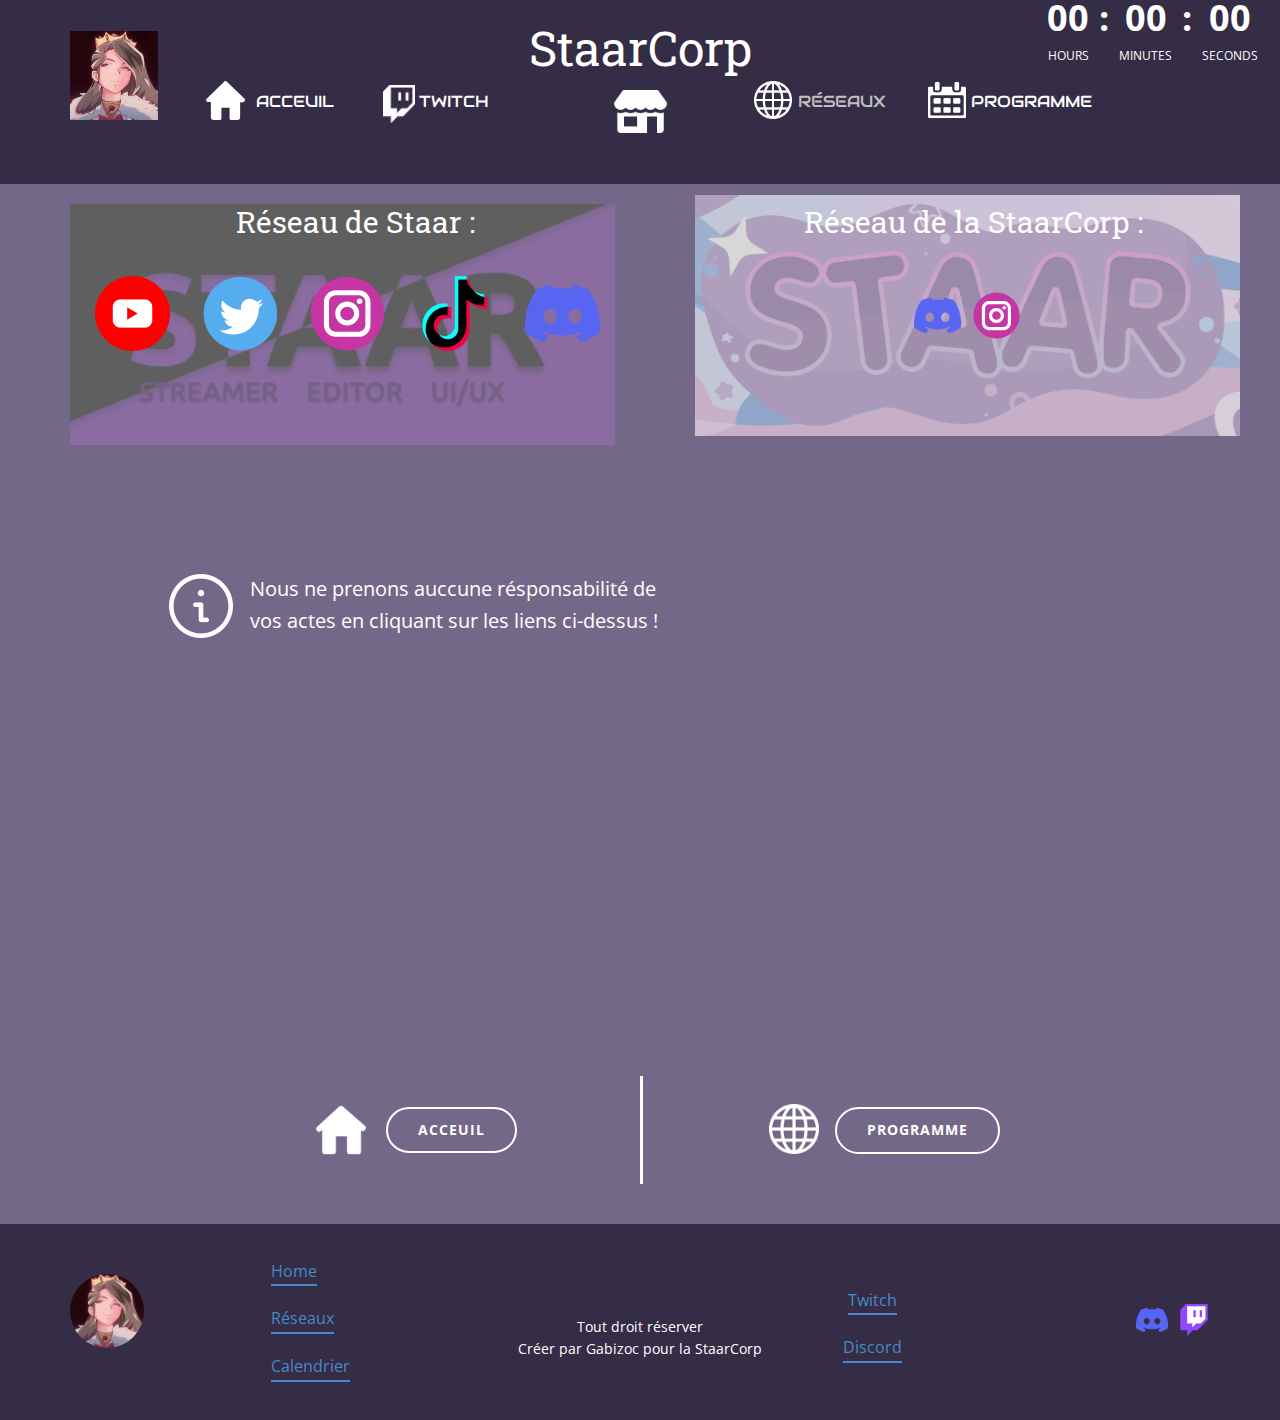
<file: StaarCorp/Réseaux.html>
<!DOCTYPE html>
<html style="font-size: 16px;" lang="fr-FR"><head>
    <meta name="viewport" content="width=device-width, initial-scale=1.0">
    <meta charset="utf-8">
    <meta name="keywords" content="Staar, StaarCord, Twitch Staar, ShinyStaar">
    <meta name="description" content="Site officiel de Staar et de la StaarCord">
    <title>Réseaux</title>
    <link rel="stylesheet" href="nicepage.css" media="screen">
<link rel="stylesheet" href="Réseaux.css" media="screen">
    <script class="u-script" type="text/javascript" src="jquery.js" defer=""></script>
    <script class="u-script" type="text/javascript" src="nicepage.js" defer=""></script>
    <link rel="icon" href="images/Capture.PNG">
    <link id="u-theme-google-font" rel="stylesheet" href="https://fonts.googleapis.com/css?family=Roboto:100,100i,300,300i,400,400i,500,500i,700,700i,900,900i|Open+Sans:300,300i,400,400i,500,500i,600,600i,700,700i,800,800i">
    <link id="u-page-google-font" rel="stylesheet" href="https://fonts.googleapis.com/css?family=Roboto+Slab:100,200,300,400,500,600,700,800,900">
    
    
    
    
    
    
    
    <script type="application/ld+json">{
		"@context": "http://schema.org",
		"@type": "Organization",
		"name": "StaarCord",
		"logo": "images/Capture.PNG?rand=807e",
		"sameAs": [
				"https://discord.gg/Staar",
				"https://twitch.tv/ShinyStaar_"
		]
}</script>
    <meta name="theme-color" content="#478ac9">
    <meta property="og:title" content="Réseaux">
    <meta property="og:description" content="Site officiel de Staar et de la StaarCord">
    <meta property="og:type" content="website">
  <meta data-intl-tel-input-cdn-path="intlTelInput/"></head>
  <body class="u-body u-xl-mode" data-lang="fr"><header class="u-clearfix u-custom-color-5 u-header u-header" id="sec-f839"><div class="u-clearfix u-sheet u-valign-middle-xs u-sheet-1">
        <nav class="u-hidden-lg u-hidden-xl u-menu u-menu-one-level u-offcanvas u-menu-1">
          <div class="menu-collapse" style="font-size: 1rem; letter-spacing: 0px; font-weight: 700;">
            <a class="u-button-style u-custom-border u-custom-border-color u-custom-borders u-custom-left-right-menu-spacing u-custom-text-active-color u-custom-text-color u-custom-text-hover-color u-custom-top-bottom-menu-spacing u-nav-link" href="#" style="padding: 4px 6px; font-size: calc(1em + 8px);">
              <svg class="u-svg-link" viewBox="0 0 24 24"><use xmlns:xlink="http://www.w3.org/1999/xlink" xlink:href="#svg-2d9f"></use></svg>
              <svg class="u-svg-content" version="1.1" id="svg-2d9f" viewBox="0 0 16 16" x="0px" y="0px" xmlns:xlink="http://www.w3.org/1999/xlink" xmlns="http://www.w3.org/2000/svg"><g><rect y="1" width="16" height="2"></rect><rect y="7" width="16" height="2"></rect><rect y="13" width="16" height="2"></rect>
</g></svg>
            </a>
          </div>
          <div class="u-custom-menu u-nav-container">
            <ul class="u-nav u-spacing-20 u-unstyled u-nav-1"><li class="u-nav-item"><a class="u-button-style u-nav-link u-text-active-palette-1-base u-text-grey-90 u-text-hover-palette-2-base" href="Acceuil.html" style="padding: 10px;">Acceuil</a>
</li><li class="u-nav-item"><a class="u-button-style u-nav-link u-text-active-palette-1-base u-text-grey-90 u-text-hover-palette-2-base" href="https://www.twitch.tv/shinystaar_" style="padding: 10px;">Twitch</a>
</li><li class="u-nav-item"><a class="u-button-style u-nav-link u-text-active-palette-1-base u-text-grey-90 u-text-hover-palette-2-base" href="Programme.html" style="padding: 10px;">Programme</a>
</li><li class="u-nav-item"><a class="u-button-style u-nav-link u-text-active-palette-1-base u-text-grey-90 u-text-hover-palette-2-base" href="Réseaux.html" style="padding: 10px 11px 10px 10px;">Réseaux</a>
</li></ul>
          </div>
          <div class="u-custom-menu u-nav-container-collapse">
            <div class="u-black u-container-style u-inner-container-layout u-opacity u-opacity-95 u-sidenav">
              <div class="u-inner-container-layout u-sidenav-overflow">
                <div class="u-menu-close"></div>
                <ul class="u-align-center u-nav u-popupmenu-items u-unstyled u-nav-2"><li class="u-nav-item"><a class="u-button-style u-nav-link" href="Acceuil.html">Acceuil</a>
</li><li class="u-nav-item"><a class="u-button-style u-nav-link" href="https://www.twitch.tv/shinystaar_">Twitch</a>
</li><li class="u-nav-item"><a class="u-button-style u-nav-link" href="Programme.html">Programme</a>
</li><li class="u-nav-item"><a class="u-button-style u-nav-link" href="Réseaux.html">Réseaux</a>
</li></ul>
              </div>
            </div>
            <div class="u-black u-menu-overlay u-opacity u-opacity-70"></div>
          </div>
        </nav>
        <div class="u-countdown u-hidden-md u-hidden-sm u-hidden-xs u-countdown-1" data-timer-id="2d68" data-type="to-date" data-target-date="Mon, 01 May 2023 13:00:56 GMT" data-for="everyone" data-direction="down" data-time-left="750m" data-target-number="100" data-start-time="Fri Apr 07 2023 19:45:50 GMT+0200 (Paris, Madrid (heure d’été))" data-frequency="1s" data-after-count="none" data-redirect-url="https://">
          <div class="u-countdown-wrapper u-spacing-20">
            <div class="u-countdown-item u-countdown-years u-hidden u-spacing-10">
              <div class="u-countdown-counter u-countdown-counter-1"><div class="u-countdown-number">0</div><div class="u-countdown-number u-hidden">0</div></div>
              <div class="u-countdown-label u-countdown-label-1">Years</div>
            </div>
            <div class="u-countdown-separator u-hidden u-countdown-separator-1">:</div>
            <div class="u-countdown-days u-countdown-item u-spacing-10">
              <div class="u-countdown-counter u-countdown-counter-2"><div class="u-countdown-number">2</div><div class="u-countdown-number u-hidden">6</div><div class="u-countdown-number u-hidden">0</div></div>
              <div class="u-countdown-label u-countdown-label-2">Days</div>
            </div>
            <div class="u-countdown-separator u-countdown-separator-2">:</div>
            <div class="u-countdown-hours u-countdown-item u-spacing-10">
              <div class="u-countdown-counter u-countdown-counter-3"><div class="u-countdown-number">1</div><div class="u-countdown-number">9</div></div>
              <div class="u-countdown-label u-countdown-label-3">Hours</div>
            </div>
            <div class="u-countdown-separator u-countdown-separator-3">:</div>
            <div class="u-countdown-item u-countdown-minutes u-spacing-10">
              <div class="u-countdown-counter u-countdown-counter-4"><div class="u-countdown-number">5</div><div class="u-countdown-number">4</div></div>
              <div class="u-countdown-label u-countdown-label-4">Minutes</div>
            </div>
            <div class="u-countdown-separator u-countdown-separator-4">:</div>
            <div class="u-countdown-item u-countdown-seconds u-spacing-10">
              <div class="u-countdown-counter u-countdown-counter-5"><div class="u-countdown-number">1</div><div class="u-countdown-number">3</div></div>
              <div class="u-countdown-label u-countdown-label-5">Seconds</div>
            </div>
            <div class="u-countdown-separator u-hidden u-countdown-separator-5">:</div>
            <div class="u-countdown-item u-countdown-numbers u-hidden u-spacing-10">
              <div class="u-countdown-counter u-countdown-counter-6"><div class="u-countdown-number">0</div><div class="u-countdown-number">0</div></div>
              <div class="u-countdown-label u-countdown-label-6">Items</div>
            </div>
          </div>
          <div class="u-countdown-message u-hidden">
            <p>Sorry, the time is up.</p>
          </div>
        </div>
        <h1 class="u-custom-font u-font-roboto-slab u-text u-text-default-lg u-text-default-md u-text-default-sm u-text-default-xl u-text-1">StaarCorp</h1>
        <a href="Acceuil.html" class="u-hidden-xs u-hover-feature u-image u-logo u-image-1" data-image-width="658" data-image-height="664" title="Acceuil">
          <img src="images/Capture.PNG?rand=807e" class="u-logo-image u-logo-image-1">
        </a>
        <div class="u-hidden-md u-hidden-sm u-hidden-xs u-shape u-shape-svg u-text-white u-shape-1">
          <svg class="u-svg-link" preserveAspectRatio="none" viewBox="0 0 160 160" style=""><use xmlns:xlink="http://www.w3.org/1999/xlink" xlink:href="#svg-5a3e"></use></svg>
          <svg class="u-svg-content" viewBox="0 0 160 160" x="0px" y="0px" id="svg-5a3e"><path d="M157.5,72.3l-74-70.9c-1.9-1.9-5-1.9-6.9,0l-74.1,71C0.9,74,0,76.1,0,78.3c0,4.6,3.7,8.3,8.3,8.3H20V150c0,5.5,4.5,10,10,10
	h28.3c2.8,0,5-2.2,5-5v-43.3c0-0.9,0.7-1.7,1.7-1.7h30c0.9,0,1.7,0.8,1.7,1.7V155c0,2.8,2.2,5,5,5H130c5.5,0,10-4.5,10-10V86.7h11.7
	c4.6,0,8.3-3.7,8.3-8.3C160,76.1,159.1,74,157.5,72.3z"></path></svg>
        </div>
        <nav class="u-hidden-md u-hidden-sm u-hidden-xs u-menu u-menu-one-level u-offcanvas u-menu-2" data-position="">
          <div class="menu-collapse u-custom-font" style="font-family: Audiowide-Regular; text-transform: uppercase;">
            <a class="u-button-style u-custom-left-right-menu-spacing u-custom-text-active-color u-custom-text-hover-color u-nav-link" href="#">
              <svg class="u-svg-link" viewBox="0 0 24 24"><use xmlns:xlink="http://www.w3.org/1999/xlink" xlink:href="#svg-9d0c"></use></svg>
              <svg class="u-svg-content" version="1.1" id="svg-9d0c" viewBox="0 0 16 16" x="0px" y="0px" xmlns:xlink="http://www.w3.org/1999/xlink" xmlns="http://www.w3.org/2000/svg"><g><rect y="1" width="16" height="2"></rect><rect y="7" width="16" height="2"></rect><rect y="13" width="16" height="2"></rect>
</g></svg>
            </a>
          </div>
          <div class="u-custom-menu u-nav-container">
            <ul class="u-custom-font u-nav u-spacing-63 u-unstyled u-nav-3"><li class="u-nav-item"><a class="u-button-style u-nav-link u-text-active-grey-25 u-text-hover-grey-30" href="Acceuil.html" style="padding: 10px 11px;">Acceuil</a>
</li><li class="u-nav-item"><a class="u-button-style u-nav-link u-text-active-grey-25 u-text-hover-grey-30" href="https://www.twitch.tv/shinystaar_" target="_blank" style="padding: 10px 11px;">Twitch</a>
</li></ul>
          </div>
          <div class="u-custom-menu u-nav-container-collapse">
            <div class="u-black u-container-style u-inner-container-layout u-opacity u-opacity-95 u-sidenav">
              <div class="u-inner-container-layout u-sidenav-overflow">
                <div class="u-menu-close"></div>
                <ul class="u-align-center u-nav u-popupmenu-items u-unstyled u-nav-4"><li class="u-nav-item"><a class="u-button-style u-nav-link" href="Acceuil.html">Acceuil</a>
</li><li class="u-nav-item"><a class="u-button-style u-nav-link" href="https://www.twitch.tv/shinystaar_" target="_blank">Twitch</a>
</li></ul>
              </div>
            </div>
            <div class="u-black u-menu-overlay u-opacity u-opacity-70"></div>
          </div>
        </nav>
        <img class="u-hidden-md u-hidden-sm u-hidden-xs u-image u-image-contain u-image-default u-image-2" src="images/image2.png" alt="" data-image-width="533" data-image-height="622">
        <nav class="u-hidden-md u-hidden-sm u-hidden-xs u-menu u-menu-one-level u-offcanvas u-menu-3" data-position="">
          <div class="menu-collapse u-custom-font" style="font-family: Audiowide-Regular; text-transform: uppercase;">
            <a class="u-button-style u-custom-left-right-menu-spacing u-custom-text-active-color u-custom-text-hover-color u-nav-link" href="#" style="padding: 6px 12px; font-size: calc(1em + 12px);">
              <svg class="u-svg-link" viewBox="0 0 24 24"><use xmlns:xlink="http://www.w3.org/1999/xlink" xlink:href="#svg-c060"></use></svg>
              <svg class="u-svg-content" version="1.1" id="svg-c060" viewBox="0 0 16 16" x="0px" y="0px" xmlns:xlink="http://www.w3.org/1999/xlink" xmlns="http://www.w3.org/2000/svg"><g><rect y="1" width="16" height="2"></rect><rect y="7" width="16" height="2"></rect><rect y="13" width="16" height="2"></rect>
</g></svg>
            </a>
          </div>
          <div class="u-custom-menu u-nav-container">
            <ul class="u-custom-font u-nav u-spacing-63 u-unstyled u-nav-5"><li class="u-nav-item"><a class="u-button-style u-nav-link u-text-active-grey-25 u-text-hover-grey-30" href="Réseaux.html" style="padding: 10px 11px;">Réseaux</a>
</li><li class="u-nav-item"><a class="u-button-style u-nav-link u-text-active-grey-25 u-text-hover-grey-30" href="Programme.html" style="padding: 10px 19px 10px 11px;">Programme</a>
</li></ul>
          </div>
          <div class="u-custom-menu u-nav-container-collapse">
            <div class="u-black u-container-style u-inner-container-layout u-opacity u-opacity-95 u-sidenav">
              <div class="u-inner-container-layout u-sidenav-overflow">
                <div class="u-menu-close"></div>
                <ul class="u-align-center u-nav u-popupmenu-items u-unstyled u-nav-6"><li class="u-nav-item"><a class="u-button-style u-nav-link" href="Réseaux.html">Réseaux</a>
</li><li class="u-nav-item"><a class="u-button-style u-nav-link" href="Programme.html">Programme</a>
</li></ul>
              </div>
            </div>
            <div class="u-black u-menu-overlay u-opacity u-opacity-70"></div>
          </div>
        </nav><span class="u-file-icon u-hidden-md u-hidden-sm u-hidden-xs u-icon u-text-white u-icon-1"><img src="images/69934-fbeeb5ae.png" alt=""></span><span class="u-file-icon u-hidden-md u-hidden-sm u-hidden-xs u-icon u-text-white u-icon-2" data-href="Soon.html" data-target="_blank"><img src="images/726570-b6b5e66d.png" alt=""></span><span class="u-file-icon u-hidden-md u-hidden-sm u-hidden-xs u-icon u-text-white u-icon-3"><img src="images/3138305-babe44f8.png" alt=""></span>
        <img class="u-hidden-lg u-hidden-md u-hidden-sm u-hidden-xl u-image u-image-default u-image-3" src="images/Capture.PNG?rand=e3ec" alt="" data-image-width="658" data-image-height="664">
      </div></header>
    <section class="u-clearfix u-custom-color-6 u-hidden-lg u-hidden-md u-hidden-sm u-hidden-xs u-section-1" id="sec-26f4">
      <div class="u-clearfix u-sheet u-sheet-1">
        <div class="u-border-7 u-border-grey-dark-1 u-line u-line-horizontal u-line-1"></div>
        <img class="u-image u-image-default u-image-1" src="images/ab5147e6a6abfaf37830267368e8648d.png" alt="" data-image-width="1191" data-image-height="670">
        <div class="u-custom-color-8 u-expanded-width-sm u-expanded-width-xs u-shape u-shape-rectangle u-shape-1"></div>
        <h3 class="u-custom-font u-font-roboto-slab u-text u-text-default u-text-1">Réseau de la StaarCorp :</h3>
        <div class="u-hover-feature u-social-icons u-spacing-12 u-social-icons-1">
          <a class="u-social-url" target="_blank" data-type="Custom" title="Discord" href="https://discord.gg/staar"><span class="u-file-icon u-icon u-social-custom u-social-icon u-icon-1"><img src="images/5968756.png" alt=""></span>
          </a>
          <a class="u-social-url" target="_blank" data-type="Instagram" title="Instagram" href="https://www.instagram.com/the_staar_meme/"><span class="u-icon u-social-icon u-social-instagram u-icon-2"><svg class="u-svg-link" preserveAspectRatio="xMidYMin slice" viewBox="0 0 112 112" style=""><use xmlns:xlink="http://www.w3.org/1999/xlink" xlink:href="#svg-6aa3"></use></svg><svg class="u-svg-content" viewBox="0 0 112 112" x="0" y="0" id="svg-6aa3"><circle fill="currentColor" cx="56.1" cy="56.1" r="55"></circle><path fill="#FFFFFF" d="M55.9,38.2c-9.9,0-17.9,8-17.9,17.9C38,66,46,74,55.9,74c9.9,0,17.9-8,17.9-17.9C73.8,46.2,65.8,38.2,55.9,38.2
      z M55.9,66.4c-5.7,0-10.3-4.6-10.3-10.3c-0.1-5.7,4.6-10.3,10.3-10.3c5.7,0,10.3,4.6,10.3,10.3C66.2,61.8,61.6,66.4,55.9,66.4z"></path><path fill="#FFFFFF" d="M74.3,33.5c-2.3,0-4.2,1.9-4.2,4.2s1.9,4.2,4.2,4.2s4.2-1.9,4.2-4.2S76.6,33.5,74.3,33.5z"></path><path fill="#FFFFFF" d="M73.1,21.3H38.6c-9.7,0-17.5,7.9-17.5,17.5v34.5c0,9.7,7.9,17.6,17.5,17.6h34.5c9.7,0,17.5-7.9,17.5-17.5V38.8
      C90.6,29.1,82.7,21.3,73.1,21.3z M83,73.3c0,5.5-4.5,9.9-9.9,9.9H38.6c-5.5,0-9.9-4.5-9.9-9.9V38.8c0-5.5,4.5-9.9,9.9-9.9h34.5
      c5.5,0,9.9,4.5,9.9,9.9V73.3z"></path></svg></span>
          </a>
        </div>
        <img class="u-expanded-width-sm u-expanded-width-xs u-image u-image-default u-image-2" src="images/image4.png" alt="" data-image-width="600" data-image-height="211">
        <div class="u-custom-color-8 u-expanded-width-sm u-expanded-width-xs u-shape u-shape-rectangle u-shape-2"></div>
        <h3 class="u-custom-font u-font-roboto-slab u-text u-text-default u-text-2">Réseau de Staar :</h3>
        <div class="u-hover-feature u-social-icons u-spacing-33 u-social-icons-2">
          <a class="u-social-url" title="Youtube" target="_blank" href="https://www.youtube.com/channel/UCK83g4hM3uP19k-1e9TsTZw"><span class="u-file-icon u-icon u-social-facebook u-social-icon u-icon-3"><img src="images/3670147.png" alt=""></span>
          </a>
          <a class="u-social-url" title="Twitter" target="_blank" href="https://twitter.com/Staarontwt"><span class="u-icon u-social-icon u-social-twitter u-icon-4"><svg class="u-svg-link" preserveAspectRatio="xMidYMin slice" viewBox="0 0 112 112" style=""><use xmlns:xlink="http://www.w3.org/1999/xlink" xlink:href="#svg-3877"></use></svg><svg class="u-svg-content" viewBox="0 0 112 112" x="0" y="0" id="svg-3877"><circle fill="currentColor" class="st0" cx="56.1" cy="56.1" r="55"></circle><path fill="#FFFFFF" d="M83.8,47.3c0,0.6,0,1.2,0,1.7c0,17.7-13.5,38.2-38.2,38.2C38,87.2,31,85,25,81.2c1,0.1,2.1,0.2,3.2,0.2
c6.3,0,12.1-2.1,16.7-5.7c-5.9-0.1-10.8-4-12.5-9.3c0.8,0.2,1.7,0.2,2.5,0.2c1.2,0,2.4-0.2,3.5-0.5c-6.1-1.2-10.8-6.7-10.8-13.1
c0-0.1,0-0.1,0-0.2c1.8,1,3.9,1.6,6.1,1.7c-3.6-2.4-6-6.5-6-11.2c0-2.5,0.7-4.8,1.8-6.7c6.6,8.1,16.5,13.5,27.6,14
c-0.2-1-0.3-2-0.3-3.1c0-7.4,6-13.4,13.4-13.4c3.9,0,7.3,1.6,9.8,4.2c3.1-0.6,5.9-1.7,8.5-3.3c-1,3.1-3.1,5.8-5.9,7.4
c2.7-0.3,5.3-1,7.7-2.1C88.7,43,86.4,45.4,83.8,47.3z"></path></svg></span>
          </a>
          <a class="u-social-url" title="Instagram" target="_blank" href="https://www.instagram.com/twitch_staar/"><span class="u-icon u-social-icon u-social-instagram u-icon-5"><svg class="u-svg-link" preserveAspectRatio="xMidYMin slice" viewBox="0 0 112 112" style=""><use xmlns:xlink="http://www.w3.org/1999/xlink" xlink:href="#svg-134b"></use></svg><svg class="u-svg-content" viewBox="0 0 112 112" x="0" y="0" id="svg-134b"><circle fill="currentColor" cx="56.1" cy="56.1" r="55"></circle><path fill="#FFFFFF" d="M55.9,38.2c-9.9,0-17.9,8-17.9,17.9C38,66,46,74,55.9,74c9.9,0,17.9-8,17.9-17.9C73.8,46.2,65.8,38.2,55.9,38.2
z M55.9,66.4c-5.7,0-10.3-4.6-10.3-10.3c-0.1-5.7,4.6-10.3,10.3-10.3c5.7,0,10.3,4.6,10.3,10.3C66.2,61.8,61.6,66.4,55.9,66.4z"></path><path fill="#FFFFFF" d="M74.3,33.5c-2.3,0-4.2,1.9-4.2,4.2s1.9,4.2,4.2,4.2s4.2-1.9,4.2-4.2S76.6,33.5,74.3,33.5z"></path><path fill="#FFFFFF" d="M73.1,21.3H38.6c-9.7,0-17.5,7.9-17.5,17.5v34.5c0,9.7,7.9,17.6,17.5,17.6h34.5c9.7,0,17.5-7.9,17.5-17.5V38.8
C90.6,29.1,82.7,21.3,73.1,21.3z M83,73.3c0,5.5-4.5,9.9-9.9,9.9H38.6c-5.5,0-9.9-4.5-9.9-9.9V38.8c0-5.5,4.5-9.9,9.9-9.9h34.5
c5.5,0,9.9,4.5,9.9,9.9V73.3z"></path></svg></span>
          </a>
          <a class="u-social-url" target="_blank" data-type="Custom" title="TikTok" href="https://www.tiktok.com/@shinystaar_?"><span class="u-file-icon u-icon u-social-custom u-social-icon u-icon-6"><img src="images/3046126.png" alt=""></span>
          </a>
          <a class="u-social-url" target="_blank" data-type="Custom" title="Discord" href="https://discord.gg/staar"><span class="u-file-icon u-icon u-social-custom u-social-icon u-icon-7"><img src="images/5968756.png" alt=""></span>
          </a>
        </div>
        <div class="u-custom-color-8 u-expanded-width-sm u-expanded-width-xs u-shape u-shape-rectangle u-shape-3"></div>
        <div class="u-clearfix u-custom-html u-hidden-md u-hidden-sm u-hidden-xs u-custom-html-1">
          <iframe src="https://discord.com/widget?id=682949286920585261&amp;theme=dark" width="350" height="500" allowtransparency="true" frameborder="0" sandbox="allow-popups allow-popups-to-escape-sandbox allow-same-origin allow-scripts"></iframe>
        </div>
        <p class="u-large-text u-text u-text-variant u-text-3"> Nous ne prenons auccune résponsabilité de vos actes en cliquant sur les liens ci-dessus !</p><span class="u-file-icon u-icon u-text-white u-icon-8"><img src="images/88273-73bdcf98.png" alt=""></span>
      </div>
      
      
    </section>
    <section class="u-clearfix u-custom-color-6 u-hidden-md u-hidden-sm u-hidden-xl u-hidden-xs u-section-2" id="carousel_8f33">
      <div class="u-clearfix u-sheet u-sheet-1">
        <img class="u-image u-image-default u-image-1" src="images/ab5147e6a6abfaf37830267368e8648d.png" alt="" data-image-width="1191" data-image-height="670">
        <div class="u-custom-color-8 u-expanded-width-sm u-expanded-width-xs u-hidden-lg u-shape u-shape-rectangle u-shape-1"></div>
        <img class="u-expanded-width-sm u-expanded-width-xs u-image u-image-default u-image-2" src="images/image4.png" alt="" data-image-width="600" data-image-height="211">
        <div class="u-custom-color-8 u-expanded-width-sm u-expanded-width-xs u-shape u-shape-rectangle u-shape-2"></div>
        <h3 class="u-custom-font u-font-roboto-slab u-text u-text-default u-text-1">Réseau de Staar :</h3>
        <div class="u-hover-feature u-social-icons u-spacing-33 u-social-icons-1">
          <a class="u-social-url" title="Youtube" target="_blank" href="https://www.youtube.com/channel/UCK83g4hM3uP19k-1e9TsTZw"><span class="u-file-icon u-icon u-social-facebook u-social-icon u-icon-1"><img src="images/3670147.png" alt=""></span>
          </a>
          <a class="u-social-url" title="Twitter" target="_blank" href="https://twitter.com/Staarontwt"><span class="u-icon u-social-icon u-social-twitter u-icon-2"><svg class="u-svg-link" preserveAspectRatio="xMidYMin slice" viewBox="0 0 112 112" style=""><use xmlns:xlink="http://www.w3.org/1999/xlink" xlink:href="#svg-3877"></use></svg><svg class="u-svg-content" viewBox="0 0 112 112" x="0" y="0" id="svg-3877"><circle fill="currentColor" class="st0" cx="56.1" cy="56.1" r="55"></circle><path fill="#FFFFFF" d="M83.8,47.3c0,0.6,0,1.2,0,1.7c0,17.7-13.5,38.2-38.2,38.2C38,87.2,31,85,25,81.2c1,0.1,2.1,0.2,3.2,0.2
c6.3,0,12.1-2.1,16.7-5.7c-5.9-0.1-10.8-4-12.5-9.3c0.8,0.2,1.7,0.2,2.5,0.2c1.2,0,2.4-0.2,3.5-0.5c-6.1-1.2-10.8-6.7-10.8-13.1
c0-0.1,0-0.1,0-0.2c1.8,1,3.9,1.6,6.1,1.7c-3.6-2.4-6-6.5-6-11.2c0-2.5,0.7-4.8,1.8-6.7c6.6,8.1,16.5,13.5,27.6,14
c-0.2-1-0.3-2-0.3-3.1c0-7.4,6-13.4,13.4-13.4c3.9,0,7.3,1.6,9.8,4.2c3.1-0.6,5.9-1.7,8.5-3.3c-1,3.1-3.1,5.8-5.9,7.4
c2.7-0.3,5.3-1,7.7-2.1C88.7,43,86.4,45.4,83.8,47.3z"></path></svg></span>
          </a>
          <a class="u-social-url" title="Instagram" target="_blank" href="https://www.instagram.com/twitch_staar/"><span class="u-icon u-social-icon u-social-instagram u-icon-3"><svg class="u-svg-link" preserveAspectRatio="xMidYMin slice" viewBox="0 0 112 112" style=""><use xmlns:xlink="http://www.w3.org/1999/xlink" xlink:href="#svg-134b"></use></svg><svg class="u-svg-content" viewBox="0 0 112 112" x="0" y="0" id="svg-134b"><circle fill="currentColor" cx="56.1" cy="56.1" r="55"></circle><path fill="#FFFFFF" d="M55.9,38.2c-9.9,0-17.9,8-17.9,17.9C38,66,46,74,55.9,74c9.9,0,17.9-8,17.9-17.9C73.8,46.2,65.8,38.2,55.9,38.2
z M55.9,66.4c-5.7,0-10.3-4.6-10.3-10.3c-0.1-5.7,4.6-10.3,10.3-10.3c5.7,0,10.3,4.6,10.3,10.3C66.2,61.8,61.6,66.4,55.9,66.4z"></path><path fill="#FFFFFF" d="M74.3,33.5c-2.3,0-4.2,1.9-4.2,4.2s1.9,4.2,4.2,4.2s4.2-1.9,4.2-4.2S76.6,33.5,74.3,33.5z"></path><path fill="#FFFFFF" d="M73.1,21.3H38.6c-9.7,0-17.5,7.9-17.5,17.5v34.5c0,9.7,7.9,17.6,17.5,17.6h34.5c9.7,0,17.5-7.9,17.5-17.5V38.8
C90.6,29.1,82.7,21.3,73.1,21.3z M83,73.3c0,5.5-4.5,9.9-9.9,9.9H38.6c-5.5,0-9.9-4.5-9.9-9.9V38.8c0-5.5,4.5-9.9,9.9-9.9h34.5
c5.5,0,9.9,4.5,9.9,9.9V73.3z"></path></svg></span>
          </a>
          <a class="u-social-url" target="_blank" data-type="Custom" title="TikTok" href="https://www.tiktok.com/@shinystaar_?"><span class="u-file-icon u-icon u-social-custom u-social-icon u-icon-4"><img src="images/3046126.png" alt=""></span>
          </a>
          <a class="u-social-url" target="_blank" data-type="Custom" title="Discord" href="https://discord.gg/staar"><span class="u-file-icon u-icon u-social-custom u-social-icon u-icon-5"><img src="images/5968756.png" alt=""></span>
          </a>
        </div>
        <div class="u-custom-color-8 u-expanded-width-sm u-expanded-width-xs u-hidden-lg u-shape u-shape-rectangle u-shape-3"></div>
        <div class="u-clearfix u-custom-html u-hidden-lg u-hidden-md u-hidden-sm u-hidden-xs u-custom-html-1">
          <iframe src="https://discord.com/widget?id=1095385434982469653&amp;theme=dark" width="300" height="400" allowtransparency="true" frameborder="0" sandbox="allow-popups allow-popups-to-escape-sandbox allow-same-origin allow-scripts"></iframe>
        </div>
        <p class="u-large-text u-text u-text-variant u-text-2"> Nous ne prenons auccune résponsabilité de vos actes en cliquant sur les liens ci-dessus !</p><span class="u-file-icon u-icon u-text-white u-icon-6"><img src="images/88273-73bdcf98.png" alt=""></span>
        <div class="u-absolute-hcenter-lg u-absolute-hcenter-md u-absolute-hcenter-sm u-absolute-hcenter-xs u-border-7 u-border-grey-dark-1 u-line u-line-horizontal u-line-1"></div>
        <h3 class="u-custom-font u-font-roboto-slab u-text u-text-default u-text-3">Réseau de la StaarCorp :</h3>
        <div class="u-hover-feature u-social-icons u-spacing-68 u-social-icons-2">
          <a class="u-social-url" target="_blank" data-type="Custom" title="Discord" href="https://discord.gg/staar"><span class="u-file-icon u-icon u-social-custom u-social-icon u-icon-7"><img src="images/5968756.png" alt=""></span>
          </a>
        </div>
        <div class="u-custom-color-8 u-expanded-width-sm u-expanded-width-xs u-shape u-shape-rectangle u-shape-4"></div>
        <div class="u-container-style u-custom-color-8 u-expanded-width-sm u-expanded-width-xs u-group u-shape-rectangle u-group-1">
          <div class="u-container-layout u-container-layout-1">
            <div class="u-social-icons u-spacing-10 u-social-icons-3">
              <a class="u-social-url" title="Discord" target="_blank" href="https://discord.gg/staar"><span class="u-file-icon u-icon u-social-facebook u-social-icon u-text-palette-1-base u-icon-8"><img src="images/5968756.png" alt=""></span>
              </a>
              <a class="u-social-url" target="_blank" data-type="Instagram" title="Instagram" href="https://www.instagram.com/the_staar_meme/"><span class="u-file-icon u-icon u-social-icon u-social-instagram u-icon-9"><img src="images/2111463.png" alt=""></span>
              </a>
            </div>
          </div>
        </div>
        <h3 class="u-custom-font u-font-roboto-slab u-text u-text-default u-text-4">Réseau de la StaarCorp :</h3>
        <div class="u-custom-color-8 u-expanded-width-sm u-expanded-width-xs u-shape u-shape-rectangle u-shape-5"></div>
        <p class="u-large-text u-text u-text-variant u-text-5"> Nous ne prenons auccune résponsabilité de vos actes en cliquant sur les liens ci-dessus !</p><span class="u-file-icon u-icon u-text-white u-icon-10"><img src="images/88273-73bdcf98.png" alt=""></span>
      </div>
      
      
    </section>
    <section class="u-clearfix u-custom-color-6 u-hidden-lg u-hidden-sm u-hidden-xl u-hidden-xs u-section-3" id="sec-986a">
      <div class="u-clearfix u-sheet u-sheet-1">
        <img class="u-image u-image-default u-image-1" src="images/ab5147e6a6abfaf37830267368e8648d.png" alt="" data-image-width="1191" data-image-height="670">
        <div class="u-custom-color-8 u-expanded-width-sm u-expanded-width-xs u-hidden-lg u-hidden-md u-shape u-shape-rectangle u-shape-1"></div>
        <img class="u-expanded-width-sm u-expanded-width-xs u-image u-image-default u-image-2" src="images/image4.png" alt="" data-image-width="600" data-image-height="211">
        <div class="u-custom-color-8 u-expanded-width-sm u-expanded-width-xs u-hidden-md u-shape u-shape-rectangle u-shape-2"></div>
        <h3 class="u-custom-font u-font-roboto-slab u-text u-text-default u-text-1">Réseau de Staar :</h3>
        <div class="u-custom-color-8 u-expanded-width-sm u-expanded-width-xs u-hidden-lg u-hidden-md u-shape u-shape-rectangle u-shape-3"></div>
        <div class="u-hover-feature u-social-icons u-spacing-33 u-social-icons-1">
          <a class="u-social-url" title="Youtube" target="_blank" href="https://www.youtube.com/channel/UCK83g4hM3uP19k-1e9TsTZw"><span class="u-file-icon u-icon u-social-facebook u-social-icon u-icon-1"><img src="images/3670147.png" alt=""></span>
          </a>
          <a class="u-social-url" title="Twitter" target="_blank" href="https://twitter.com/Staarontwt"><span class="u-icon u-social-icon u-social-twitter u-icon-2"><svg class="u-svg-link" preserveAspectRatio="xMidYMin slice" viewBox="0 0 112 112" style=""><use xmlns:xlink="http://www.w3.org/1999/xlink" xlink:href="#svg-3877"></use></svg><svg class="u-svg-content" viewBox="0 0 112 112" x="0" y="0" id="svg-3877"><circle fill="currentColor" class="st0" cx="56.1" cy="56.1" r="55"></circle><path fill="#FFFFFF" d="M83.8,47.3c0,0.6,0,1.2,0,1.7c0,17.7-13.5,38.2-38.2,38.2C38,87.2,31,85,25,81.2c1,0.1,2.1,0.2,3.2,0.2
c6.3,0,12.1-2.1,16.7-5.7c-5.9-0.1-10.8-4-12.5-9.3c0.8,0.2,1.7,0.2,2.5,0.2c1.2,0,2.4-0.2,3.5-0.5c-6.1-1.2-10.8-6.7-10.8-13.1
c0-0.1,0-0.1,0-0.2c1.8,1,3.9,1.6,6.1,1.7c-3.6-2.4-6-6.5-6-11.2c0-2.5,0.7-4.8,1.8-6.7c6.6,8.1,16.5,13.5,27.6,14
c-0.2-1-0.3-2-0.3-3.1c0-7.4,6-13.4,13.4-13.4c3.9,0,7.3,1.6,9.8,4.2c3.1-0.6,5.9-1.7,8.5-3.3c-1,3.1-3.1,5.8-5.9,7.4
c2.7-0.3,5.3-1,7.7-2.1C88.7,43,86.4,45.4,83.8,47.3z"></path></svg></span>
          </a>
          <a class="u-social-url" title="Instagram" target="_blank" href="https://www.instagram.com/twitch_staar/"><span class="u-icon u-social-icon u-social-instagram u-icon-3"><svg class="u-svg-link" preserveAspectRatio="xMidYMin slice" viewBox="0 0 112 112" style=""><use xmlns:xlink="http://www.w3.org/1999/xlink" xlink:href="#svg-134b"></use></svg><svg class="u-svg-content" viewBox="0 0 112 112" x="0" y="0" id="svg-134b"><circle fill="currentColor" cx="56.1" cy="56.1" r="55"></circle><path fill="#FFFFFF" d="M55.9,38.2c-9.9,0-17.9,8-17.9,17.9C38,66,46,74,55.9,74c9.9,0,17.9-8,17.9-17.9C73.8,46.2,65.8,38.2,55.9,38.2
z M55.9,66.4c-5.7,0-10.3-4.6-10.3-10.3c-0.1-5.7,4.6-10.3,10.3-10.3c5.7,0,10.3,4.6,10.3,10.3C66.2,61.8,61.6,66.4,55.9,66.4z"></path><path fill="#FFFFFF" d="M74.3,33.5c-2.3,0-4.2,1.9-4.2,4.2s1.9,4.2,4.2,4.2s4.2-1.9,4.2-4.2S76.6,33.5,74.3,33.5z"></path><path fill="#FFFFFF" d="M73.1,21.3H38.6c-9.7,0-17.5,7.9-17.5,17.5v34.5c0,9.7,7.9,17.6,17.5,17.6h34.5c9.7,0,17.5-7.9,17.5-17.5V38.8
C90.6,29.1,82.7,21.3,73.1,21.3z M83,73.3c0,5.5-4.5,9.9-9.9,9.9H38.6c-5.5,0-9.9-4.5-9.9-9.9V38.8c0-5.5,4.5-9.9,9.9-9.9h34.5
c5.5,0,9.9,4.5,9.9,9.9V73.3z"></path></svg></span>
          </a>
          <a class="u-social-url" target="_blank" data-type="Custom" title="TikTok" href="https://www.tiktok.com/@shinystaar_?"><span class="u-file-icon u-icon u-social-custom u-social-icon u-icon-4"><img src="images/3046126.png" alt=""></span>
          </a>
          <a class="u-social-url" target="_blank" data-type="Custom" title="Discord" href="https://discord.gg/staar"><span class="u-file-icon u-icon u-social-custom u-social-icon u-icon-5"><img src="images/5968756.png" alt=""></span>
          </a>
        </div>
        <div class="u-clearfix u-custom-html u-hidden-lg u-hidden-md u-hidden-sm u-hidden-xs u-custom-html-1">
          <iframe src="https://discord.com/widget?id=1095385434982469653&amp;theme=dark" width="300" height="400" allowtransparency="true" frameborder="0" sandbox="allow-popups allow-popups-to-escape-sandbox allow-same-origin allow-scripts"></iframe>
        </div>
        <p class="u-large-text u-text u-text-variant u-text-2"> Nous ne prenons auccune résponsabilité de vos actes en cliquant sur les liens ci-dessus !</p><span class="u-file-icon u-icon u-text-white u-icon-6"><img src="images/88273-73bdcf98.png" alt=""></span>
        <div class="u-absolute-hcenter-lg u-absolute-hcenter-md u-absolute-hcenter-sm u-absolute-hcenter-xs u-border-7 u-border-grey-dark-1 u-line u-line-horizontal u-line-1"></div>
        <h3 class="u-custom-font u-font-roboto-slab u-text u-text-default u-text-3">Réseau de la StaarCorp :</h3>
        <div class="u-hidden-md u-hover-feature u-social-icons u-spacing-68 u-social-icons-2">
          <a class="u-social-url" target="_blank" data-type="Custom" title="Discord" href="https://discord.gg/staar"><span class="u-file-icon u-icon u-social-custom u-social-icon u-icon-7"><img src="images/5968756.png" alt=""></span>
          </a>
        </div>
        <div class="u-container-style u-custom-color-8 u-expanded-width-sm u-expanded-width-xs u-group u-shape-rectangle u-group-1">
          <div class="u-container-layout u-container-layout-1"></div>
        </div>
        <div class="u-container-style u-custom-color-8 u-expanded-width-sm u-expanded-width-xs u-group u-shape-rectangle u-group-2">
          <div class="u-container-layout u-container-layout-2">
            <div class="u-social-icons u-spacing-10 u-social-icons-3">
              <a class="u-social-url" title="Discord" target="_blank" href="https://discord.gg/staar"><span class="u-file-icon u-icon u-social-facebook u-social-icon u-text-palette-1-base u-icon-8"><img src="images/5968756.png" alt=""></span>
              </a>
              <a class="u-social-url" target="_blank" data-type="Instagram" title="Instagram" href="https://www.instagram.com/the_staar_meme/"><span class="u-file-icon u-icon u-social-icon u-social-instagram u-icon-9"><img src="images/2111463.png" alt=""></span>
              </a>
            </div>
          </div>
        </div>
        <h3 class="u-custom-font u-font-roboto-slab u-hidden-md u-text u-text-default u-text-4">Réseau de la StaarCorp :</h3>
        <div class="u-custom-color-8 u-expanded-width-sm u-expanded-width-xs u-shape u-shape-rectangle u-shape-4"></div>
        <p class="u-large-text u-text u-text-variant u-text-5"> Nous ne prenons auccune résponsabilité de vos actes en cliquant sur les liens ci-dessus !</p><span class="u-file-icon u-icon u-text-white u-icon-10"><img src="images/88273-73bdcf98.png" alt=""></span>
        <div class="u-custom-color-8 u-expanded-width-sm u-expanded-width-xs u-shape u-shape-rectangle u-shape-5"></div>
        <div class="u-hover-feature u-social-icons u-spacing-33 u-social-icons-4">
          <a class="u-social-url" title="Youtube" target="_blank" href="https://www.youtube.com/channel/UCK83g4hM3uP19k-1e9TsTZw"><span class="u-file-icon u-icon u-social-facebook u-social-icon u-icon-11"><img src="images/3670147.png" alt=""></span>
          </a>
          <a class="u-social-url" title="Twitter" target="_blank" href="https://twitter.com/Staarontwt"><span class="u-icon u-social-icon u-social-twitter u-icon-12"><svg class="u-svg-link" preserveAspectRatio="xMidYMin slice" viewBox="0 0 112 112" style=""><use xmlns:xlink="http://www.w3.org/1999/xlink" xlink:href="#svg-802a"></use></svg><svg class="u-svg-content" viewBox="0 0 112 112" x="0" y="0" id="svg-802a"><circle fill="currentColor" class="st0" cx="56.1" cy="56.1" r="55"></circle><path fill="#FFFFFF" d="M83.8,47.3c0,0.6,0,1.2,0,1.7c0,17.7-13.5,38.2-38.2,38.2C38,87.2,31,85,25,81.2c1,0.1,2.1,0.2,3.2,0.2
c6.3,0,12.1-2.1,16.7-5.7c-5.9-0.1-10.8-4-12.5-9.3c0.8,0.2,1.7,0.2,2.5,0.2c1.2,0,2.4-0.2,3.5-0.5c-6.1-1.2-10.8-6.7-10.8-13.1
c0-0.1,0-0.1,0-0.2c1.8,1,3.9,1.6,6.1,1.7c-3.6-2.4-6-6.5-6-11.2c0-2.5,0.7-4.8,1.8-6.7c6.6,8.1,16.5,13.5,27.6,14
c-0.2-1-0.3-2-0.3-3.1c0-7.4,6-13.4,13.4-13.4c3.9,0,7.3,1.6,9.8,4.2c3.1-0.6,5.9-1.7,8.5-3.3c-1,3.1-3.1,5.8-5.9,7.4
c2.7-0.3,5.3-1,7.7-2.1C88.7,43,86.4,45.4,83.8,47.3z"></path></svg></span>
          </a>
          <a class="u-social-url" title="Instagram" target="_blank" href="https://www.instagram.com/twitch_staar/"><span class="u-icon u-social-icon u-social-instagram u-icon-13"><svg class="u-svg-link" preserveAspectRatio="xMidYMin slice" viewBox="0 0 112 112" style=""><use xmlns:xlink="http://www.w3.org/1999/xlink" xlink:href="#svg-5f1b"></use></svg><svg class="u-svg-content" viewBox="0 0 112 112" x="0" y="0" id="svg-5f1b"><circle fill="currentColor" cx="56.1" cy="56.1" r="55"></circle><path fill="#FFFFFF" d="M55.9,38.2c-9.9,0-17.9,8-17.9,17.9C38,66,46,74,55.9,74c9.9,0,17.9-8,17.9-17.9C73.8,46.2,65.8,38.2,55.9,38.2
z M55.9,66.4c-5.7,0-10.3-4.6-10.3-10.3c-0.1-5.7,4.6-10.3,10.3-10.3c5.7,0,10.3,4.6,10.3,10.3C66.2,61.8,61.6,66.4,55.9,66.4z"></path><path fill="#FFFFFF" d="M74.3,33.5c-2.3,0-4.2,1.9-4.2,4.2s1.9,4.2,4.2,4.2s4.2-1.9,4.2-4.2S76.6,33.5,74.3,33.5z"></path><path fill="#FFFFFF" d="M73.1,21.3H38.6c-9.7,0-17.5,7.9-17.5,17.5v34.5c0,9.7,7.9,17.6,17.5,17.6h34.5c9.7,0,17.5-7.9,17.5-17.5V38.8
C90.6,29.1,82.7,21.3,73.1,21.3z M83,73.3c0,5.5-4.5,9.9-9.9,9.9H38.6c-5.5,0-9.9-4.5-9.9-9.9V38.8c0-5.5,4.5-9.9,9.9-9.9h34.5
c5.5,0,9.9,4.5,9.9,9.9V73.3z"></path></svg></span>
          </a>
          <a class="u-social-url" target="_blank" data-type="Custom" title="TikTok" href="https://www.tiktok.com/@shinystaar_?"><span class="u-file-icon u-icon u-social-custom u-social-icon u-icon-14"><img src="images/3046126.png" alt=""></span>
          </a>
          <a class="u-social-url" target="_blank" data-type="Custom" title="Discord" href="https://discord.gg/staar"><span class="u-file-icon u-icon u-social-custom u-social-icon u-icon-15"><img src="images/5968756.png" alt=""></span>
          </a>
        </div>
        <h3 class="u-custom-font u-font-roboto-slab u-text u-text-default u-text-6">Réseau de la StaarCorp :</h3>
        <div class="u-social-icons u-spacing-10 u-social-icons-5">
          <a class="u-social-url" title="Discord" target="_blank" href="https://discord.gg/staar"><span class="u-file-icon u-icon u-social-facebook u-social-icon u-text-palette-1-base u-icon-16"><img src="images/5968756.png" alt=""></span>
          </a>
          <a class="u-social-url" target="_blank" data-type="Instagram" title="Instagram" href="https://www.instagram.com/the_staar_meme/"><span class="u-file-icon u-icon u-social-icon u-social-instagram u-icon-17"><img src="images/2111463.png" alt=""></span>
          </a>
        </div>
        <p class="u-large-text u-text u-text-variant u-text-7"> Nous ne prenons auccune résponsabilité de vos actes en cliquant sur les liens ci-dessus !</p><span class="u-file-icon u-icon u-text-white u-icon-18"><img src="images/88273-73bdcf98.png" alt=""></span>
        <div class="u-hidden-md u-hover-feature u-social-icons u-spacing-33 u-social-icons-6">
          <a class="u-social-url" title="Youtube" target="_blank" href="https://www.youtube.com/channel/UCK83g4hM3uP19k-1e9TsTZw"><span class="u-file-icon u-icon u-social-facebook u-social-icon u-icon-19"><img src="images/3670147.png" alt=""></span>
          </a>
          <a class="u-social-url" title="Twitter" target="_blank" href="https://twitter.com/Staarontwt"><span class="u-icon u-social-icon u-social-twitter u-icon-20"><svg class="u-svg-link" preserveAspectRatio="xMidYMin slice" viewBox="0 0 112 112" style=""><use xmlns:xlink="http://www.w3.org/1999/xlink" xlink:href="#svg-dba3"></use></svg><svg class="u-svg-content" viewBox="0 0 112 112" x="0" y="0" id="svg-dba3"><circle fill="currentColor" class="st0" cx="56.1" cy="56.1" r="55"></circle><path fill="#FFFFFF" d="M83.8,47.3c0,0.6,0,1.2,0,1.7c0,17.7-13.5,38.2-38.2,38.2C38,87.2,31,85,25,81.2c1,0.1,2.1,0.2,3.2,0.2
c6.3,0,12.1-2.1,16.7-5.7c-5.9-0.1-10.8-4-12.5-9.3c0.8,0.2,1.7,0.2,2.5,0.2c1.2,0,2.4-0.2,3.5-0.5c-6.1-1.2-10.8-6.7-10.8-13.1
c0-0.1,0-0.1,0-0.2c1.8,1,3.9,1.6,6.1,1.7c-3.6-2.4-6-6.5-6-11.2c0-2.5,0.7-4.8,1.8-6.7c6.6,8.1,16.5,13.5,27.6,14
c-0.2-1-0.3-2-0.3-3.1c0-7.4,6-13.4,13.4-13.4c3.9,0,7.3,1.6,9.8,4.2c3.1-0.6,5.9-1.7,8.5-3.3c-1,3.1-3.1,5.8-5.9,7.4
c2.7-0.3,5.3-1,7.7-2.1C88.7,43,86.4,45.4,83.8,47.3z"></path></svg></span>
          </a>
          <a class="u-social-url" title="Instagram" target="_blank" href="https://www.instagram.com/twitch_staar/"><span class="u-icon u-social-icon u-social-instagram u-icon-21"><svg class="u-svg-link" preserveAspectRatio="xMidYMin slice" viewBox="0 0 112 112" style=""><use xmlns:xlink="http://www.w3.org/1999/xlink" xlink:href="#svg-604c"></use></svg><svg class="u-svg-content" viewBox="0 0 112 112" x="0" y="0" id="svg-604c"><circle fill="currentColor" cx="56.1" cy="56.1" r="55"></circle><path fill="#FFFFFF" d="M55.9,38.2c-9.9,0-17.9,8-17.9,17.9C38,66,46,74,55.9,74c9.9,0,17.9-8,17.9-17.9C73.8,46.2,65.8,38.2,55.9,38.2
z M55.9,66.4c-5.7,0-10.3-4.6-10.3-10.3c-0.1-5.7,4.6-10.3,10.3-10.3c5.7,0,10.3,4.6,10.3,10.3C66.2,61.8,61.6,66.4,55.9,66.4z"></path><path fill="#FFFFFF" d="M74.3,33.5c-2.3,0-4.2,1.9-4.2,4.2s1.9,4.2,4.2,4.2s4.2-1.9,4.2-4.2S76.6,33.5,74.3,33.5z"></path><path fill="#FFFFFF" d="M73.1,21.3H38.6c-9.7,0-17.5,7.9-17.5,17.5v34.5c0,9.7,7.9,17.6,17.5,17.6h34.5c9.7,0,17.5-7.9,17.5-17.5V38.8
C90.6,29.1,82.7,21.3,73.1,21.3z M83,73.3c0,5.5-4.5,9.9-9.9,9.9H38.6c-5.5,0-9.9-4.5-9.9-9.9V38.8c0-5.5,4.5-9.9,9.9-9.9h34.5
c5.5,0,9.9,4.5,9.9,9.9V73.3z"></path></svg></span>
          </a>
          <a class="u-social-url" target="_blank" data-type="Custom" title="TikTok" href="https://www.tiktok.com/@shinystaar_?"><span class="u-file-icon u-icon u-social-custom u-social-icon u-icon-22"><img src="images/3046126.png" alt=""></span>
          </a>
          <a class="u-social-url" target="_blank" data-type="Custom" title="Discord" href="https://discord.gg/staar"><span class="u-file-icon u-icon u-social-custom u-social-icon u-icon-23"><img src="images/5968756.png" alt=""></span>
          </a>
        </div>
      </div>
      
      
      
      
    </section>
    <section class="u-clearfix u-custom-color-6 u-hidden-lg u-hidden-md u-hidden-sm u-hidden-xl u-section-4" id="carousel_d64a">
      <div class="u-clearfix u-sheet u-valign-middle-sm u-sheet-1">
        <div class="u-border-3 u-border-white u-hidden-sm u-hidden-xs u-line u-line-vertical u-line-1"></div>
        <a href="Acceuil.html" class="u-border-2 u-border-hover-white u-border-white u-btn u-btn-round u-button-style u-hidden-xs u-none u-radius-50 u-btn-1">Acceuil</a>
        <a href="Programme.html" class="u-border-2 u-border-hover-white u-border-white u-btn u-btn-round u-button-style u-hidden-xs u-none u-radius-50 u-btn-2">Programme</a><span class="u-file-icon u-hidden-sm u-hidden-xs u-icon u-text-white u-icon-1" data-href="Acceuil.html"><img src="images/20176-a93beeac.png" alt=""></span><span class="u-file-icon u-hidden-sm u-hidden-xs u-icon u-text-white u-icon-2" data-href="Programme.html"><img src="images/3138305-babe44f8.png" alt=""></span>
        <img class="u-image u-image-default u-image-1" src="images/ab5147e6a6abfaf37830267368e8648d.png" alt="" data-image-width="1191" data-image-height="670">
        <img class="u-image u-image-default u-image-2" src="images/image4.png" alt="" data-image-width="600" data-image-height="211">
        <h5 class="u-text u-text-default-xs u-text-1">Réseaux de Staar</h5>
        <h5 class="u-text u-text-default-xs u-text-2">Réseaux de la StaarCorp</h5>
        <div class="u-custom-color-7 u-shape u-shape-rectangle u-shape-1"></div>
        <div class="u-custom-color-7 u-shape u-shape-rectangle u-shape-2"></div>
        <div class="u-hover-feature u-social-icons u-spacing-7 u-social-icons-1">
          <a class="u-social-url" title="Youtube" target="_blank" href="https://www.youtube.com/channel/UCK83g4hM3uP19k-1e9TsTZw"><span class="u-file-icon u-icon u-social-facebook u-social-icon u-icon-3"><img src="images/3670147.png" alt=""></span>
          </a>
          <a class="u-social-url" title="Twitter" target="_blank" href="https://twitter.com/Staarontwt"><span class="u-icon u-social-icon u-social-twitter u-icon-4"><svg class="u-svg-link" preserveAspectRatio="xMidYMin slice" viewBox="0 0 112 112" style=""><use xmlns:xlink="http://www.w3.org/1999/xlink" xlink:href="#svg-49e3"></use></svg><svg class="u-svg-content" viewBox="0 0 112 112" x="0" y="0" id="svg-49e3"><circle fill="currentColor" class="st0" cx="56.1" cy="56.1" r="55"></circle><path fill="#FFFFFF" d="M83.8,47.3c0,0.6,0,1.2,0,1.7c0,17.7-13.5,38.2-38.2,38.2C38,87.2,31,85,25,81.2c1,0.1,2.1,0.2,3.2,0.2
c6.3,0,12.1-2.1,16.7-5.7c-5.9-0.1-10.8-4-12.5-9.3c0.8,0.2,1.7,0.2,2.5,0.2c1.2,0,2.4-0.2,3.5-0.5c-6.1-1.2-10.8-6.7-10.8-13.1
c0-0.1,0-0.1,0-0.2c1.8,1,3.9,1.6,6.1,1.7c-3.6-2.4-6-6.5-6-11.2c0-2.5,0.7-4.8,1.8-6.7c6.6,8.1,16.5,13.5,27.6,14
c-0.2-1-0.3-2-0.3-3.1c0-7.4,6-13.4,13.4-13.4c3.9,0,7.3,1.6,9.8,4.2c3.1-0.6,5.9-1.7,8.5-3.3c-1,3.1-3.1,5.8-5.9,7.4
c2.7-0.3,5.3-1,7.7-2.1C88.7,43,86.4,45.4,83.8,47.3z"></path></svg></span>
          </a>
          <a class="u-social-url" title="Instagram" target="_blank" href="https://www.instagram.com/twitch_staar/"><span class="u-icon u-social-icon u-social-instagram u-icon-5"><svg class="u-svg-link" preserveAspectRatio="xMidYMin slice" viewBox="0 0 112 112" style=""><use xmlns:xlink="http://www.w3.org/1999/xlink" xlink:href="#svg-9556"></use></svg><svg class="u-svg-content" viewBox="0 0 112 112" x="0" y="0" id="svg-9556"><circle fill="currentColor" cx="56.1" cy="56.1" r="55"></circle><path fill="#FFFFFF" d="M55.9,38.2c-9.9,0-17.9,8-17.9,17.9C38,66,46,74,55.9,74c9.9,0,17.9-8,17.9-17.9C73.8,46.2,65.8,38.2,55.9,38.2
z M55.9,66.4c-5.7,0-10.3-4.6-10.3-10.3c-0.1-5.7,4.6-10.3,10.3-10.3c5.7,0,10.3,4.6,10.3,10.3C66.2,61.8,61.6,66.4,55.9,66.4z"></path><path fill="#FFFFFF" d="M74.3,33.5c-2.3,0-4.2,1.9-4.2,4.2s1.9,4.2,4.2,4.2s4.2-1.9,4.2-4.2S76.6,33.5,74.3,33.5z"></path><path fill="#FFFFFF" d="M73.1,21.3H38.6c-9.7,0-17.5,7.9-17.5,17.5v34.5c0,9.7,7.9,17.6,17.5,17.6h34.5c9.7,0,17.5-7.9,17.5-17.5V38.8
C90.6,29.1,82.7,21.3,73.1,21.3z M83,73.3c0,5.5-4.5,9.9-9.9,9.9H38.6c-5.5,0-9.9-4.5-9.9-9.9V38.8c0-5.5,4.5-9.9,9.9-9.9h34.5
c5.5,0,9.9,4.5,9.9,9.9V73.3z"></path></svg></span>
          </a>
          <a class="u-social-url" target="_blank" data-type="Custom" title="TikTok" href="https://www.tiktok.com/@shinystaar_?"><span class="u-file-icon u-icon u-social-custom u-social-icon u-icon-6"><img src="images/3046126.png" alt=""></span>
          </a>
          <a class="u-social-url" target="_blank" data-type="Custom" title="Discord" href="https://discord.gg/staar"><span class="u-file-icon u-icon u-social-custom u-social-icon u-icon-7"><img src="images/5968756.png" alt=""></span>
          </a>
        </div>
        <div class="u-social-icons u-spacing-10 u-social-icons-2">
          <a class="u-social-url" title="Discord" target="_blank" href="https://discord.gg/staar"><span class="u-file-icon u-icon u-social-facebook u-social-icon u-text-palette-1-base u-icon-8"><img src="images/5968756.png" alt=""></span>
          </a>
          <a class="u-social-url" target="_blank" data-type="Instagram" title="Instagram" href="https://www.instagram.com/the_staar_meme/"><span class="u-file-icon u-icon u-social-icon u-social-instagram u-icon-9"><img src="images/2111463.png" alt=""></span>
          </a>
        </div>
      </div>
      
    </section>
    <section class="u-clearfix u-custom-color-6 u-hidden-sm u-section-5" id="sec-5398">
      <div class="u-clearfix u-sheet u-valign-middle-lg u-valign-middle-md u-valign-middle-sm u-sheet-1">
        <div class="u-border-3 u-border-white u-hidden-sm u-hidden-xs u-line u-line-vertical u-line-1"></div>
        <a href="Acceuil.html" class="u-border-2 u-border-hover-white u-border-white u-btn u-btn-round u-button-style u-hidden-sm u-none u-radius-50 u-btn-1">Acceuil</a>
        <a href="Programme.html" class="u-border-2 u-border-hover-white u-border-white u-btn u-btn-round u-button-style u-hidden-sm u-none u-radius-50 u-btn-2">Programme</a><span class="u-file-icon u-hidden-sm u-hidden-xs u-icon u-text-white u-icon-1" data-href="Acceuil.html"><img src="images/20176-a93beeac.png" alt=""></span><span class="u-file-icon u-hidden-sm u-hidden-xs u-icon u-text-white u-icon-2" data-href="Programme.html"><img src="images/3138305-babe44f8.png" alt=""></span>
      </div>
    </section>
    <section class="u-clearfix u-custom-color-6 u-hidden-lg u-hidden-md u-hidden-xl u-hidden-xs u-section-6" id="sec-8d98">
      <div class="u-clearfix u-sheet u-sheet-1">
        <div class="u-border-3 u-border-white u-hidden-sm u-hidden-xs u-line u-line-vertical u-line-1"></div><span class="u-file-icon u-hidden-sm u-hidden-xs u-icon u-text-white u-icon-1" data-href="Acceuil.html"><img src="images/20176-a93beeac.png" alt=""></span><span class="u-file-icon u-hidden-sm u-hidden-xs u-icon u-text-white u-icon-2" data-href="Programme.html"><img src="images/3138305-babe44f8.png" alt=""></span>
        <img class="u-image u-image-default u-image-1" src="images/giphy.gif" alt="" data-image-width="480" data-image-height="265">
        <h4 class="u-text u-text-1">
          <br>
          <br>En construction, reviens bientôt !
        </h4>
        <h4 class="u-text u-text-2"> Aïe</h4>
        <a href="Acceuil.html" class="u-btn u-btn-round u-button-style u-radius-16 u-btn-1">Acceuil</a>
      </div>
    </section>
    
    
    <footer class="u-align-center u-clearfix u-custom-color-5 u-footer u-footer" id="sec-8102"><div class="u-clearfix u-sheet u-sheet-1">
        <p class="u-small-text u-text u-text-variant u-text-1">Tout droit réserver<br>Créer par Gabizoc pour la StaarCorp
        </p>
        <img class="u-image u-image-circle u-image-1" src="images/Capture.PNG?rand=c36b" alt="" data-image-width="658" data-image-height="664">
        <div class="u-social-icons u-spacing-10 u-social-icons-1">
          <a class="u-social-url" title="Discord" target="_blank" href="https://discord.gg/Staar"><span class="u-file-icon u-icon u-social-facebook u-social-icon u-icon-1"><img src="images/5968756.png" alt=""></span>
          </a>
          <a class="u-social-url" title="instagram" target="_blank" href="https://twitch.tv/ShinyStaar_"><span class="u-file-icon u-icon u-social-icon u-social-instagram u-icon-2"><img src="images/5968819.png" alt=""></span>
          </a>
        </div>
        <a href="Acceuil.html" class="u-active-none u-border-2 u-border-no-left u-border-no-right u-border-no-top u-border-palette-1-base u-bottom-left-radius-0 u-bottom-right-radius-0 u-btn u-btn-rectangle u-button-style u-hover-none u-none u-radius-0 u-top-left-radius-0 u-top-right-radius-0 u-btn-1">Home</a>
        <a href="Réseaux.html" class="u-active-none u-border-2 u-border-no-left u-border-no-right u-border-no-top u-border-palette-1-base u-bottom-left-radius-0 u-bottom-right-radius-0 u-btn u-btn-rectangle u-button-style u-hover-none u-none u-radius-0 u-top-left-radius-0 u-top-right-radius-0 u-btn-2">Réseaux</a>
        <a href="Programme.html" class="u-active-none u-border-2 u-border-no-left u-border-no-right u-border-no-top u-border-palette-1-base u-bottom-left-radius-0 u-bottom-right-radius-0 u-btn u-btn-rectangle u-button-style u-hover-none u-none u-radius-0 u-top-left-radius-0 u-top-right-radius-0 u-btn-3">Calendrier</a>
        <a href="https://twitch.tv/ShinyStaar_" class="u-active-none u-border-2 u-border-no-left u-border-no-right u-border-no-top u-border-palette-1-base u-bottom-left-radius-0 u-bottom-right-radius-0 u-btn u-btn-rectangle u-button-style u-hover-none u-none u-radius-0 u-top-left-radius-0 u-top-right-radius-0 u-btn-4">Twitch</a>
        <a href="https://discord.gg/Staar" class="u-active-none u-border-2 u-border-no-left u-border-no-right u-border-no-top u-border-palette-1-base u-bottom-left-radius-0 u-bottom-right-radius-0 u-btn u-btn-rectangle u-button-style u-hover-none u-none u-radius-0 u-top-left-radius-0 u-top-right-radius-0 u-btn-5" target="_blank">Discord</a>
      </div></footer>
  
</body></html>
</file>
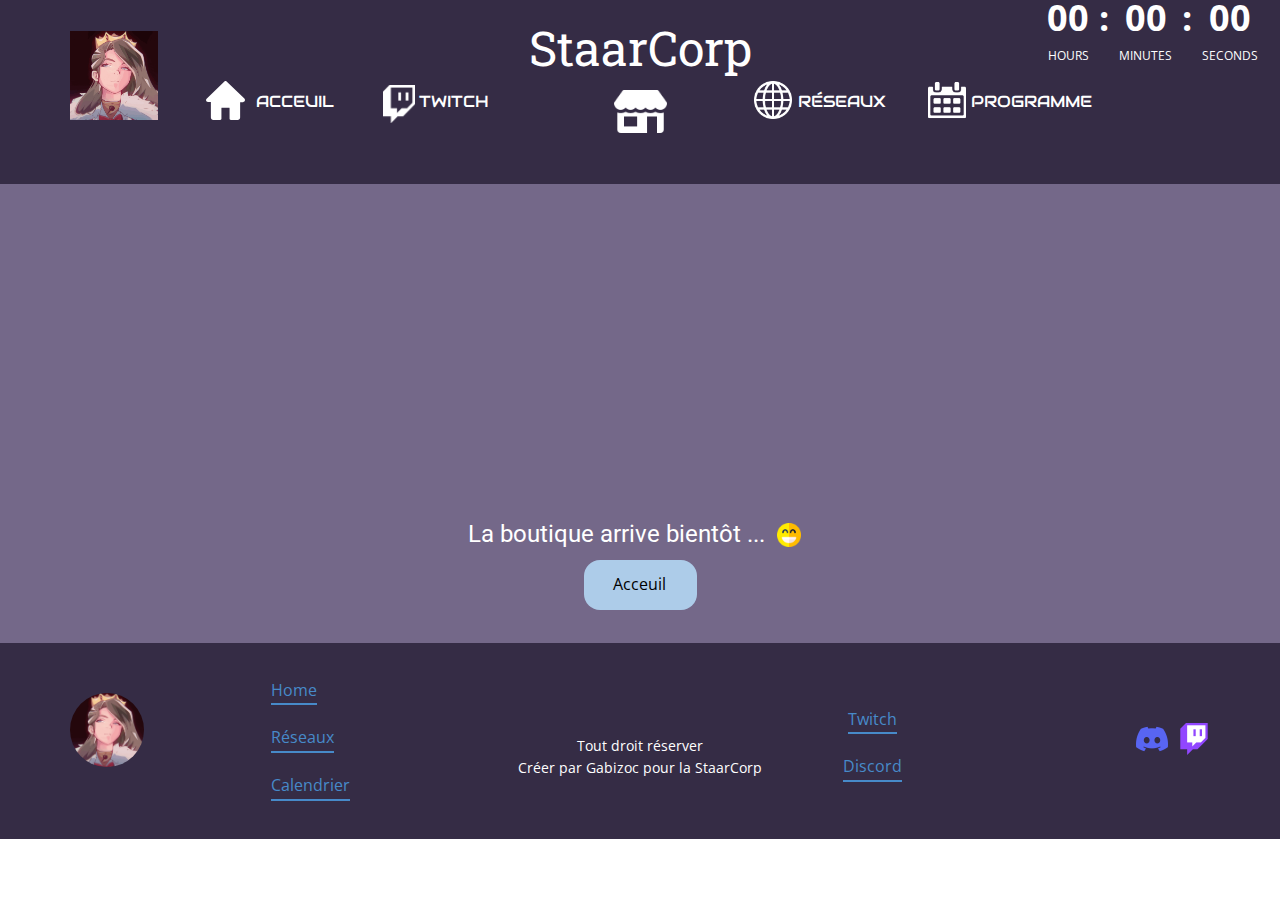
<file: StaarCorp/Soon.html>
<!DOCTYPE html>
<html style="font-size: 16px;" lang="fr-FR"><head>
    <meta name="viewport" content="width=device-width, initial-scale=1.0">
    <meta charset="utf-8">
    <meta name="keywords" content="Staar, StaarCord, Twitch Staar, ShinyStaar">
    <meta name="description" content="Site officiel de Staar et de la StaarCord">
    <title>Soon</title>
    <link rel="stylesheet" href="nicepage.css" media="screen">
<link rel="stylesheet" href="Soon.css" media="screen">
    <script class="u-script" type="text/javascript" src="jquery.js" defer=""></script>
    <script class="u-script" type="text/javascript" src="nicepage.js" defer=""></script>
    <link rel="icon" href="images/Capture.PNG">
    <link id="u-theme-google-font" rel="stylesheet" href="https://fonts.googleapis.com/css?family=Roboto:100,100i,300,300i,400,400i,500,500i,700,700i,900,900i|Open+Sans:300,300i,400,400i,500,500i,600,600i,700,700i,800,800i">
    <link id="u-page-google-font" rel="stylesheet" href="https://fonts.googleapis.com/css?family=Roboto+Slab:100,200,300,400,500,600,700,800,900">
    
    
    <script type="application/ld+json">{
		"@context": "http://schema.org",
		"@type": "Organization",
		"name": "StaarCord",
		"logo": "images/Capture.PNG?rand=807e",
		"sameAs": [
				"https://discord.gg/Staar",
				"https://twitch.tv/ShinyStaar_"
		]
}</script>
    <meta name="theme-color" content="#478ac9">
    <meta property="og:title" content="Soon">
    <meta property="og:description" content="Site officiel de Staar et de la StaarCord">
    <meta property="og:type" content="website">
  <meta data-intl-tel-input-cdn-path="intlTelInput/"></head>
  <body class="u-body u-xl-mode" data-lang="fr"><header class="u-clearfix u-custom-color-5 u-header u-header" id="sec-f839"><div class="u-clearfix u-sheet u-valign-middle-xs u-sheet-1">
        <nav class="u-hidden-lg u-hidden-xl u-menu u-menu-one-level u-offcanvas u-menu-1">
          <div class="menu-collapse" style="font-size: 1rem; letter-spacing: 0px; font-weight: 700;">
            <a class="u-button-style u-custom-border u-custom-border-color u-custom-borders u-custom-left-right-menu-spacing u-custom-text-active-color u-custom-text-color u-custom-text-hover-color u-custom-top-bottom-menu-spacing u-nav-link" href="#" style="padding: 4px 6px; font-size: calc(1em + 8px);">
              <svg class="u-svg-link" viewBox="0 0 24 24"><use xmlns:xlink="http://www.w3.org/1999/xlink" xlink:href="#svg-2d9f"></use></svg>
              <svg class="u-svg-content" version="1.1" id="svg-2d9f" viewBox="0 0 16 16" x="0px" y="0px" xmlns:xlink="http://www.w3.org/1999/xlink" xmlns="http://www.w3.org/2000/svg"><g><rect y="1" width="16" height="2"></rect><rect y="7" width="16" height="2"></rect><rect y="13" width="16" height="2"></rect>
</g></svg>
            </a>
          </div>
          <div class="u-custom-menu u-nav-container">
            <ul class="u-nav u-spacing-20 u-unstyled u-nav-1"><li class="u-nav-item"><a class="u-button-style u-nav-link u-text-active-palette-1-base u-text-grey-90 u-text-hover-palette-2-base" href="Acceuil.html" style="padding: 10px;">Acceuil</a>
</li><li class="u-nav-item"><a class="u-button-style u-nav-link u-text-active-palette-1-base u-text-grey-90 u-text-hover-palette-2-base" href="https://www.twitch.tv/shinystaar_" style="padding: 10px;">Twitch</a>
</li><li class="u-nav-item"><a class="u-button-style u-nav-link u-text-active-palette-1-base u-text-grey-90 u-text-hover-palette-2-base" href="Programme.html" style="padding: 10px;">Programme</a>
</li><li class="u-nav-item"><a class="u-button-style u-nav-link u-text-active-palette-1-base u-text-grey-90 u-text-hover-palette-2-base" href="Réseaux.html" style="padding: 10px 11px 10px 10px;">Réseaux</a>
</li></ul>
          </div>
          <div class="u-custom-menu u-nav-container-collapse">
            <div class="u-black u-container-style u-inner-container-layout u-opacity u-opacity-95 u-sidenav">
              <div class="u-inner-container-layout u-sidenav-overflow">
                <div class="u-menu-close"></div>
                <ul class="u-align-center u-nav u-popupmenu-items u-unstyled u-nav-2"><li class="u-nav-item"><a class="u-button-style u-nav-link" href="Acceuil.html">Acceuil</a>
</li><li class="u-nav-item"><a class="u-button-style u-nav-link" href="https://www.twitch.tv/shinystaar_">Twitch</a>
</li><li class="u-nav-item"><a class="u-button-style u-nav-link" href="Programme.html">Programme</a>
</li><li class="u-nav-item"><a class="u-button-style u-nav-link" href="Réseaux.html">Réseaux</a>
</li></ul>
              </div>
            </div>
            <div class="u-black u-menu-overlay u-opacity u-opacity-70"></div>
          </div>
        </nav>
        <div class="u-countdown u-hidden-md u-hidden-sm u-hidden-xs u-countdown-1" data-timer-id="2d68" data-type="to-date" data-target-date="Mon, 01 May 2023 13:00:56 GMT" data-for="everyone" data-direction="down" data-time-left="750m" data-target-number="100" data-start-time="Fri Apr 07 2023 19:45:50 GMT+0200 (Paris, Madrid (heure d’été))" data-frequency="1s" data-after-count="none" data-redirect-url="https://">
          <div class="u-countdown-wrapper u-spacing-20">
            <div class="u-countdown-item u-countdown-years u-hidden u-spacing-10">
              <div class="u-countdown-counter u-countdown-counter-1"><div class="u-countdown-number">0</div><div class="u-countdown-number u-hidden">0</div></div>
              <div class="u-countdown-label u-countdown-label-1">Years</div>
            </div>
            <div class="u-countdown-separator u-hidden u-countdown-separator-1">:</div>
            <div class="u-countdown-days u-countdown-item u-spacing-10">
              <div class="u-countdown-counter u-countdown-counter-2"><div class="u-countdown-number">2</div><div class="u-countdown-number u-hidden">6</div><div class="u-countdown-number u-hidden">0</div></div>
              <div class="u-countdown-label u-countdown-label-2">Days</div>
            </div>
            <div class="u-countdown-separator u-countdown-separator-2">:</div>
            <div class="u-countdown-hours u-countdown-item u-spacing-10">
              <div class="u-countdown-counter u-countdown-counter-3"><div class="u-countdown-number">1</div><div class="u-countdown-number">9</div></div>
              <div class="u-countdown-label u-countdown-label-3">Hours</div>
            </div>
            <div class="u-countdown-separator u-countdown-separator-3">:</div>
            <div class="u-countdown-item u-countdown-minutes u-spacing-10">
              <div class="u-countdown-counter u-countdown-counter-4"><div class="u-countdown-number">5</div><div class="u-countdown-number">4</div></div>
              <div class="u-countdown-label u-countdown-label-4">Minutes</div>
            </div>
            <div class="u-countdown-separator u-countdown-separator-4">:</div>
            <div class="u-countdown-item u-countdown-seconds u-spacing-10">
              <div class="u-countdown-counter u-countdown-counter-5"><div class="u-countdown-number">1</div><div class="u-countdown-number">3</div></div>
              <div class="u-countdown-label u-countdown-label-5">Seconds</div>
            </div>
            <div class="u-countdown-separator u-hidden u-countdown-separator-5">:</div>
            <div class="u-countdown-item u-countdown-numbers u-hidden u-spacing-10">
              <div class="u-countdown-counter u-countdown-counter-6"><div class="u-countdown-number">0</div><div class="u-countdown-number">0</div></div>
              <div class="u-countdown-label u-countdown-label-6">Items</div>
            </div>
          </div>
          <div class="u-countdown-message u-hidden">
            <p>Sorry, the time is up.</p>
          </div>
        </div>
        <h1 class="u-custom-font u-font-roboto-slab u-text u-text-default-lg u-text-default-md u-text-default-sm u-text-default-xl u-text-1">StaarCorp</h1>
        <a href="Acceuil.html" class="u-hidden-xs u-hover-feature u-image u-logo u-image-1" data-image-width="658" data-image-height="664" title="Acceuil">
          <img src="images/Capture.PNG?rand=807e" class="u-logo-image u-logo-image-1">
        </a>
        <div class="u-hidden-md u-hidden-sm u-hidden-xs u-shape u-shape-svg u-text-white u-shape-1">
          <svg class="u-svg-link" preserveAspectRatio="none" viewBox="0 0 160 160" style=""><use xmlns:xlink="http://www.w3.org/1999/xlink" xlink:href="#svg-5a3e"></use></svg>
          <svg class="u-svg-content" viewBox="0 0 160 160" x="0px" y="0px" id="svg-5a3e"><path d="M157.5,72.3l-74-70.9c-1.9-1.9-5-1.9-6.9,0l-74.1,71C0.9,74,0,76.1,0,78.3c0,4.6,3.7,8.3,8.3,8.3H20V150c0,5.5,4.5,10,10,10
	h28.3c2.8,0,5-2.2,5-5v-43.3c0-0.9,0.7-1.7,1.7-1.7h30c0.9,0,1.7,0.8,1.7,1.7V155c0,2.8,2.2,5,5,5H130c5.5,0,10-4.5,10-10V86.7h11.7
	c4.6,0,8.3-3.7,8.3-8.3C160,76.1,159.1,74,157.5,72.3z"></path></svg>
        </div>
        <nav class="u-hidden-md u-hidden-sm u-hidden-xs u-menu u-menu-one-level u-offcanvas u-menu-2" data-position="">
          <div class="menu-collapse u-custom-font" style="font-family: Audiowide-Regular; text-transform: uppercase;">
            <a class="u-button-style u-custom-left-right-menu-spacing u-custom-text-active-color u-custom-text-hover-color u-nav-link" href="#">
              <svg class="u-svg-link" viewBox="0 0 24 24"><use xmlns:xlink="http://www.w3.org/1999/xlink" xlink:href="#svg-9d0c"></use></svg>
              <svg class="u-svg-content" version="1.1" id="svg-9d0c" viewBox="0 0 16 16" x="0px" y="0px" xmlns:xlink="http://www.w3.org/1999/xlink" xmlns="http://www.w3.org/2000/svg"><g><rect y="1" width="16" height="2"></rect><rect y="7" width="16" height="2"></rect><rect y="13" width="16" height="2"></rect>
</g></svg>
            </a>
          </div>
          <div class="u-custom-menu u-nav-container">
            <ul class="u-custom-font u-nav u-spacing-63 u-unstyled u-nav-3"><li class="u-nav-item"><a class="u-button-style u-nav-link u-text-active-grey-25 u-text-hover-grey-30" href="Acceuil.html" style="padding: 10px 11px;">Acceuil</a>
</li><li class="u-nav-item"><a class="u-button-style u-nav-link u-text-active-grey-25 u-text-hover-grey-30" href="https://www.twitch.tv/shinystaar_" target="_blank" style="padding: 10px 11px;">Twitch</a>
</li></ul>
          </div>
          <div class="u-custom-menu u-nav-container-collapse">
            <div class="u-black u-container-style u-inner-container-layout u-opacity u-opacity-95 u-sidenav">
              <div class="u-inner-container-layout u-sidenav-overflow">
                <div class="u-menu-close"></div>
                <ul class="u-align-center u-nav u-popupmenu-items u-unstyled u-nav-4"><li class="u-nav-item"><a class="u-button-style u-nav-link" href="Acceuil.html">Acceuil</a>
</li><li class="u-nav-item"><a class="u-button-style u-nav-link" href="https://www.twitch.tv/shinystaar_" target="_blank">Twitch</a>
</li></ul>
              </div>
            </div>
            <div class="u-black u-menu-overlay u-opacity u-opacity-70"></div>
          </div>
        </nav>
        <img class="u-hidden-md u-hidden-sm u-hidden-xs u-image u-image-contain u-image-default u-image-2" src="images/image2.png" alt="" data-image-width="533" data-image-height="622">
        <nav class="u-hidden-md u-hidden-sm u-hidden-xs u-menu u-menu-one-level u-offcanvas u-menu-3" data-position="">
          <div class="menu-collapse u-custom-font" style="font-family: Audiowide-Regular; text-transform: uppercase;">
            <a class="u-button-style u-custom-left-right-menu-spacing u-custom-text-active-color u-custom-text-hover-color u-nav-link" href="#" style="padding: 6px 12px; font-size: calc(1em + 12px);">
              <svg class="u-svg-link" viewBox="0 0 24 24"><use xmlns:xlink="http://www.w3.org/1999/xlink" xlink:href="#svg-c060"></use></svg>
              <svg class="u-svg-content" version="1.1" id="svg-c060" viewBox="0 0 16 16" x="0px" y="0px" xmlns:xlink="http://www.w3.org/1999/xlink" xmlns="http://www.w3.org/2000/svg"><g><rect y="1" width="16" height="2"></rect><rect y="7" width="16" height="2"></rect><rect y="13" width="16" height="2"></rect>
</g></svg>
            </a>
          </div>
          <div class="u-custom-menu u-nav-container">
            <ul class="u-custom-font u-nav u-spacing-63 u-unstyled u-nav-5"><li class="u-nav-item"><a class="u-button-style u-nav-link u-text-active-grey-25 u-text-hover-grey-30" href="Réseaux.html" style="padding: 10px 11px;">Réseaux</a>
</li><li class="u-nav-item"><a class="u-button-style u-nav-link u-text-active-grey-25 u-text-hover-grey-30" href="Programme.html" style="padding: 10px 19px 10px 11px;">Programme</a>
</li></ul>
          </div>
          <div class="u-custom-menu u-nav-container-collapse">
            <div class="u-black u-container-style u-inner-container-layout u-opacity u-opacity-95 u-sidenav">
              <div class="u-inner-container-layout u-sidenav-overflow">
                <div class="u-menu-close"></div>
                <ul class="u-align-center u-nav u-popupmenu-items u-unstyled u-nav-6"><li class="u-nav-item"><a class="u-button-style u-nav-link" href="Réseaux.html">Réseaux</a>
</li><li class="u-nav-item"><a class="u-button-style u-nav-link" href="Programme.html">Programme</a>
</li></ul>
              </div>
            </div>
            <div class="u-black u-menu-overlay u-opacity u-opacity-70"></div>
          </div>
        </nav><span class="u-file-icon u-hidden-md u-hidden-sm u-hidden-xs u-icon u-text-white u-icon-1"><img src="images/69934-fbeeb5ae.png" alt=""></span><span class="u-file-icon u-hidden-md u-hidden-sm u-hidden-xs u-icon u-text-white u-icon-2" data-href="Soon.html" data-target="_blank"><img src="images/726570-b6b5e66d.png" alt=""></span><span class="u-file-icon u-hidden-md u-hidden-sm u-hidden-xs u-icon u-text-white u-icon-3"><img src="images/3138305-babe44f8.png" alt=""></span>
        <img class="u-hidden-lg u-hidden-md u-hidden-sm u-hidden-xl u-image u-image-default u-image-3" src="images/Capture.PNG?rand=e3ec" alt="" data-image-width="658" data-image-height="664">
      </div></header>
    <section class="u-clearfix u-custom-color-6 u-section-1" id="sec-fced">
      <div class="u-clearfix u-sheet u-sheet-1">
        <div class="u-clearfix u-custom-html u-custom-html-1">
          <iframe src="https://giphy.com/embed/YV46Vyr4Tx8j8pHW3R" width="350" height="200" frameborder="0" class="giphy-embed" allowfullscreen=""></iframe>
          <p>
            <a href="https://giphy.com/gifs/molangofficialpage-cartoon-molang-piu-YV46Vyr4Tx8j8pHW3R"></a>
          </p>
        </div>
        <h4 class="u-text u-text-default u-text-1">La boutique arrive bientôt ...&nbsp;&nbsp;<span class="u-file-icon u-icon"><img src="images/3898604.png" alt=""></span> &nbsp;
        </h4>
        <a href="Acceuil.html" class="u-btn u-btn-round u-button-style u-radius-16 u-btn-1">Acceuil</a>
      </div>
    </section>
    
    
    <footer class="u-align-center u-clearfix u-custom-color-5 u-footer u-footer" id="sec-8102"><div class="u-clearfix u-sheet u-sheet-1">
        <p class="u-small-text u-text u-text-variant u-text-1">Tout droit réserver<br>Créer par Gabizoc pour la StaarCorp
        </p>
        <img class="u-image u-image-circle u-image-1" src="images/Capture.PNG?rand=c36b" alt="" data-image-width="658" data-image-height="664">
        <div class="u-social-icons u-spacing-10 u-social-icons-1">
          <a class="u-social-url" title="Discord" target="_blank" href="https://discord.gg/Staar"><span class="u-file-icon u-icon u-social-facebook u-social-icon u-icon-1"><img src="images/5968756.png" alt=""></span>
          </a>
          <a class="u-social-url" title="instagram" target="_blank" href="https://twitch.tv/ShinyStaar_"><span class="u-file-icon u-icon u-social-icon u-social-instagram u-icon-2"><img src="images/5968819.png" alt=""></span>
          </a>
        </div>
        <a href="Acceuil.html" class="u-active-none u-border-2 u-border-no-left u-border-no-right u-border-no-top u-border-palette-1-base u-bottom-left-radius-0 u-bottom-right-radius-0 u-btn u-btn-rectangle u-button-style u-hover-none u-none u-radius-0 u-top-left-radius-0 u-top-right-radius-0 u-btn-1">Home</a>
        <a href="Réseaux.html" class="u-active-none u-border-2 u-border-no-left u-border-no-right u-border-no-top u-border-palette-1-base u-bottom-left-radius-0 u-bottom-right-radius-0 u-btn u-btn-rectangle u-button-style u-hover-none u-none u-radius-0 u-top-left-radius-0 u-top-right-radius-0 u-btn-2">Réseaux</a>
        <a href="Programme.html" class="u-active-none u-border-2 u-border-no-left u-border-no-right u-border-no-top u-border-palette-1-base u-bottom-left-radius-0 u-bottom-right-radius-0 u-btn u-btn-rectangle u-button-style u-hover-none u-none u-radius-0 u-top-left-radius-0 u-top-right-radius-0 u-btn-3">Calendrier</a>
        <a href="https://twitch.tv/ShinyStaar_" class="u-active-none u-border-2 u-border-no-left u-border-no-right u-border-no-top u-border-palette-1-base u-bottom-left-radius-0 u-bottom-right-radius-0 u-btn u-btn-rectangle u-button-style u-hover-none u-none u-radius-0 u-top-left-radius-0 u-top-right-radius-0 u-btn-4">Twitch</a>
        <a href="https://discord.gg/Staar" class="u-active-none u-border-2 u-border-no-left u-border-no-right u-border-no-top u-border-palette-1-base u-bottom-left-radius-0 u-bottom-right-radius-0 u-btn u-btn-rectangle u-button-style u-hover-none u-none u-radius-0 u-top-left-radius-0 u-top-right-radius-0 u-btn-5" target="_blank">Discord</a>
      </div></footer>
  
</body></html>
</file>
